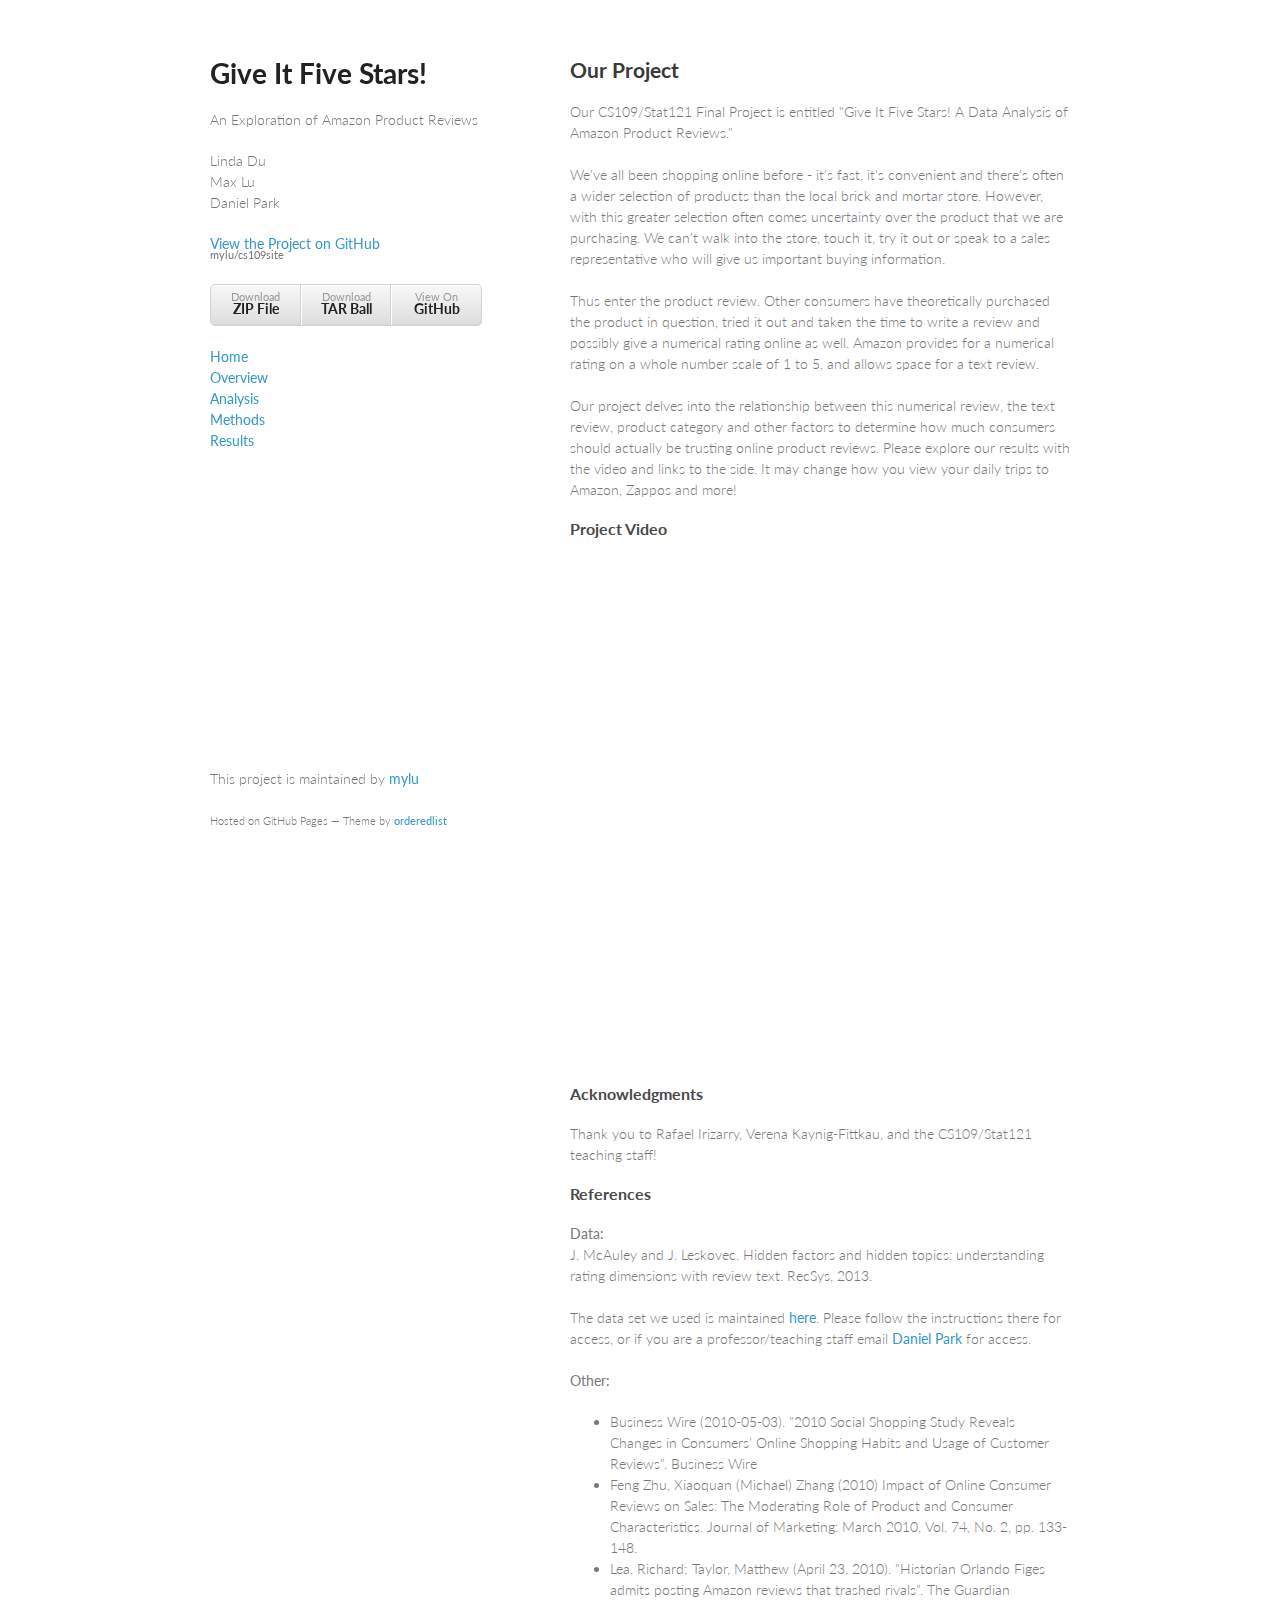
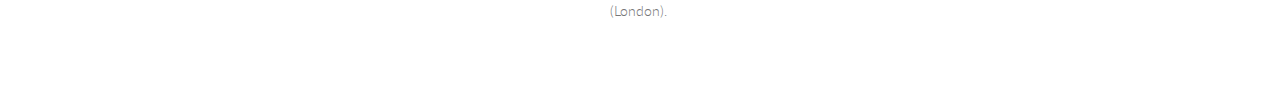
<file: index.html>
<!doctype html>
<html>
  <head>
    <meta charset="utf-8">
    <meta http-equiv="X-UA-Compatible" content="chrome=1">
    <title>Give It Five Stars! by mylu</title>

    <link rel="stylesheet" href="stylesheets/styles.css">
    <link rel="stylesheet" href="stylesheets/pygment_trac.css">
    <meta name="viewport" content="width=device-width, initial-scale=1, user-scalable=no">
    <!--[if lt IE 9]>
    <script src="//html5shiv.googlecode.com/svn/trunk/html5.js"></script>
    <![endif]-->
  </head>
  <body>
    <div class="wrapper">
      <header>
        <h1>Give It Five Stars!</h1>
        <p>An Exploration of Amazon Product Reviews</p>
        <p>
        Linda Du</br>
        Max Lu</br>
        Daniel Park</p>

        <p class="view"><a href="https://github.com/mylu/cs109site">View the Project on GitHub <small>mylu/cs109site</small></a></p>


        <ul>
          <li><a href="https://github.com/mylu/cs109site/zipball/master">Download <strong>ZIP File</strong></a></li>
          <li><a href="https://github.com/mylu/cs109site/tarball/master">Download <strong>TAR Ball</strong></a></li>
          <li><a href="https://github.com/mylu/cs109site">View On <strong>GitHub</strong></a></li>
        </ul>
        <a href="index.html">Home</a><br>
        <a href="overview.html">Overview</a><br>
        <a href="analysis.html">Analysis</a><br>
        <a href="methods.html">Methods</a><br>
        <a href="results.html">Results</a><br>
      </header>
      <section>
      <h2>Our Project</h2>
      <p>Our CS109/Stat121 Final Project is entitled "Give It Five Stars! A Data Analysis of Amazon Product Reviews."<br><br>
      We've all been shopping online before - it's fast, it's convenient and there's often a wider selection of products than the local brick and mortar store. However, with this greater selection often comes uncertainty over the product that we are purchasing. We can't walk into the store, touch it, try it out or speak to a sales representative who will give us important buying information.
      <br><br>
      Thus enter the product review. Other consumers have theoretically purchased the product in question, tried it out and taken the time to write a review and possibly give a numerical rating online as well. Amazon provides for a numerical rating on a whole number scale of 1 to 5, and allows space for a text review.
      <br><br>
      Our project delves into the relationship between this numerical review, the text review, product category and other factors to determine how much consumers should actually be trusting online product reviews. Please explore our results with the video and links to the side. It may change how you view your daily trips to Amazon, Zappos and more!</p>
        <h3> Project Video </h3>
<iframe width="640" height="480" src="//www.youtube.com/embed/gXWQwT_ccUY?rel=0&amp;controls=0&amp;showinfo=0" frameborder="0" allowfullscreen></iframe>
      <br><br><br><h3>Acknowledgments</h3>
      <p>Thank you to Rafael Irizarry, Verena Kaynig-Fittkau, and the CS109/Stat121 teaching staff!</p>
      <h3>References</h3>
      <p><b>Data:</b><br>
      J. McAuley and J. Leskovec. Hidden factors and hidden topics: understanding rating dimensions with review text. RecSys, 2013.
      <br><br>The data set we used is maintained <a href = "https://snap.stanford.edu/data/web-Amazon.html">here</a>. Please follow the instructions there for access, or if you are a professor/teaching staff email <a href = "mailto:danielpark01@college.harvard.edu">Daniel Park</a> for access.
<br><br>
<b>Other:</b>
<ul><li>Business Wire (2010-05-03). "2010 Social Shopping Study Reveals Changes in Consumers’ Online Shopping Habits and Usage of Customer Reviews". Business Wire</li>
<li>Feng Zhu, Xiaoquan (Michael) Zhang (2010) Impact of Online Consumer Reviews on Sales: The Moderating Role of Product and Consumer Characteristics. Journal of Marketing: March 2010, Vol. 74, No. 2, pp. 133-148.</li>  
<li>Lea, Richard; Taylor, Matthew (April 23, 2010). "Historian Orlando Figes admits posting Amazon reviews that trashed rivals". The Guardian (London).</li>
  
</ul>


</p>
        
      </section>
      <footer>
        <p>This project is maintained by <a href="https://github.com/mylu">mylu</a></p>
        <p><small>Hosted on GitHub Pages &mdash; Theme by <a href="https://github.com/orderedlist">orderedlist</a></small></p>
      </footer>
    </div>
    <script src="javascripts/scale.fix.js"></script>
    
  </body>
</html>
</file>
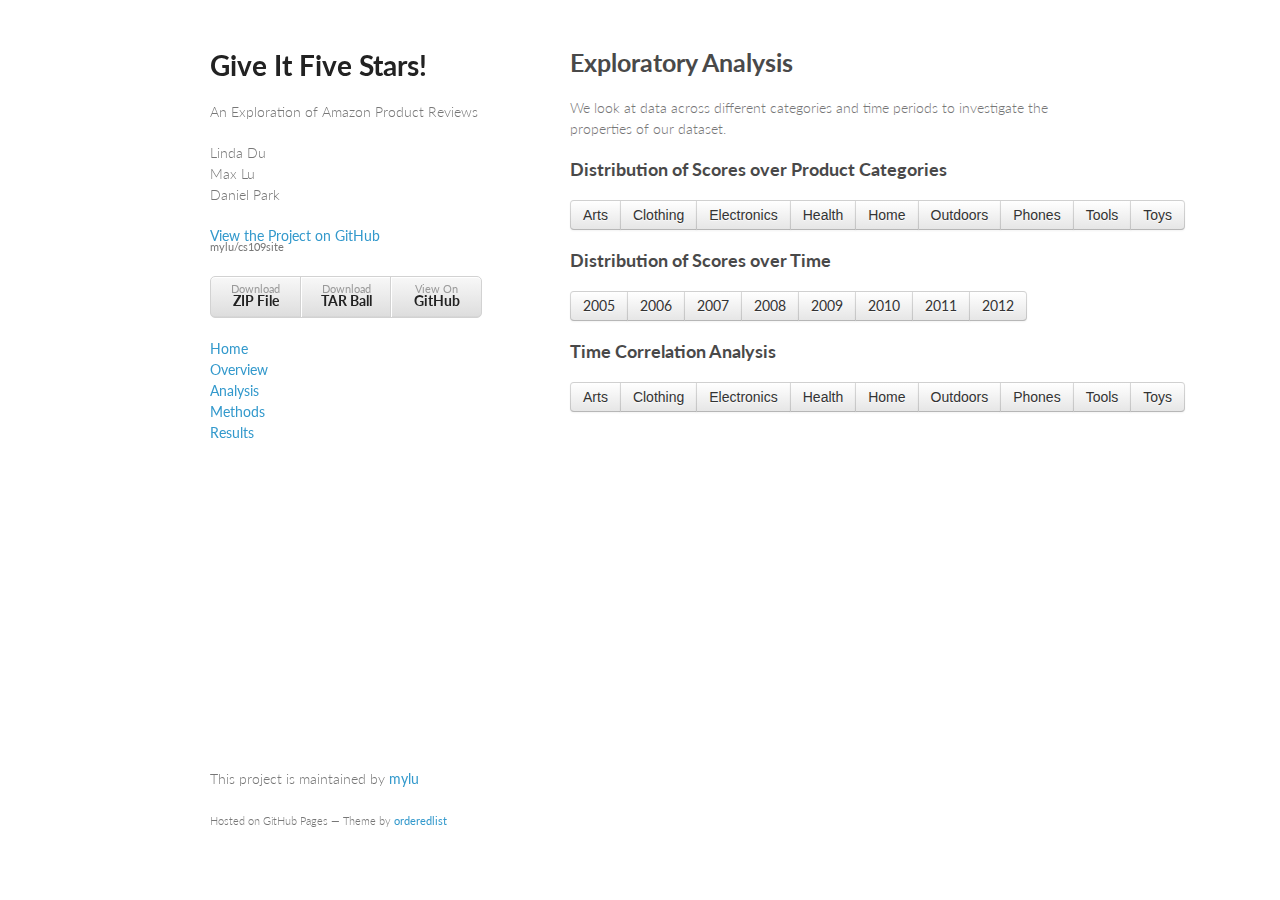
<file: analysis.html>
<!doctype html>
<html>
  <head>
    <meta charset="utf-8">
    <meta http-equiv="X-UA-Compatible" content="chrome=1">
    <title>Give It Five Stars! by mylu</title>

    <link rel="stylesheet" href="stylesheets/styles.css">
    <link rel="stylesheet" href="stylesheets/pygment_trac.css">
    <link href="stylesheets/bootstrap.css" rel="stylesheet"/>
            <script src="javascript/jquery-1.8.2.js"></script>
            <script>
function showCatArt() {
    $('#cat_dist').html('');
    html = "<img src=\"images/scoredists/Arts_scoredist.jpg\" alt=\"Arts Score Dist\">";
    $('#cat_dist').html(html);
}
function showCatClothing() {
    $('#cat_dist').html('');
    html = "<img src=\"images/scoredists/Clothing_&_Accessories_scoredist.jpg\" alt=\"Clothing Score Dist\">";
    $('#cat_dist').html(html);
}
function showCatElectronics() {
    $('#cat_dist').html('');
    html = "<img src=\"images/scoredists/Electronics_scoredist.jpg\" alt=\"Electronics Score Dist\">";
    $('#cat_dist').html(html);
}
$(document).ready(function () {
    $('#cat_art').click(showCatArt);
    $('#cat_clothing').click(showCatClothing);
    $('#cat_electronics').click(showCatElectronics);
});
            </script>
            
            
            
            
            
        <link href="stylesheets/bootstrap-responsive.css" rel="stylesheet"/>
        <link href="stylesheets/styles.css" rel="stylesheet"/>
        <script src="javascript/bootstrap.js"></script>
        <meta name="viewport" content="width=device-width, initial-scale=1, user-scalable=no">
    <!--[if lt IE 9]>
    <script src="//html5shiv.googlecode.com/svn/trunk/html5.js"></script>
    <![endif]-->
  </head>
  <body>
    <div class="wrapper">
      <header>
        <h1>Give It Five Stars!</h1>
<p>An Exploration of Amazon Product Reviews</p>
        <p>
        Linda Du</br>
        Max Lu</br>
        Daniel Park</p>
        

        <p class="view"><a href="https://github.com/mylu/cs109site">View the Project on GitHub <small>mylu/cs109site</small></a></p>


        <ul>
          <li><a href="https://github.com/mylu/cs109site/zipball/master">Download <strong>ZIP File</strong></a></li>
          <li><a href="https://github.com/mylu/cs109site/tarball/master">Download <strong>TAR Ball</strong></a></li>
          <li><a href="https://github.com/mylu/cs109site">View On <strong>GitHub</strong></a></li>
        </ul>
        <a href="index.html">Home</a><br>
        <a href="overview.html">Overview</a><br>
        <a href="analysis.html">Analysis</a><br>
        <a href="methods.html">Methods</a><br>
        <a href="results.html">Results</a><br>
      </header>
      <section>
        <h3>Exploratory Analysis</h3>
        We look at data across different categories and time periods to investigate the properties of our dataset.</br>
        </br>
        <h4>Distribution of Scores over Product Categories</h4>
        <div id="cat_dist">
        </div>
        <div class="btn-group" role="group" aria-label="...">
        <button type="button" class="btn btn-default" id="cat_art">Arts</button>
        <button type="button" class="btn btn-default" id="cat_clothing">Clothing</button>
        <button type="button" class="btn btn-default" id="cat_electronics">Electronics</button>
        <button type="button" class="btn btn-default" id="cat_health">Health</button>
        <button type="button" class="btn btn-default" id="cat_home">Home</button>
        <button type="button" class="btn btn-default" id="cat_outdoors">Outdoors</button>
        <button type="button" class="btn btn-default" id="cat_phones">Phones</button>
        <button type="button" class="btn btn-default" id="cat_tools">Tools</button>
        <button type="button" class="btn btn-default" id="cat_toys">Toys</button>
        </div>
        </br></br>
        <h4>Distribution of Scores over Time</h4>
        <div id="time_dist">
        </div>
        <div class="btn-group" role="group" aria-label="...">
        <a href="analysis5.html" class="btn btn-default" id="t2005">2005</a>
        <a href="analysis6.html" class="btn btn-default" id="t2006">2006</a>
        <a href="analysis7.html" class="btn btn-default" id="t2007">2007</a>
        <a href="analysis8.html" class="btn btn-default" id="t2008">2008</a>
        <a href="analysis9.html" class="btn btn-default" id="t2009">2009</a>
        <a href="analysis10.html" class="btn btn-default" id="t2010">2010</a>
        <a href="analysis11.html" class="btn btn-default" id="t2011">2011</a>
        <a href="analysis12.html" class="btn btn-default" id="t2012">2012</a> 
        </div>
        </br>
        </br>
        <h4>Time Correlation Analysis</h4>
        <div id="time_corr">
        </div>
        <div class="btn-group" role="group" aria-label="...">
        <button type="button" class="btn btn-default" id="ma_art">Arts</button>
        <button type="button" class="btn btn-default" id="ma_clothing">Clothing</button>
        <button type="button" class="btn btn-default" id="ma_electronics">Electronics</button>
        <button type="button" class="btn btn-default" id="ma_health">Health</button>
        <button type="button" class="btn btn-default" id="ma_home">Home</button>
        <button type="button" class="btn btn-default" id="ma_outdoors">Outdoors</button>
        <button type="button" class="btn btn-default" id="ma_phones">Phones</button>
        <button type="button" class="btn btn-default" id="ma_tools">Tools</button>
        <button type="button" class="btn btn-default" id="ma_toys">Toys</button>
        </div>
        


</section>
      <footer>
        <p>This project is maintained by <a href="https://github.com/mylu">mylu</a></p>
        <p><small>Hosted on GitHub Pages &mdash; Theme by <a href="https://github.com/orderedlist">orderedlist</a></small></p>
      </footer>
    </div>
    <script src="javascripts/scale.fix.js"></script>
    
  </body>
</html>
</file>
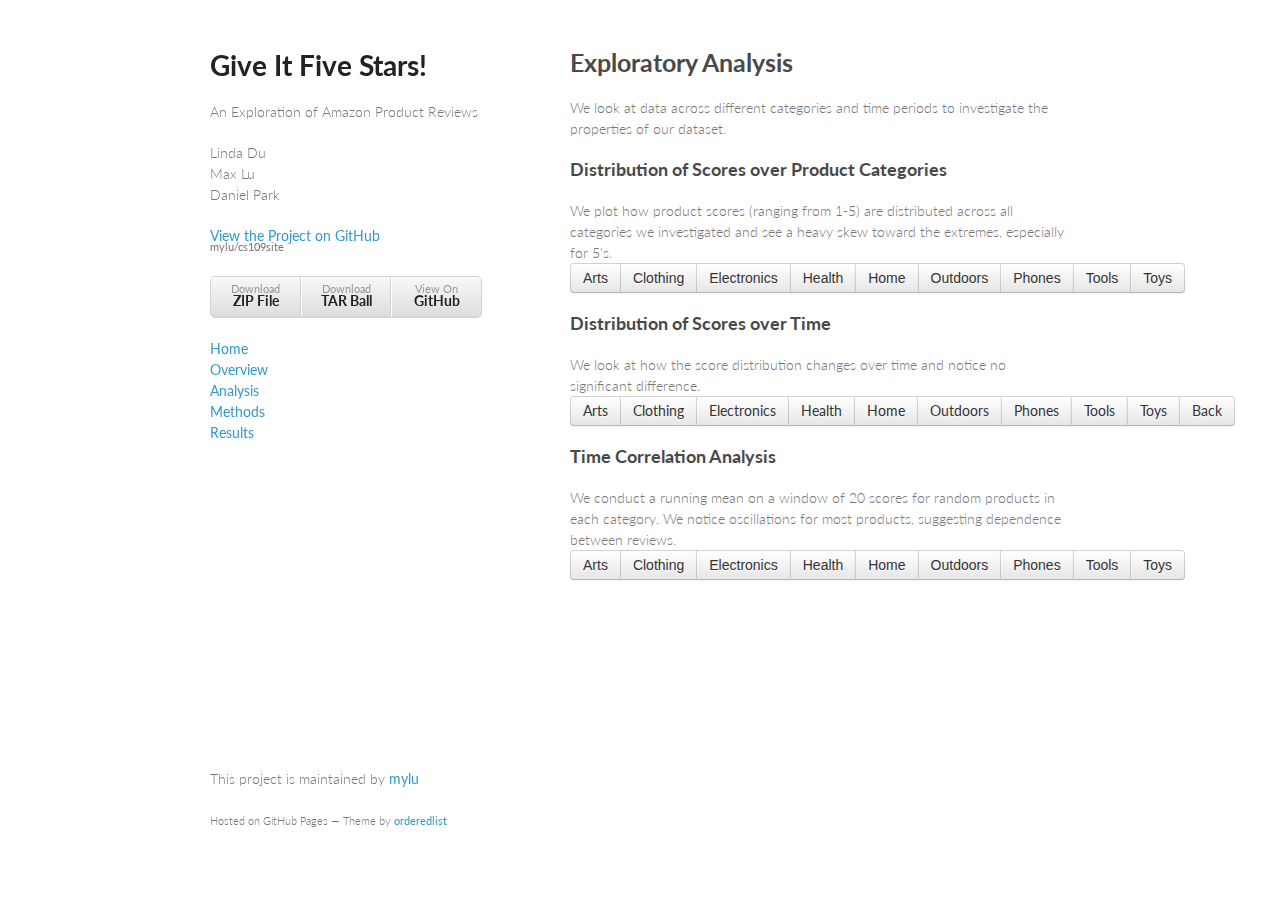
<file: analysis10.html>
<!doctype html>
<html>
  <head>
    <meta charset="utf-8">
    <meta http-equiv="X-UA-Compatible" content="chrome=1">
    <title>Give It Five Stars! by mylu</title>

    <link rel="stylesheet" href="stylesheets/styles.css">
    <link rel="stylesheet" href="stylesheets/pygment_trac.css">
    <link href="stylesheets/bootstrap.css" rel="stylesheet"/>
            <script src="javascript/jquery-1.8.2.js"></script>
            
            <script>
              
function showTArt() {
    $('#time_dist').html('');
    html = "<img src=\"images/score_dist_by_year/Arts/Arts_by_year_2010.jpg\">";
    $('#time_dist').html(html);
}
function showTElectronics() {
    $('#time_dist').html('');
    html = "<img src=\"images/score_dist_by_year/Electronics/Electronics_by_year_2010.jpg\">";
    $('#time_dist').html(html);
}
function showTPhones() {
    $('#time_dist').html('');
    html = "<img src=\"images/score_dist_by_year/Cell_Phones_&_Accessories/Cell_Phones_&_Accessories_by_year_2010.jpg\">";
    $('#time_dist').html(html);
}
function showTClothing() {
    $('#time_dist').html('');
    html = "<img src=\"images/score_dist_by_year/Clothing_&_Accessories/Clothing_&_Accessories_by_year_2010.jpg\">";
    $('#time_dist').html(html);
}
function showTHealth() {
    $('#time_dist').html('');
    html = "<img src=\"images/score_dist_by_year/Health/Health_by_year_2010.jpg\">";
    $('#time_dist').html(html);
}
function showTHome() {
    $('#time_dist').html('');
    html = "<img src=\"images/score_dist_by_year/Home_&_Kitchen/Home_&_Kitchen_by_year_2010.jpg\">";
    $('#time_dist').html(html);
}
function showTOutdoors() {
    $('#time_dist').html('');
    html = "<img src=\"images/score_dist_by_year/Sports_&_Outdoors/Sports_&_Outdoors_by_year_2010.jpg\">";
    $('#time_dist').html(html);
}
function showTTools() {
    $('#time_dist').html('');
    html = "<img src=\"images/score_dist_by_year/Tools_&_Home_Improvement/Tools_&_Home_Improvement_by_year_2010.jpg\">";
    $('#time_dist').html(html);
}
function showTToys() {
    $('#time_dist').html('');
    html = "<img src=\"images/score_dist_by_year/Toys_&_Games/Toys_&_Games_by_year_2010.jpg\">";
    $('#time_dist').html(html);
}

function showCatArt() {
    $('#cat_dist').html('');
    html = "<img src=\"images/scoredists/Arts_scoredist.jpg\" alt=\"Arts Score Dist\">";
    $('#cat_dist').html(html);
}
function showCatClothing() {
    $('#cat_dist').html('');
    html = "<img src=\"images/scoredists/Clothing_&_Accessories_scoredist.jpg\" alt=\"Clothing Score Dist\">";
    $('#cat_dist').html(html);
}
function showCatElectronics() {
    $('#cat_dist').html('');
    html = "<img src=\"images/scoredists/Electronics_scoredist.jpg\" alt=\"Electronics Score Dist\">";
    $('#cat_dist').html(html);
}
function showCatHealth() {
    $('#cat_dist').html('');
    html = "<img src=\"images/scoredists/Health_scoredist.jpg\" alt=\"Health Score Dist\">";
    $('#cat_dist').html(html);
}
function showCatHome() {
    $('#cat_dist').html('');
    html = "<img src=\"images/scoredists/Home_&_Kitchen_scoredist.jpg\" alt=\"Home Score Dist\">";
    $('#cat_dist').html(html);
}
function showCatOutdoors() {
    $('#cat_dist').html('');
    html = "<img src=\"images/scoredists/Sports_&_Outdoors_scoredist.jpg\" alt=\"Outdoors Score Dist\">";
    $('#cat_dist').html(html);
}
function showCatPhones() {
    $('#cat_dist').html('');
    html = "<img src=\"images/scoredists/Cell_Phones_&_Accessories_scoredist.jpg\" alt=\"Phones Score Dist\">";
    $('#cat_dist').html(html);
}
function showCatTools() {
    $('#cat_dist').html('');
    html = "<img src=\"images/scoredists/Tools_&_Home_Improvement_scoredist.jpg\" alt=\"Tools Score Dist\">";
    $('#cat_dist').html(html);
}
function showCatToys() {
    $('#cat_dist').html('');
    html = "<img src=\"images/scoredists/Toys_&_Games_scoredist.jpg\" alt=\"Toys Score Dist\">";
    $('#cat_dist').html(html);
}
function showMAArt() {
    $('#time_corr').html('');
    html = "<div id=\"myCarousel\" class=\"carousel slide\"><div class=\"carousel-inner\" width=\"100%\" height=\"100%\">";
    html += "<div class=\"item\"><img src=\"images/ma_analysis/Arts/Arts_ma_analysis_B0000CBK1L.jpg\"/>";
    html += "</div><div class=\"item\"><img src=\"images/ma_analysis/Arts/Arts_ma_analysis_B000EOX28E.jpg\"/>";
    html += "</div><div class=\"item\"><img src=\"images/ma_analysis/Arts/Arts_ma_analysis_B000F7DPEQ.jpg\" />";
    html += "</div><div class=\"item\"><img src=\"images/ma_analysis/Arts/Arts_ma_analysis_B000JQM1DE.jpg\" />";
    html += "</div><div class=\"item\"><img src=\"images/ma_analysis/Arts/Arts_ma_analysis_B000NK5VY2.jpg\" />";
    html += "</div><div class=\"item\"><img src=\"images/ma_analysis/Arts/Arts_ma_analysis_B0002KHBS2.jpg\" />";
    html += "</div></div><a class=\"carousel-control left\" href=\"#myCarousel\" data-slide=\"prev\">‹</a>"; 
    html += "<a class=\"carousel-control right\" href=\"#myCarousel\" data-slide=\"next\">›</a></div>";
    $('#time_corr').html(html);
}
function showMAClothing() {
    $('#time_corr').html('');
    html = "<div id=\"myCarousel\" class=\"carousel slide\"><div class=\"carousel-inner\" width=\"100%\" height=\"100%\">";
    html += "<div class=\"item\"><img src=\"images/ma_analysis/Clothing_&_Accessories/Clothing_&_Accessories_ma_analysis_B000ID49Y2.jpg\"/>";
    html += "</div><div class=\"item\"><img src=\"images/ma_analysis/Clothing_&_Accessories/Clothing_&_Accessories_ma_analysis_B000ID49Y2.jpg\"/>";
    html += "</div><div class=\"item\"><img src=\"images/ma_analysis/Clothing_&_Accessories/Clothing_&_Accessories_ma_analysis_B000ID49Z6.jpg\" />";
    html += "</div><div class=\"item\"><img src=\"images/ma_analysis/Clothing_&_Accessories/Clothing_&_Accessories_ma_analysis_B000ND1YKE.jpg\" />";
    html += "</div><div class=\"item\"><img src=\"images/ma_analysis/Clothing_&_Accessories/Clothing_&_Accessories_ma_analysis_B00016QOZS.jpg\" />";
    html += "</div><div class=\"item\"><img src=\"images/ma_analysis/Clothing_&_Accessories/Clothing_&_Accessories_ma_analysis_B00016QPBQ.jpg\" />";
    html += "</div><div class=\"item\"><img src=\"images/ma_analysis/Clothing_&_Accessories/Clothing_&_Accessories_ma_analysis_B00062NPEK.jpg\"/>";
    html += "</div></div><a class=\"carousel-control left\" href=\"#myCarousel\" data-slide=\"prev\">‹</a>"; 
    html += "<a class=\"carousel-control right\" href=\"#myCarousel\" data-slide=\"next\">›</a></div>";
    $('#time_corr').html(html);
}
function showMAElectronics() {
    $('#time_corr').html('');
    html = "<div id=\"myCarousel\" class=\"carousel slide\"><div class=\"carousel-inner\" width=\"100%\" height=\"100%\">";
    html += "<div class=\"item\"><img src=\"images/ma_analysis/Electronics/Electronics_ma_analysis_B000BYCKU8.jpg\"/>";
    html += "</div><div class=\"item\"><img src=\"images/ma_analysis/Electronics/Electronics_ma_analysis_B000BYCKU8.jpg\"/>";
    html += "</div><div class=\"item\"><img src=\"images/ma_analysis/Electronics/Electronics_ma_analysis_B000IHGJ50.jpg\" />";
    html += "</div><div class=\"item\"><img src=\"images/ma_analysis/Electronics/Electronics_ma_analysis_B000M2GYF6.jpg\" />";
    html += "</div><div class=\"item\"><img src=\"images/ma_analysis/Electronics/Electronics_ma_analysis_B0002MQGOK.jpg\" />";
    html += "</div><div class=\"item\"><img src=\"images/ma_analysis/Electronics/Electronics_ma_analysis_B00008VF63.jpg\" />";
    html += "</div><div class=\"item\"><img src=\"images/ma_analysis/Electronics/Electronics_ma_analysis_B00063LTSS.jpg\"/>";
    html += "</div></div><a class=\"carousel-control left\" href=\"#myCarousel\" data-slide=\"prev\">‹</a>"; 
    html += "<a class=\"carousel-control right\" href=\"#myCarousel\" data-slide=\"next\">›</a></div>";
    $('#time_corr').html(html);
}
function showMAHealth() {
    $('#time_corr').html('');
    html = "<div id=\"myCarousel\" class=\"carousel slide\"><div class=\"carousel-inner\" width=\"100%\" height=\"100%\">";
    html += "<div class=\"item\"><img src=\"images/ma_analysis/Health/Health_ma_analysis_B000A23CQM.jpg\"/>";
    html += "</div><div class=\"item\"><img src=\"images/ma_analysis/Health/Health_ma_analysis_B000GC1YAC.jpg\"/>";
    html += "</div><div class=\"item\"><img src=\"images/ma_analysis/Health/Health_ma_analysis_B000JRP2XO.jpg\" />";
    html += "</div><div class=\"item\"><img src=\"images/ma_analysis/Health/Health_ma_analysis_B000NBQUNW.jpg\" />";
    html += "</div><div class=\"item\"><img src=\"images/ma_analysis/Health/Health_ma_analysis_B000NL0T1G.jpg\" />";
    html += "</div><div class=\"item\"><img src=\"images/ma_analysis/Health/Health_ma_analysis_B0009MFUOA.jpg\" />";
    html += "</div></div><a class=\"carousel-control left\" href=\"#myCarousel\" data-slide=\"prev\">‹</a>"; 
    html += "<a class=\"carousel-control right\" href=\"#myCarousel\" data-slide=\"next\">›</a></div>";
    $('#time_corr').html(html);
}
function showMAHome() {
    $('#time_corr').html('');
    html = "<div id=\"myCarousel\" class=\"carousel slide\"><div class=\"carousel-inner\" width=\"100%\" height=\"100%\">";
    html += "<div class=\"item\"><img src=\"images/ma_analysis/Home_&_Kitchen/Home_&_Kitchen_ma_analysis_B000EPLK6O.jpg\"/>";
    html += "</div><div class=\"item\"><img src=\"images/ma_analysis/Home_&_Kitchen/Home_&_Kitchen_ma_analysis_B000OUY2QO.jpg\"/>";
    html += "</div><div class=\"item\"><img src=\"images/ma_analysis/Home_&_Kitchen/Home_&_Kitchen_ma_analysis_B00004YNX3.jpg\" />";
    html += "</div><div class=\"item\"><img src=\"images/ma_analysis/Home_&_Kitchen/Home_&_Kitchen_ma_analysis_B0006HVVFK.jpg\" />";
    html += "</div><div class=\"item\"><img src=\"images/ma_analysis/Home_&_Kitchen/Home_&_Kitchen_ma_analysis_B00030CGKY.jpg\" />";
    html += "</div><div class=\"item\"><img src=\"images/ma_analysis/Home_&_Kitchen/Home_&_Kitchen_ma_analysis_B000246GSE.jpg\" />";
    html += "</div></div><a class=\"carousel-control left\" href=\"#myCarousel\" data-slide=\"prev\">‹</a>"; 
    html += "<a class=\"carousel-control right\" href=\"#myCarousel\" data-slide=\"next\">›</a></div>";
    $('#time_corr').html(html);
}
function showMAOutdoors() {
    $('#time_corr').html('');
    html = "<div id=\"myCarousel\" class=\"carousel slide\"><div class=\"carousel-inner\" width=\"100%\" height=\"100%\">";
    html += "<div class=\"item\"><img src=\"images/ma_analysis/Sports_&_Outdoors/Sports_&_Outdoors_ma_analysis_B000ACAMJC.jpg\"/>";
    html += "</div><div class=\"item\"><img src=\"images/ma_analysis/Sports_&_Outdoors/Sports_&_Outdoors_ma_analysis_B000AMUFPS.jpg\"/>";
    html += "</div><div class=\"item\"><img src=\"images/ma_analysis/Sports_&_Outdoors/Sports_&_Outdoors_ma_analysis_B000EHYZKK.jpg\" />";
    html += "</div><div class=\"item\"><img src=\"images/ma_analysis/Sports_&_Outdoors/Sports_&_Outdoors_ma_analysis_B000KIMTCY.jpg\" />";
    html += "</div><div class=\"item\"><img src=\"images/ma_analysis/Sports_&_Outdoors/Sports_&_Outdoors_ma_analysis_B000PH1WPA.jpg\" />";
    html += "</div><div class=\"item\"><img src=\"images/ma_analysis/Sports_&_Outdoors/Sports_&_Outdoors_ma_analysis_B000SVI0FS.jpg\" />";
    html += "</div></div><a class=\"carousel-control left\" href=\"#myCarousel\" data-slide=\"prev\">‹</a>"; 
    html += "<a class=\"carousel-control right\" href=\"#myCarousel\" data-slide=\"next\">›</a></div>";
    $('#time_corr').html(html);
}
function showMAPhones() {
    $('#time_corr').html('');
    html = "<div id=\"myCarousel\" class=\"carousel slide\"><div class=\"carousel-inner\" width=\"100%\" height=\"100%\">";
    html += "<div class=\"item\"><img src=\"images/ma_analysis/Cell_Phones_&_Accessories/Cell_Phones_&_Accessories_ma_analysis_B0000ALPBP.jpg\"/>";
    html += "</div><div class=\"item\"><img src=\"images/ma_analysis/Cell_Phones_&_Accessories/Cell_Phones_&_Accessories_ma_analysis_B0000ALPBP.jpg\"/>";
    html += "</div><div class=\"item\"><img src=\"images/ma_analysis/Cell_Phones_&_Accessories/Cell_Phones_&_Accessories_ma_analysis_B000EYTBOS.jpg\" />";
    html += "</div><div class=\"item\"><img src=\"images/ma_analysis/Cell_Phones_&_Accessories/Cell_Phones_&_Accessories_ma_analysis_B000IN5ZHM.jpg\" />";
    html += "</div><div class=\"item\"><img src=\"images/ma_analysis/Cell_Phones_&_Accessories/Cell_Phones_&_Accessories_ma_analysis_B000J2XZ1K.jpg\" />";
    html += "</div><div class=\"item\"><img src=\"images/ma_analysis/Cell_Phones_&_Accessories/Cell_Phones_&_Accessories_ma_analysis_B0002WRGHG.jpg\" />";
    html += "</div><div class=\"item\"><img src=\"images/ma_analysis/Cell_Phones_&_Accessories/Cell_Phones_&_Accessories_ma_analysis_B0009B0IX4.jpg\" />";
    html += "</div></div><a class=\"carousel-control left\" href=\"#myCarousel\" data-slide=\"prev\">‹</a>"; 
    html += "<a class=\"carousel-control right\" href=\"#myCarousel\" data-slide=\"next\">›</a></div>";
    $('#time_corr').html(html);
}
function showMATools() {
    $('#time_corr').html('');
    html = "<div id=\"myCarousel\" class=\"carousel slide\"><div class=\"carousel-inner\" width=\"100%\" height=\"100%\">";
    html += "<div class=\"item\"><img src=\"images/ma_analysis/Tools_&_Home_Improvement/Tools_&_Home_Improvement_ma_analysis_B0000AUSOL.jpg\"/>";
    html += "</div><div class=\"item\"><img src=\"images/ma_analysis/Tools_&_Home_Improvement/Tools_&_Home_Improvement_ma_analysis_B000DZGN7Q.jpg\"/>";
    html += "</div><div class=\"item\"><img src=\"images/ma_analysis/Tools_&_Home_Improvement/Tools_&_Home_Improvement_ma_analysis_B000G837TW.jpg\" />";
    html += "</div><div class=\"item\"><img src=\"images/ma_analysis/Tools_&_Home_Improvement/Tools_&_Home_Improvement_ma_analysis_B000IXAJZA.jpg\" />";
    html += "</div><div class=\"item\"><img src=\"images/ma_analysis/Tools_&_Home_Improvement/Tools_&_Home_Improvement_ma_analysis_B000PICTYC.jpg\" />";
    html += "</div><div class=\"item\"><img src=\"images/ma_analysis/Tools_&_Home_Improvement/Tools_&_Home_Improvement_ma_analysis_B00004RAMT.jpg\" />";
    html += "</div></div><a class=\"carousel-control left\" href=\"#myCarousel\" data-slide=\"prev\">‹</a>"; 
    html += "<a class=\"carousel-control right\" href=\"#myCarousel\" data-slide=\"next\">›</a></div>";
    $('#time_corr').html(html);
}
function showMAToys() {
    $('#time_corr').html('');
    html = "<div id=\"myCarousel\" class=\"carousel slide\"><div class=\"carousel-inner\" width=\"100%\" height=\"100%\">";
    html += "<div class=\"item\"><img src=\"images/ma_analysis/Toys_&_Games/Toys_&_Games_ma_analysis_B000BTNQUQ.jpg\"/>";
    html += "</div><div class=\"item\"><img src=\"images/ma_analysis/Toys_&_Games/Toys_&_Games_ma_analysis_B00000ISC5.jpg\"/>";
    html += "</div><div class=\"item\"><img src=\"images/ma_analysis/Toys_&_Games/Toys_&_Games_ma_analysis_B00004TFLB.jpg\" />";
    html += "</div><div class=\"item\"><img src=\"images/ma_analysis/Toys_&_Games/Toys_&_Games_ma_analysis_B00005AWB5.jpg\" />";
    html += "</div><div class=\"item\"><img src=\"images/ma_analysis/Toys_&_Games/Toys_&_Games_ma_analysis_B00008W72D.jpg\" />";
    html += "</div><div class=\"item\"><img src=\"images/ma_analysis/Toys_&_Games/Toys_&_Games_ma_analysis_B000063XO3.jpg\" />";
    html += "</div></div><a class=\"carousel-control left\" href=\"#myCarousel\" data-slide=\"prev\">‹</a>"; 
    html += "<a class=\"carousel-control right\" href=\"#myCarousel\" data-slide=\"next\">›</a></div>";
    $('#time_corr').html(html);
}

$(document).ready(function () {
    $('#cat_art').click(showCatArt);
    $('#cat_clothing').click(showCatClothing);
    $('#cat_electronics').click(showCatElectronics);
    $('#cat_health').click(showCatHealth);
    $('#cat_home').click(showCatHome);
    $('#cat_outdoors').click(showCatOutdoors);
    $('#cat_phones').click(showCatPhones);
    $('#cat_tools').click(showCatTools);
    $('#cat_toys').click(showCatToys);
    $('#ma_art').click(showMAArt);
    $('#ma_clothing').click(showMAClothing);
    $('#ma_electronics').click(showMAElectronics);
    $('#ma_health').click(showMAHealth);
    $('#ma_home').click(showMAHome);
    $('#ma_outdoors').click(showMAOutdoors);
    $('#ma_phones').click(showMAPhones);
    $('#ma_tools').click(showMATools);
    $('#ma_toys').click(showMAToys);
    $('#tart').click(showTArt);
    $('#tclothing').click(showTClothing);
    $('#telectronics').click(showTElectronics);
    $('#thealth').click(showTHealth);
    $('#thome').click(showTHome);
    $('#toutdoors').click(showTOutdoors);
    $('#tphones').click(showTPhones);
    $('#ttools').click(showTTools);
    $('#ttoys').click(showTToys);
    
});
            </script>
            
            
            
            
        <link href="stylesheets/bootstrap-responsive.css" rel="stylesheet"/>
        <link href="stylesheets/styles.css" rel="stylesheet"/>
        <script src="javascript/bootstrap.js"></script>
        <meta name="viewport" content="width=device-width, initial-scale=1, user-scalable=no">
    <!--[if lt IE 9]>
    <script src="//html5shiv.googlecode.com/svn/trunk/html5.js"></script>
    <![endif]-->
  </head>
  <body>
    <div class="wrapper">
      <header>
        <h1>Give It Five Stars!</h1>
<p>An Exploration of Amazon Product Reviews</p>
        <p>
        Linda Du</br>
        Max Lu</br>
        Daniel Park</p>
        

        <p class="view"><a href="https://github.com/mylu/cs109site">View the Project on GitHub <small>mylu/cs109site</small></a></p>


        <ul>
          <li><a href="https://github.com/mylu/cs109site/zipball/master">Download <strong>ZIP File</strong></a></li>
          <li><a href="https://github.com/mylu/cs109site/tarball/master">Download <strong>TAR Ball</strong></a></li>
          <li><a href="https://github.com/mylu/cs109site">View On <strong>GitHub</strong></a></li>
        </ul>
        <a href="index.html">Home</a><br>
        <a href="overview.html">Overview</a><br>
        <a href="analysis.html">Analysis</a><br>
        <a href="methods.html">Methods</a><br>
        <a href="results.html">Results</a><br>
      </header>
      <section>
        <h3>Exploratory Analysis</h3>
        We look at data across different categories and time periods to investigate the properties of our dataset.</br>
        </br>
        <h4>Distribution of Scores over Product Categories</h4>
        We plot how product scores (ranging from 1-5) are distributed across all categories we investigated and see a heavy skew toward the extremes, especially for 5's.
        <div id="cat_dist">
        </div>
        <div class="btn-group" role="group" aria-label="...">
        <button type="button" class="btn btn-default" id="cat_art">Arts</button>
        <button type="button" class="btn btn-default" id="cat_clothing">Clothing</button>
        <button type="button" class="btn btn-default" id="cat_electronics">Electronics</button>
        <button type="button" class="btn btn-default" id="cat_health">Health</button>
        <button type="button" class="btn btn-default" id="cat_home">Home</button>
        <button type="button" class="btn btn-default" id="cat_outdoors">Outdoors</button>
        <button type="button" class="btn btn-default" id="cat_phones">Phones</button>
        <button type="button" class="btn btn-default" id="cat_tools">Tools</button>
        <button type="button" class="btn btn-default" id="cat_toys">Toys</button>
        </div>
        </br></br>
        <h4>Distribution of Scores over Time</h4>
        We look at how the score distribution changes over time and notice no significant difference.
        <div id="time_dist">
        </div>
        <div class="btn-group" role="group" aria-label="...">
        <a class="btn btn-default" id="tart">Arts</a>
        <a class="btn btn-default" id="tclothing">Clothing</a>
        <a class="btn btn-default" id="telectronics">Electronics</a>
        <a class="btn btn-default" id="thealth">Health</a>
        <a class="btn btn-default" id="thome">Home</a>
        <a class="btn btn-default" id="toutdoors">Outdoors</a>
        <a class="btn btn-default" id="tphones">Phones</a>
        <a class="btn btn-default" id="ttools">Tools</a>
        <a class="btn btn-default" id="ttoys">Toys</a>
        <a href="analysis.html" class="btn btn-default" id="back">Back</a>
        </div>
        </br>
        </br>
        <h4>Time Correlation Analysis</h4>
        We conduct a running mean on a window of 20 scores for random products in each category. We notice oscillations for most products, suggesting dependence between reviews.
        <div id="time_corr">
        </div>
        <div class="btn-group" role="group" aria-label="...">
        <button type="button" class="btn btn-default" id="ma_art">Arts</button>
        <button type="button" class="btn btn-default" id="ma_clothing">Clothing</button>
        <button type="button" class="btn btn-default" id="ma_electronics">Electronics</button>
        <button type="button" class="btn btn-default" id="ma_health">Health</button>
        <button type="button" class="btn btn-default" id="ma_home">Home</button>
        <button type="button" class="btn btn-default" id="ma_outdoors">Outdoors</button>
        <button type="button" class="btn btn-default" id="ma_phones">Phones</button>
        <button type="button" class="btn btn-default" id="ma_tools">Tools</button>
        <button type="button" class="btn btn-default" id="ma_toys">Toys</button>
        </div>


</section>
      <footer>
        <p>This project is maintained by <a href="https://github.com/mylu">mylu</a></p>
        <p><small>Hosted on GitHub Pages &mdash; Theme by <a href="https://github.com/orderedlist">orderedlist</a></small></p>
      </footer>
    </div>
    <script src="javascripts/scale.fix.js"></script>
    
  </body>
</html>
</file>
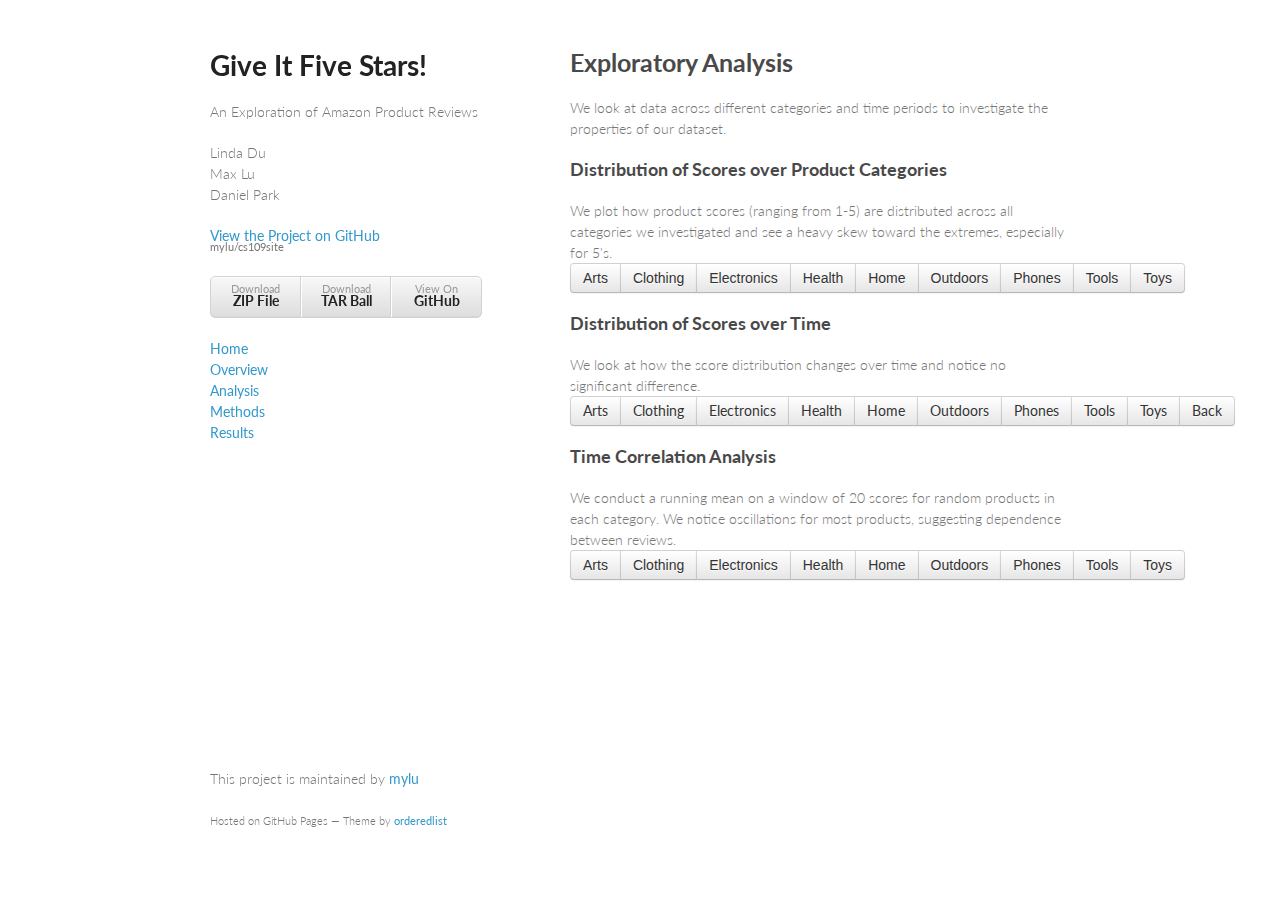
<file: analysis11.html>
<!doctype html>
<html>
  <head>
    <meta charset="utf-8">
    <meta http-equiv="X-UA-Compatible" content="chrome=1">
    <title>Give It Five Stars! by mylu</title>

    <link rel="stylesheet" href="stylesheets/styles.css">
    <link rel="stylesheet" href="stylesheets/pygment_trac.css">
    <link href="stylesheets/bootstrap.css" rel="stylesheet"/>
            <script src="javascript/jquery-1.8.2.js"></script>
            
            <script>
              
function showTArt() {
    $('#time_dist').html('');
    html = "<img src=\"images/score_dist_by_year/Arts/Arts_by_year_2011.jpg\">";
    $('#time_dist').html(html);
}
function showTElectronics() {
    $('#time_dist').html('');
    html = "<img src=\"images/score_dist_by_year/Electronics/Electronics_by_year_2011.jpg\">";
    $('#time_dist').html(html);
}
function showTPhones() {
    $('#time_dist').html('');
    html = "<img src=\"images/score_dist_by_year/Cell_Phones_&_Accessories/Cell_Phones_&_Accessories_by_year_2011.jpg\">";
    $('#time_dist').html(html);
}
function showTClothing() {
    $('#time_dist').html('');
    html = "<img src=\"images/score_dist_by_year/Clothing_&_Accessories/Clothing_&_Accessories_by_year_2011.jpg\">";
    $('#time_dist').html(html);
}
function showTHealth() {
    $('#time_dist').html('');
    html = "<img src=\"images/score_dist_by_year/Health/Health_by_year_2011.jpg\">";
    $('#time_dist').html(html);
}
function showTHome() {
    $('#time_dist').html('');
    html = "<img src=\"images/score_dist_by_year/Home_&_Kitchen/Home_&_Kitchen_by_year_2011.jpg\">";
    $('#time_dist').html(html);
}
function showTOutdoors() {
    $('#time_dist').html('');
    html = "<img src=\"images/score_dist_by_year/Sports_&_Outdoors/Sports_&_Outdoors_by_year_2011.jpg\">";
    $('#time_dist').html(html);
}
function showTTools() {
    $('#time_dist').html('');
    html = "<img src=\"images/score_dist_by_year/Tools_&_Home_Improvement/Tools_&_Home_Improvement_by_year_2011.jpg\">";
    $('#time_dist').html(html);
}
function showTToys() {
    $('#time_dist').html('');
    html = "<img src=\"images/score_dist_by_year/Toys_&_Games/Toys_&_Games_by_year_2011.jpg\">";
    $('#time_dist').html(html);
}

function showCatArt() {
    $('#cat_dist').html('');
    html = "<img src=\"images/scoredists/Arts_scoredist.jpg\" alt=\"Arts Score Dist\">";
    $('#cat_dist').html(html);
}
function showCatClothing() {
    $('#cat_dist').html('');
    html = "<img src=\"images/scoredists/Clothing_&_Accessories_scoredist.jpg\" alt=\"Clothing Score Dist\">";
    $('#cat_dist').html(html);
}
function showCatElectronics() {
    $('#cat_dist').html('');
    html = "<img src=\"images/scoredists/Electronics_scoredist.jpg\" alt=\"Electronics Score Dist\">";
    $('#cat_dist').html(html);
}
function showCatHealth() {
    $('#cat_dist').html('');
    html = "<img src=\"images/scoredists/Health_scoredist.jpg\" alt=\"Health Score Dist\">";
    $('#cat_dist').html(html);
}
function showCatHome() {
    $('#cat_dist').html('');
    html = "<img src=\"images/scoredists/Home_&_Kitchen_scoredist.jpg\" alt=\"Home Score Dist\">";
    $('#cat_dist').html(html);
}
function showCatOutdoors() {
    $('#cat_dist').html('');
    html = "<img src=\"images/scoredists/Sports_&_Outdoors_scoredist.jpg\" alt=\"Outdoors Score Dist\">";
    $('#cat_dist').html(html);
}
function showCatPhones() {
    $('#cat_dist').html('');
    html = "<img src=\"images/scoredists/Cell_Phones_&_Accessories_scoredist.jpg\" alt=\"Phones Score Dist\">";
    $('#cat_dist').html(html);
}
function showCatTools() {
    $('#cat_dist').html('');
    html = "<img src=\"images/scoredists/Tools_&_Home_Improvement_scoredist.jpg\" alt=\"Tools Score Dist\">";
    $('#cat_dist').html(html);
}
function showCatToys() {
    $('#cat_dist').html('');
    html = "<img src=\"images/scoredists/Toys_&_Games_scoredist.jpg\" alt=\"Toys Score Dist\">";
    $('#cat_dist').html(html);
}
function showMAArt() {
    $('#time_corr').html('');
    html = "<div id=\"myCarousel\" class=\"carousel slide\"><div class=\"carousel-inner\" width=\"100%\" height=\"100%\">";
    html += "<div class=\"item\"><img src=\"images/ma_analysis/Arts/Arts_ma_analysis_B0000CBK1L.jpg\"/>";
    html += "</div><div class=\"item\"><img src=\"images/ma_analysis/Arts/Arts_ma_analysis_B000EOX28E.jpg\"/>";
    html += "</div><div class=\"item\"><img src=\"images/ma_analysis/Arts/Arts_ma_analysis_B000F7DPEQ.jpg\" />";
    html += "</div><div class=\"item\"><img src=\"images/ma_analysis/Arts/Arts_ma_analysis_B000JQM1DE.jpg\" />";
    html += "</div><div class=\"item\"><img src=\"images/ma_analysis/Arts/Arts_ma_analysis_B000NK5VY2.jpg\" />";
    html += "</div><div class=\"item\"><img src=\"images/ma_analysis/Arts/Arts_ma_analysis_B0002KHBS2.jpg\" />";
    html += "</div></div><a class=\"carousel-control left\" href=\"#myCarousel\" data-slide=\"prev\">‹</a>"; 
    html += "<a class=\"carousel-control right\" href=\"#myCarousel\" data-slide=\"next\">›</a></div>";
    $('#time_corr').html(html);
}
function showMAClothing() {
    $('#time_corr').html('');
    html = "<div id=\"myCarousel\" class=\"carousel slide\"><div class=\"carousel-inner\" width=\"100%\" height=\"100%\">";
    html += "<div class=\"item\"><img src=\"images/ma_analysis/Clothing_&_Accessories/Clothing_&_Accessories_ma_analysis_B000ID49Y2.jpg\"/>";
    html += "</div><div class=\"item\"><img src=\"images/ma_analysis/Clothing_&_Accessories/Clothing_&_Accessories_ma_analysis_B000ID49Y2.jpg\"/>";
    html += "</div><div class=\"item\"><img src=\"images/ma_analysis/Clothing_&_Accessories/Clothing_&_Accessories_ma_analysis_B000ID49Z6.jpg\" />";
    html += "</div><div class=\"item\"><img src=\"images/ma_analysis/Clothing_&_Accessories/Clothing_&_Accessories_ma_analysis_B000ND1YKE.jpg\" />";
    html += "</div><div class=\"item\"><img src=\"images/ma_analysis/Clothing_&_Accessories/Clothing_&_Accessories_ma_analysis_B00016QOZS.jpg\" />";
    html += "</div><div class=\"item\"><img src=\"images/ma_analysis/Clothing_&_Accessories/Clothing_&_Accessories_ma_analysis_B00016QPBQ.jpg\" />";
    html += "</div><div class=\"item\"><img src=\"images/ma_analysis/Clothing_&_Accessories/Clothing_&_Accessories_ma_analysis_B00062NPEK.jpg\"/>";
    html += "</div></div><a class=\"carousel-control left\" href=\"#myCarousel\" data-slide=\"prev\">‹</a>"; 
    html += "<a class=\"carousel-control right\" href=\"#myCarousel\" data-slide=\"next\">›</a></div>";
    $('#time_corr').html(html);
}
function showMAElectronics() {
    $('#time_corr').html('');
    html = "<div id=\"myCarousel\" class=\"carousel slide\"><div class=\"carousel-inner\" width=\"100%\" height=\"100%\">";
    html += "<div class=\"item\"><img src=\"images/ma_analysis/Electronics/Electronics_ma_analysis_B000BYCKU8.jpg\"/>";
    html += "</div><div class=\"item\"><img src=\"images/ma_analysis/Electronics/Electronics_ma_analysis_B000BYCKU8.jpg\"/>";
    html += "</div><div class=\"item\"><img src=\"images/ma_analysis/Electronics/Electronics_ma_analysis_B000IHGJ50.jpg\" />";
    html += "</div><div class=\"item\"><img src=\"images/ma_analysis/Electronics/Electronics_ma_analysis_B000M2GYF6.jpg\" />";
    html += "</div><div class=\"item\"><img src=\"images/ma_analysis/Electronics/Electronics_ma_analysis_B0002MQGOK.jpg\" />";
    html += "</div><div class=\"item\"><img src=\"images/ma_analysis/Electronics/Electronics_ma_analysis_B00008VF63.jpg\" />";
    html += "</div><div class=\"item\"><img src=\"images/ma_analysis/Electronics/Electronics_ma_analysis_B00063LTSS.jpg\"/>";
    html += "</div></div><a class=\"carousel-control left\" href=\"#myCarousel\" data-slide=\"prev\">‹</a>"; 
    html += "<a class=\"carousel-control right\" href=\"#myCarousel\" data-slide=\"next\">›</a></div>";
    $('#time_corr').html(html);
}
function showMAHealth() {
    $('#time_corr').html('');
    html = "<div id=\"myCarousel\" class=\"carousel slide\"><div class=\"carousel-inner\" width=\"100%\" height=\"100%\">";
    html += "<div class=\"item\"><img src=\"images/ma_analysis/Health/Health_ma_analysis_B000A23CQM.jpg\"/>";
    html += "</div><div class=\"item\"><img src=\"images/ma_analysis/Health/Health_ma_analysis_B000GC1YAC.jpg\"/>";
    html += "</div><div class=\"item\"><img src=\"images/ma_analysis/Health/Health_ma_analysis_B000JRP2XO.jpg\" />";
    html += "</div><div class=\"item\"><img src=\"images/ma_analysis/Health/Health_ma_analysis_B000NBQUNW.jpg\" />";
    html += "</div><div class=\"item\"><img src=\"images/ma_analysis/Health/Health_ma_analysis_B000NL0T1G.jpg\" />";
    html += "</div><div class=\"item\"><img src=\"images/ma_analysis/Health/Health_ma_analysis_B0009MFUOA.jpg\" />";
    html += "</div></div><a class=\"carousel-control left\" href=\"#myCarousel\" data-slide=\"prev\">‹</a>"; 
    html += "<a class=\"carousel-control right\" href=\"#myCarousel\" data-slide=\"next\">›</a></div>";
    $('#time_corr').html(html);
}
function showMAHome() {
    $('#time_corr').html('');
    html = "<div id=\"myCarousel\" class=\"carousel slide\"><div class=\"carousel-inner\" width=\"100%\" height=\"100%\">";
    html += "<div class=\"item\"><img src=\"images/ma_analysis/Home_&_Kitchen/Home_&_Kitchen_ma_analysis_B000EPLK6O.jpg\"/>";
    html += "</div><div class=\"item\"><img src=\"images/ma_analysis/Home_&_Kitchen/Home_&_Kitchen_ma_analysis_B000OUY2QO.jpg\"/>";
    html += "</div><div class=\"item\"><img src=\"images/ma_analysis/Home_&_Kitchen/Home_&_Kitchen_ma_analysis_B00004YNX3.jpg\" />";
    html += "</div><div class=\"item\"><img src=\"images/ma_analysis/Home_&_Kitchen/Home_&_Kitchen_ma_analysis_B0006HVVFK.jpg\" />";
    html += "</div><div class=\"item\"><img src=\"images/ma_analysis/Home_&_Kitchen/Home_&_Kitchen_ma_analysis_B00030CGKY.jpg\" />";
    html += "</div><div class=\"item\"><img src=\"images/ma_analysis/Home_&_Kitchen/Home_&_Kitchen_ma_analysis_B000246GSE.jpg\" />";
    html += "</div></div><a class=\"carousel-control left\" href=\"#myCarousel\" data-slide=\"prev\">‹</a>"; 
    html += "<a class=\"carousel-control right\" href=\"#myCarousel\" data-slide=\"next\">›</a></div>";
    $('#time_corr').html(html);
}
function showMAOutdoors() {
    $('#time_corr').html('');
    html = "<div id=\"myCarousel\" class=\"carousel slide\"><div class=\"carousel-inner\" width=\"100%\" height=\"100%\">";
    html += "<div class=\"item\"><img src=\"images/ma_analysis/Sports_&_Outdoors/Sports_&_Outdoors_ma_analysis_B000ACAMJC.jpg\"/>";
    html += "</div><div class=\"item\"><img src=\"images/ma_analysis/Sports_&_Outdoors/Sports_&_Outdoors_ma_analysis_B000AMUFPS.jpg\"/>";
    html += "</div><div class=\"item\"><img src=\"images/ma_analysis/Sports_&_Outdoors/Sports_&_Outdoors_ma_analysis_B000EHYZKK.jpg\" />";
    html += "</div><div class=\"item\"><img src=\"images/ma_analysis/Sports_&_Outdoors/Sports_&_Outdoors_ma_analysis_B000KIMTCY.jpg\" />";
    html += "</div><div class=\"item\"><img src=\"images/ma_analysis/Sports_&_Outdoors/Sports_&_Outdoors_ma_analysis_B000PH1WPA.jpg\" />";
    html += "</div><div class=\"item\"><img src=\"images/ma_analysis/Sports_&_Outdoors/Sports_&_Outdoors_ma_analysis_B000SVI0FS.jpg\" />";
    html += "</div></div><a class=\"carousel-control left\" href=\"#myCarousel\" data-slide=\"prev\">‹</a>"; 
    html += "<a class=\"carousel-control right\" href=\"#myCarousel\" data-slide=\"next\">›</a></div>";
    $('#time_corr').html(html);
}
function showMAPhones() {
    $('#time_corr').html('');
    html = "<div id=\"myCarousel\" class=\"carousel slide\"><div class=\"carousel-inner\" width=\"100%\" height=\"100%\">";
    html += "<div class=\"item\"><img src=\"images/ma_analysis/Cell_Phones_&_Accessories/Cell_Phones_&_Accessories_ma_analysis_B0000ALPBP.jpg\"/>";
    html += "</div><div class=\"item\"><img src=\"images/ma_analysis/Cell_Phones_&_Accessories/Cell_Phones_&_Accessories_ma_analysis_B0000ALPBP.jpg\"/>";
    html += "</div><div class=\"item\"><img src=\"images/ma_analysis/Cell_Phones_&_Accessories/Cell_Phones_&_Accessories_ma_analysis_B000EYTBOS.jpg\" />";
    html += "</div><div class=\"item\"><img src=\"images/ma_analysis/Cell_Phones_&_Accessories/Cell_Phones_&_Accessories_ma_analysis_B000IN5ZHM.jpg\" />";
    html += "</div><div class=\"item\"><img src=\"images/ma_analysis/Cell_Phones_&_Accessories/Cell_Phones_&_Accessories_ma_analysis_B000J2XZ1K.jpg\" />";
    html += "</div><div class=\"item\"><img src=\"images/ma_analysis/Cell_Phones_&_Accessories/Cell_Phones_&_Accessories_ma_analysis_B0002WRGHG.jpg\" />";
    html += "</div><div class=\"item\"><img src=\"images/ma_analysis/Cell_Phones_&_Accessories/Cell_Phones_&_Accessories_ma_analysis_B0009B0IX4.jpg\" />";
    html += "</div></div><a class=\"carousel-control left\" href=\"#myCarousel\" data-slide=\"prev\">‹</a>"; 
    html += "<a class=\"carousel-control right\" href=\"#myCarousel\" data-slide=\"next\">›</a></div>";
    $('#time_corr').html(html);
}
function showMATools() {
    $('#time_corr').html('');
    html = "<div id=\"myCarousel\" class=\"carousel slide\"><div class=\"carousel-inner\" width=\"100%\" height=\"100%\">";
    html += "<div class=\"item\"><img src=\"images/ma_analysis/Tools_&_Home_Improvement/Tools_&_Home_Improvement_ma_analysis_B0000AUSOL.jpg\"/>";
    html += "</div><div class=\"item\"><img src=\"images/ma_analysis/Tools_&_Home_Improvement/Tools_&_Home_Improvement_ma_analysis_B000DZGN7Q.jpg\"/>";
    html += "</div><div class=\"item\"><img src=\"images/ma_analysis/Tools_&_Home_Improvement/Tools_&_Home_Improvement_ma_analysis_B000G837TW.jpg\" />";
    html += "</div><div class=\"item\"><img src=\"images/ma_analysis/Tools_&_Home_Improvement/Tools_&_Home_Improvement_ma_analysis_B000IXAJZA.jpg\" />";
    html += "</div><div class=\"item\"><img src=\"images/ma_analysis/Tools_&_Home_Improvement/Tools_&_Home_Improvement_ma_analysis_B000PICTYC.jpg\" />";
    html += "</div><div class=\"item\"><img src=\"images/ma_analysis/Tools_&_Home_Improvement/Tools_&_Home_Improvement_ma_analysis_B00004RAMT.jpg\" />";
    html += "</div></div><a class=\"carousel-control left\" href=\"#myCarousel\" data-slide=\"prev\">‹</a>"; 
    html += "<a class=\"carousel-control right\" href=\"#myCarousel\" data-slide=\"next\">›</a></div>";
    $('#time_corr').html(html);
}
function showMAToys() {
    $('#time_corr').html('');
    html = "<div id=\"myCarousel\" class=\"carousel slide\"><div class=\"carousel-inner\" width=\"100%\" height=\"100%\">";
    html += "<div class=\"item\"><img src=\"images/ma_analysis/Toys_&_Games/Toys_&_Games_ma_analysis_B000BTNQUQ.jpg\"/>";
    html += "</div><div class=\"item\"><img src=\"images/ma_analysis/Toys_&_Games/Toys_&_Games_ma_analysis_B00000ISC5.jpg\"/>";
    html += "</div><div class=\"item\"><img src=\"images/ma_analysis/Toys_&_Games/Toys_&_Games_ma_analysis_B00004TFLB.jpg\" />";
    html += "</div><div class=\"item\"><img src=\"images/ma_analysis/Toys_&_Games/Toys_&_Games_ma_analysis_B00005AWB5.jpg\" />";
    html += "</div><div class=\"item\"><img src=\"images/ma_analysis/Toys_&_Games/Toys_&_Games_ma_analysis_B00008W72D.jpg\" />";
    html += "</div><div class=\"item\"><img src=\"images/ma_analysis/Toys_&_Games/Toys_&_Games_ma_analysis_B000063XO3.jpg\" />";
    html += "</div></div><a class=\"carousel-control left\" href=\"#myCarousel\" data-slide=\"prev\">‹</a>"; 
    html += "<a class=\"carousel-control right\" href=\"#myCarousel\" data-slide=\"next\">›</a></div>";
    $('#time_corr').html(html);
}

$(document).ready(function () {
    $('#cat_art').click(showCatArt);
    $('#cat_clothing').click(showCatClothing);
    $('#cat_electronics').click(showCatElectronics);
    $('#cat_health').click(showCatHealth);
    $('#cat_home').click(showCatHome);
    $('#cat_outdoors').click(showCatOutdoors);
    $('#cat_phones').click(showCatPhones);
    $('#cat_tools').click(showCatTools);
    $('#cat_toys').click(showCatToys);
    $('#ma_art').click(showMAArt);
    $('#ma_clothing').click(showMAClothing);
    $('#ma_electronics').click(showMAElectronics);
    $('#ma_health').click(showMAHealth);
    $('#ma_home').click(showMAHome);
    $('#ma_outdoors').click(showMAOutdoors);
    $('#ma_phones').click(showMAPhones);
    $('#ma_tools').click(showMATools);
    $('#ma_toys').click(showMAToys);
    $('#tart').click(showTArt);
    $('#tclothing').click(showTClothing);
    $('#telectronics').click(showTElectronics);
    $('#thealth').click(showTHealth);
    $('#thome').click(showTHome);
    $('#toutdoors').click(showTOutdoors);
    $('#tphones').click(showTPhones);
    $('#ttools').click(showTTools);
    $('#ttoys').click(showTToys);
    
});
            </script>
            
            
            
            
        <link href="stylesheets/bootstrap-responsive.css" rel="stylesheet"/>
        <link href="stylesheets/styles.css" rel="stylesheet"/>
        <script src="javascript/bootstrap.js"></script>
        <meta name="viewport" content="width=device-width, initial-scale=1, user-scalable=no">
    <!--[if lt IE 9]>
    <script src="//html5shiv.googlecode.com/svn/trunk/html5.js"></script>
    <![endif]-->
  </head>
  <body>
    <div class="wrapper">
      <header>
        <h1>Give It Five Stars!</h1>
<p>An Exploration of Amazon Product Reviews</p>
        <p>
        Linda Du</br>
        Max Lu</br>
        Daniel Park</p>
        

        <p class="view"><a href="https://github.com/mylu/cs109site">View the Project on GitHub <small>mylu/cs109site</small></a></p>


        <ul>
          <li><a href="https://github.com/mylu/cs109site/zipball/master">Download <strong>ZIP File</strong></a></li>
          <li><a href="https://github.com/mylu/cs109site/tarball/master">Download <strong>TAR Ball</strong></a></li>
          <li><a href="https://github.com/mylu/cs109site">View On <strong>GitHub</strong></a></li>
        </ul>
        <a href="index.html">Home</a><br>
        <a href="overview.html">Overview</a><br>
        <a href="analysis.html">Analysis</a><br>
        <a href="methods.html">Methods</a><br>
        <a href="results.html">Results</a><br>
      </header>
      <section>
        <h3>Exploratory Analysis</h3>
        We look at data across different categories and time periods to investigate the properties of our dataset.</br>
        </br>
        <h4>Distribution of Scores over Product Categories</h4>
        We plot how product scores (ranging from 1-5) are distributed across all categories we investigated and see a heavy skew toward the extremes, especially for 5's.
        <div id="cat_dist">
        </div>
        <div class="btn-group" role="group" aria-label="...">
        <button type="button" class="btn btn-default" id="cat_art">Arts</button>
        <button type="button" class="btn btn-default" id="cat_clothing">Clothing</button>
        <button type="button" class="btn btn-default" id="cat_electronics">Electronics</button>
        <button type="button" class="btn btn-default" id="cat_health">Health</button>
        <button type="button" class="btn btn-default" id="cat_home">Home</button>
        <button type="button" class="btn btn-default" id="cat_outdoors">Outdoors</button>
        <button type="button" class="btn btn-default" id="cat_phones">Phones</button>
        <button type="button" class="btn btn-default" id="cat_tools">Tools</button>
        <button type="button" class="btn btn-default" id="cat_toys">Toys</button>
        </div>
        </br></br>
        <h4>Distribution of Scores over Time</h4>
        We look at how the score distribution changes over time and notice no significant difference.
        <div id="time_dist">
        </div>
        <div class="btn-group" role="group" aria-label="...">
        <a class="btn btn-default" id="tart">Arts</a>
        <a class="btn btn-default" id="tclothing">Clothing</a>
        <a class="btn btn-default" id="telectronics">Electronics</a>
        <a class="btn btn-default" id="thealth">Health</a>
        <a class="btn btn-default" id="thome">Home</a>
        <a class="btn btn-default" id="toutdoors">Outdoors</a>
        <a class="btn btn-default" id="tphones">Phones</a>
        <a class="btn btn-default" id="ttools">Tools</a>
        <a class="btn btn-default" id="ttoys">Toys</a>
        <a href="analysis.html" class="btn btn-default" id="back">Back</a>
        </div>
        </br>
        </br>
        <h4>Time Correlation Analysis</h4>
        We conduct a running mean on a window of 20 scores for random products in each category. We notice oscillations for most products, suggesting dependence between reviews.
        <div id="time_corr">
        </div>
        <div class="btn-group" role="group" aria-label="...">
        <button type="button" class="btn btn-default" id="ma_art">Arts</button>
        <button type="button" class="btn btn-default" id="ma_clothing">Clothing</button>
        <button type="button" class="btn btn-default" id="ma_electronics">Electronics</button>
        <button type="button" class="btn btn-default" id="ma_health">Health</button>
        <button type="button" class="btn btn-default" id="ma_home">Home</button>
        <button type="button" class="btn btn-default" id="ma_outdoors">Outdoors</button>
        <button type="button" class="btn btn-default" id="ma_phones">Phones</button>
        <button type="button" class="btn btn-default" id="ma_tools">Tools</button>
        <button type="button" class="btn btn-default" id="ma_toys">Toys</button>
        </div>


</section>
      <footer>
        <p>This project is maintained by <a href="https://github.com/mylu">mylu</a></p>
        <p><small>Hosted on GitHub Pages &mdash; Theme by <a href="https://github.com/orderedlist">orderedlist</a></small></p>
      </footer>
    </div>
    <script src="javascripts/scale.fix.js"></script>
    
  </body>
</html>
</file>
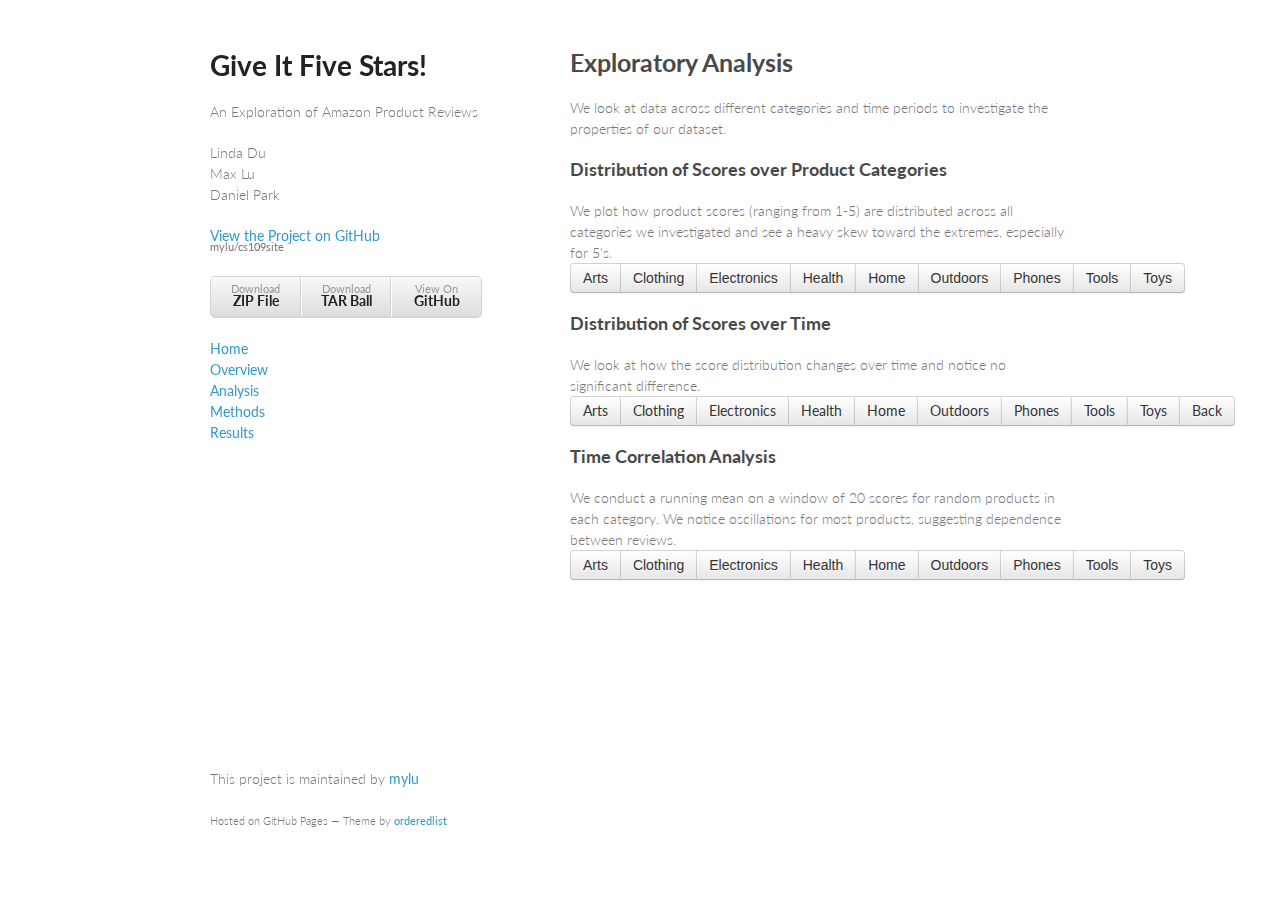
<file: analysis12.html>
<!doctype html>
<html>
  <head>
    <meta charset="utf-8">
    <meta http-equiv="X-UA-Compatible" content="chrome=1">
    <title>Give It Five Stars! by mylu</title>

    <link rel="stylesheet" href="stylesheets/styles.css">
    <link rel="stylesheet" href="stylesheets/pygment_trac.css">
    <link href="stylesheets/bootstrap.css" rel="stylesheet"/>
            <script src="javascript/jquery-1.8.2.js"></script>
            
            <script>
              
function showTArt() {
    $('#time_dist').html('');
    html = "<img src=\"images/score_dist_by_year/Arts/Arts_by_year_2012.jpg\">";
    $('#time_dist').html(html);
}
function showTElectronics() {
    $('#time_dist').html('');
    html = "<img src=\"images/score_dist_by_year/Electronics/Electronics_by_year_2012.jpg\">";
    $('#time_dist').html(html);
}
function showTPhones() {
    $('#time_dist').html('');
    html = "<img src=\"images/score_dist_by_year/Cell_Phones_&_Accessories/Cell_Phones_&_Accessories_by_year_2012.jpg\">";
    $('#time_dist').html(html);
}
function showTClothing() {
    $('#time_dist').html('');
    html = "<img src=\"images/score_dist_by_year/Clothing_&_Accessories/Clothing_&_Accessories_by_year_2012.jpg\">";
    $('#time_dist').html(html);
}
function showTHealth() {
    $('#time_dist').html('');
    html = "<img src=\"images/score_dist_by_year/Health/Health_by_year_2012.jpg\">";
    $('#time_dist').html(html);
}
function showTHome() {
    $('#time_dist').html('');
    html = "<img src=\"images/score_dist_by_year/Home_&_Kitchen/Home_&_Kitchen_by_year_2012.jpg\">";
    $('#time_dist').html(html);
}
function showTOutdoors() {
    $('#time_dist').html('');
    html = "<img src=\"images/score_dist_by_year/Sports_&_Outdoors/Sports_&_Outdoors_by_year_2012.jpg\">";
    $('#time_dist').html(html);
}
function showTTools() {
    $('#time_dist').html('');
    html = "<img src=\"images/score_dist_by_year/Tools_&_Home_Improvement/Tools_&_Home_Improvement_by_year_2012.jpg\">";
    $('#time_dist').html(html);
}
function showTToys() {
    $('#time_dist').html('');
    html = "<img src=\"images/score_dist_by_year/Toys_&_Games/Toys_&_Games_by_year_2012.jpg\">";
    $('#time_dist').html(html);
}

function showCatArt() {
    $('#cat_dist').html('');
    html = "<img src=\"images/scoredists/Arts_scoredist.jpg\" alt=\"Arts Score Dist\">";
    $('#cat_dist').html(html);
}
function showCatClothing() {
    $('#cat_dist').html('');
    html = "<img src=\"images/scoredists/Clothing_&_Accessories_scoredist.jpg\" alt=\"Clothing Score Dist\">";
    $('#cat_dist').html(html);
}
function showCatElectronics() {
    $('#cat_dist').html('');
    html = "<img src=\"images/scoredists/Electronics_scoredist.jpg\" alt=\"Electronics Score Dist\">";
    $('#cat_dist').html(html);
}
function showCatHealth() {
    $('#cat_dist').html('');
    html = "<img src=\"images/scoredists/Health_scoredist.jpg\" alt=\"Health Score Dist\">";
    $('#cat_dist').html(html);
}
function showCatHome() {
    $('#cat_dist').html('');
    html = "<img src=\"images/scoredists/Home_&_Kitchen_scoredist.jpg\" alt=\"Home Score Dist\">";
    $('#cat_dist').html(html);
}
function showCatOutdoors() {
    $('#cat_dist').html('');
    html = "<img src=\"images/scoredists/Sports_&_Outdoors_scoredist.jpg\" alt=\"Outdoors Score Dist\">";
    $('#cat_dist').html(html);
}
function showCatPhones() {
    $('#cat_dist').html('');
    html = "<img src=\"images/scoredists/Cell_Phones_&_Accessories_scoredist.jpg\" alt=\"Phones Score Dist\">";
    $('#cat_dist').html(html);
}
function showCatTools() {
    $('#cat_dist').html('');
    html = "<img src=\"images/scoredists/Tools_&_Home_Improvement_scoredist.jpg\" alt=\"Tools Score Dist\">";
    $('#cat_dist').html(html);
}
function showCatToys() {
    $('#cat_dist').html('');
    html = "<img src=\"images/scoredists/Toys_&_Games_scoredist.jpg\" alt=\"Toys Score Dist\">";
    $('#cat_dist').html(html);
}
function showMAArt() {
    $('#time_corr').html('');
    html = "<div id=\"myCarousel\" class=\"carousel slide\"><div class=\"carousel-inner\" width=\"100%\" height=\"100%\">";
    html += "<div class=\"item\"><img src=\"images/ma_analysis/Arts/Arts_ma_analysis_B0000CBK1L.jpg\"/>";
    html += "</div><div class=\"item\"><img src=\"images/ma_analysis/Arts/Arts_ma_analysis_B000EOX28E.jpg\"/>";
    html += "</div><div class=\"item\"><img src=\"images/ma_analysis/Arts/Arts_ma_analysis_B000F7DPEQ.jpg\" />";
    html += "</div><div class=\"item\"><img src=\"images/ma_analysis/Arts/Arts_ma_analysis_B000JQM1DE.jpg\" />";
    html += "</div><div class=\"item\"><img src=\"images/ma_analysis/Arts/Arts_ma_analysis_B000NK5VY2.jpg\" />";
    html += "</div><div class=\"item\"><img src=\"images/ma_analysis/Arts/Arts_ma_analysis_B0002KHBS2.jpg\" />";
    html += "</div></div><a class=\"carousel-control left\" href=\"#myCarousel\" data-slide=\"prev\">‹</a>"; 
    html += "<a class=\"carousel-control right\" href=\"#myCarousel\" data-slide=\"next\">›</a></div>";
    $('#time_corr').html(html);
}
function showMAClothing() {
    $('#time_corr').html('');
    html = "<div id=\"myCarousel\" class=\"carousel slide\"><div class=\"carousel-inner\" width=\"100%\" height=\"100%\">";
    html += "<div class=\"item\"><img src=\"images/ma_analysis/Clothing_&_Accessories/Clothing_&_Accessories_ma_analysis_B000ID49Y2.jpg\"/>";
    html += "</div><div class=\"item\"><img src=\"images/ma_analysis/Clothing_&_Accessories/Clothing_&_Accessories_ma_analysis_B000ID49Y2.jpg\"/>";
    html += "</div><div class=\"item\"><img src=\"images/ma_analysis/Clothing_&_Accessories/Clothing_&_Accessories_ma_analysis_B000ID49Z6.jpg\" />";
    html += "</div><div class=\"item\"><img src=\"images/ma_analysis/Clothing_&_Accessories/Clothing_&_Accessories_ma_analysis_B000ND1YKE.jpg\" />";
    html += "</div><div class=\"item\"><img src=\"images/ma_analysis/Clothing_&_Accessories/Clothing_&_Accessories_ma_analysis_B00016QOZS.jpg\" />";
    html += "</div><div class=\"item\"><img src=\"images/ma_analysis/Clothing_&_Accessories/Clothing_&_Accessories_ma_analysis_B00016QPBQ.jpg\" />";
    html += "</div><div class=\"item\"><img src=\"images/ma_analysis/Clothing_&_Accessories/Clothing_&_Accessories_ma_analysis_B00062NPEK.jpg\"/>";
    html += "</div></div><a class=\"carousel-control left\" href=\"#myCarousel\" data-slide=\"prev\">‹</a>"; 
    html += "<a class=\"carousel-control right\" href=\"#myCarousel\" data-slide=\"next\">›</a></div>";
    $('#time_corr').html(html);
}
function showMAElectronics() {
    $('#time_corr').html('');
    html = "<div id=\"myCarousel\" class=\"carousel slide\"><div class=\"carousel-inner\" width=\"100%\" height=\"100%\">";
    html += "<div class=\"item\"><img src=\"images/ma_analysis/Electronics/Electronics_ma_analysis_B000BYCKU8.jpg\"/>";
    html += "</div><div class=\"item\"><img src=\"images/ma_analysis/Electronics/Electronics_ma_analysis_B000BYCKU8.jpg\"/>";
    html += "</div><div class=\"item\"><img src=\"images/ma_analysis/Electronics/Electronics_ma_analysis_B000IHGJ50.jpg\" />";
    html += "</div><div class=\"item\"><img src=\"images/ma_analysis/Electronics/Electronics_ma_analysis_B000M2GYF6.jpg\" />";
    html += "</div><div class=\"item\"><img src=\"images/ma_analysis/Electronics/Electronics_ma_analysis_B0002MQGOK.jpg\" />";
    html += "</div><div class=\"item\"><img src=\"images/ma_analysis/Electronics/Electronics_ma_analysis_B00008VF63.jpg\" />";
    html += "</div><div class=\"item\"><img src=\"images/ma_analysis/Electronics/Electronics_ma_analysis_B00063LTSS.jpg\"/>";
    html += "</div></div><a class=\"carousel-control left\" href=\"#myCarousel\" data-slide=\"prev\">‹</a>"; 
    html += "<a class=\"carousel-control right\" href=\"#myCarousel\" data-slide=\"next\">›</a></div>";
    $('#time_corr').html(html);
}
function showMAHealth() {
    $('#time_corr').html('');
    html = "<div id=\"myCarousel\" class=\"carousel slide\"><div class=\"carousel-inner\" width=\"100%\" height=\"100%\">";
    html += "<div class=\"item\"><img src=\"images/ma_analysis/Health/Health_ma_analysis_B000A23CQM.jpg\"/>";
    html += "</div><div class=\"item\"><img src=\"images/ma_analysis/Health/Health_ma_analysis_B000GC1YAC.jpg\"/>";
    html += "</div><div class=\"item\"><img src=\"images/ma_analysis/Health/Health_ma_analysis_B000JRP2XO.jpg\" />";
    html += "</div><div class=\"item\"><img src=\"images/ma_analysis/Health/Health_ma_analysis_B000NBQUNW.jpg\" />";
    html += "</div><div class=\"item\"><img src=\"images/ma_analysis/Health/Health_ma_analysis_B000NL0T1G.jpg\" />";
    html += "</div><div class=\"item\"><img src=\"images/ma_analysis/Health/Health_ma_analysis_B0009MFUOA.jpg\" />";
    html += "</div></div><a class=\"carousel-control left\" href=\"#myCarousel\" data-slide=\"prev\">‹</a>"; 
    html += "<a class=\"carousel-control right\" href=\"#myCarousel\" data-slide=\"next\">›</a></div>";
    $('#time_corr').html(html);
}
function showMAHome() {
    $('#time_corr').html('');
    html = "<div id=\"myCarousel\" class=\"carousel slide\"><div class=\"carousel-inner\" width=\"100%\" height=\"100%\">";
    html += "<div class=\"item\"><img src=\"images/ma_analysis/Home_&_Kitchen/Home_&_Kitchen_ma_analysis_B000EPLK6O.jpg\"/>";
    html += "</div><div class=\"item\"><img src=\"images/ma_analysis/Home_&_Kitchen/Home_&_Kitchen_ma_analysis_B000OUY2QO.jpg\"/>";
    html += "</div><div class=\"item\"><img src=\"images/ma_analysis/Home_&_Kitchen/Home_&_Kitchen_ma_analysis_B00004YNX3.jpg\" />";
    html += "</div><div class=\"item\"><img src=\"images/ma_analysis/Home_&_Kitchen/Home_&_Kitchen_ma_analysis_B0006HVVFK.jpg\" />";
    html += "</div><div class=\"item\"><img src=\"images/ma_analysis/Home_&_Kitchen/Home_&_Kitchen_ma_analysis_B00030CGKY.jpg\" />";
    html += "</div><div class=\"item\"><img src=\"images/ma_analysis/Home_&_Kitchen/Home_&_Kitchen_ma_analysis_B000246GSE.jpg\" />";
    html += "</div></div><a class=\"carousel-control left\" href=\"#myCarousel\" data-slide=\"prev\">‹</a>"; 
    html += "<a class=\"carousel-control right\" href=\"#myCarousel\" data-slide=\"next\">›</a></div>";
    $('#time_corr').html(html);
}
function showMAOutdoors() {
    $('#time_corr').html('');
    html = "<div id=\"myCarousel\" class=\"carousel slide\"><div class=\"carousel-inner\" width=\"100%\" height=\"100%\">";
    html += "<div class=\"item\"><img src=\"images/ma_analysis/Sports_&_Outdoors/Sports_&_Outdoors_ma_analysis_B000ACAMJC.jpg\"/>";
    html += "</div><div class=\"item\"><img src=\"images/ma_analysis/Sports_&_Outdoors/Sports_&_Outdoors_ma_analysis_B000AMUFPS.jpg\"/>";
    html += "</div><div class=\"item\"><img src=\"images/ma_analysis/Sports_&_Outdoors/Sports_&_Outdoors_ma_analysis_B000EHYZKK.jpg\" />";
    html += "</div><div class=\"item\"><img src=\"images/ma_analysis/Sports_&_Outdoors/Sports_&_Outdoors_ma_analysis_B000KIMTCY.jpg\" />";
    html += "</div><div class=\"item\"><img src=\"images/ma_analysis/Sports_&_Outdoors/Sports_&_Outdoors_ma_analysis_B000PH1WPA.jpg\" />";
    html += "</div><div class=\"item\"><img src=\"images/ma_analysis/Sports_&_Outdoors/Sports_&_Outdoors_ma_analysis_B000SVI0FS.jpg\" />";
    html += "</div></div><a class=\"carousel-control left\" href=\"#myCarousel\" data-slide=\"prev\">‹</a>"; 
    html += "<a class=\"carousel-control right\" href=\"#myCarousel\" data-slide=\"next\">›</a></div>";
    $('#time_corr').html(html);
}
function showMAPhones() {
    $('#time_corr').html('');
    html = "<div id=\"myCarousel\" class=\"carousel slide\"><div class=\"carousel-inner\" width=\"100%\" height=\"100%\">";
    html += "<div class=\"item\"><img src=\"images/ma_analysis/Cell_Phones_&_Accessories/Cell_Phones_&_Accessories_ma_analysis_B0000ALPBP.jpg\"/>";
    html += "</div><div class=\"item\"><img src=\"images/ma_analysis/Cell_Phones_&_Accessories/Cell_Phones_&_Accessories_ma_analysis_B0000ALPBP.jpg\"/>";
    html += "</div><div class=\"item\"><img src=\"images/ma_analysis/Cell_Phones_&_Accessories/Cell_Phones_&_Accessories_ma_analysis_B000EYTBOS.jpg\" />";
    html += "</div><div class=\"item\"><img src=\"images/ma_analysis/Cell_Phones_&_Accessories/Cell_Phones_&_Accessories_ma_analysis_B000IN5ZHM.jpg\" />";
    html += "</div><div class=\"item\"><img src=\"images/ma_analysis/Cell_Phones_&_Accessories/Cell_Phones_&_Accessories_ma_analysis_B000J2XZ1K.jpg\" />";
    html += "</div><div class=\"item\"><img src=\"images/ma_analysis/Cell_Phones_&_Accessories/Cell_Phones_&_Accessories_ma_analysis_B0002WRGHG.jpg\" />";
    html += "</div><div class=\"item\"><img src=\"images/ma_analysis/Cell_Phones_&_Accessories/Cell_Phones_&_Accessories_ma_analysis_B0009B0IX4.jpg\" />";
    html += "</div></div><a class=\"carousel-control left\" href=\"#myCarousel\" data-slide=\"prev\">‹</a>"; 
    html += "<a class=\"carousel-control right\" href=\"#myCarousel\" data-slide=\"next\">›</a></div>";
    $('#time_corr').html(html);
}
function showMATools() {
    $('#time_corr').html('');
    html = "<div id=\"myCarousel\" class=\"carousel slide\"><div class=\"carousel-inner\" width=\"100%\" height=\"100%\">";
    html += "<div class=\"item\"><img src=\"images/ma_analysis/Tools_&_Home_Improvement/Tools_&_Home_Improvement_ma_analysis_B0000AUSOL.jpg\"/>";
    html += "</div><div class=\"item\"><img src=\"images/ma_analysis/Tools_&_Home_Improvement/Tools_&_Home_Improvement_ma_analysis_B000DZGN7Q.jpg\"/>";
    html += "</div><div class=\"item\"><img src=\"images/ma_analysis/Tools_&_Home_Improvement/Tools_&_Home_Improvement_ma_analysis_B000G837TW.jpg\" />";
    html += "</div><div class=\"item\"><img src=\"images/ma_analysis/Tools_&_Home_Improvement/Tools_&_Home_Improvement_ma_analysis_B000IXAJZA.jpg\" />";
    html += "</div><div class=\"item\"><img src=\"images/ma_analysis/Tools_&_Home_Improvement/Tools_&_Home_Improvement_ma_analysis_B000PICTYC.jpg\" />";
    html += "</div><div class=\"item\"><img src=\"images/ma_analysis/Tools_&_Home_Improvement/Tools_&_Home_Improvement_ma_analysis_B00004RAMT.jpg\" />";
    html += "</div></div><a class=\"carousel-control left\" href=\"#myCarousel\" data-slide=\"prev\">‹</a>"; 
    html += "<a class=\"carousel-control right\" href=\"#myCarousel\" data-slide=\"next\">›</a></div>";
    $('#time_corr').html(html);
}
function showMAToys() {
    $('#time_corr').html('');
    html = "<div id=\"myCarousel\" class=\"carousel slide\"><div class=\"carousel-inner\" width=\"100%\" height=\"100%\">";
    html += "<div class=\"item\"><img src=\"images/ma_analysis/Toys_&_Games/Toys_&_Games_ma_analysis_B000BTNQUQ.jpg\"/>";
    html += "</div><div class=\"item\"><img src=\"images/ma_analysis/Toys_&_Games/Toys_&_Games_ma_analysis_B00000ISC5.jpg\"/>";
    html += "</div><div class=\"item\"><img src=\"images/ma_analysis/Toys_&_Games/Toys_&_Games_ma_analysis_B00004TFLB.jpg\" />";
    html += "</div><div class=\"item\"><img src=\"images/ma_analysis/Toys_&_Games/Toys_&_Games_ma_analysis_B00005AWB5.jpg\" />";
    html += "</div><div class=\"item\"><img src=\"images/ma_analysis/Toys_&_Games/Toys_&_Games_ma_analysis_B00008W72D.jpg\" />";
    html += "</div><div class=\"item\"><img src=\"images/ma_analysis/Toys_&_Games/Toys_&_Games_ma_analysis_B000063XO3.jpg\" />";
    html += "</div></div><a class=\"carousel-control left\" href=\"#myCarousel\" data-slide=\"prev\">‹</a>"; 
    html += "<a class=\"carousel-control right\" href=\"#myCarousel\" data-slide=\"next\">›</a></div>";
    $('#time_corr').html(html);
}

$(document).ready(function () {
    $('#cat_art').click(showCatArt);
    $('#cat_clothing').click(showCatClothing);
    $('#cat_electronics').click(showCatElectronics);
    $('#cat_health').click(showCatHealth);
    $('#cat_home').click(showCatHome);
    $('#cat_outdoors').click(showCatOutdoors);
    $('#cat_phones').click(showCatPhones);
    $('#cat_tools').click(showCatTools);
    $('#cat_toys').click(showCatToys);
    $('#ma_art').click(showMAArt);
    $('#ma_clothing').click(showMAClothing);
    $('#ma_electronics').click(showMAElectronics);
    $('#ma_health').click(showMAHealth);
    $('#ma_home').click(showMAHome);
    $('#ma_outdoors').click(showMAOutdoors);
    $('#ma_phones').click(showMAPhones);
    $('#ma_tools').click(showMATools);
    $('#ma_toys').click(showMAToys);
    $('#tart').click(showTArt);
    $('#tclothing').click(showTClothing);
    $('#telectronics').click(showTElectronics);
    $('#thealth').click(showTHealth);
    $('#thome').click(showTHome);
    $('#toutdoors').click(showTOutdoors);
    $('#tphones').click(showTPhones);
    $('#ttools').click(showTTools);
    $('#ttoys').click(showTToys);
    
});
            </script>
            
            
            
            
        <link href="stylesheets/bootstrap-responsive.css" rel="stylesheet"/>
        <link href="stylesheets/styles.css" rel="stylesheet"/>
        <script src="javascript/bootstrap.js"></script>
        <meta name="viewport" content="width=device-width, initial-scale=1, user-scalable=no">
    <!--[if lt IE 9]>
    <script src="//html5shiv.googlecode.com/svn/trunk/html5.js"></script>
    <![endif]-->
  </head>
  <body>
    <div class="wrapper">
      <header>
        <h1>Give It Five Stars!</h1>
<p>An Exploration of Amazon Product Reviews</p>
        <p>
        Linda Du</br>
        Max Lu</br>
        Daniel Park</p>
        

        <p class="view"><a href="https://github.com/mylu/cs109site">View the Project on GitHub <small>mylu/cs109site</small></a></p>


        <ul>
          <li><a href="https://github.com/mylu/cs109site/zipball/master">Download <strong>ZIP File</strong></a></li>
          <li><a href="https://github.com/mylu/cs109site/tarball/master">Download <strong>TAR Ball</strong></a></li>
          <li><a href="https://github.com/mylu/cs109site">View On <strong>GitHub</strong></a></li>
        </ul>
        <a href="index.html">Home</a><br>
        <a href="overview.html">Overview</a><br>
        <a href="analysis.html">Analysis</a><br>
        <a href="methods.html">Methods</a><br>
        <a href="results.html">Results</a><br>
      </header>
      <section>
        <h3>Exploratory Analysis</h3>
        We look at data across different categories and time periods to investigate the properties of our dataset.</br>
        </br>
        <h4>Distribution of Scores over Product Categories</h4>
        We plot how product scores (ranging from 1-5) are distributed across all categories we investigated and see a heavy skew toward the extremes, especially for 5's.
        <div id="cat_dist">
        </div>
        <div class="btn-group" role="group" aria-label="...">
        <button type="button" class="btn btn-default" id="cat_art">Arts</button>
        <button type="button" class="btn btn-default" id="cat_clothing">Clothing</button>
        <button type="button" class="btn btn-default" id="cat_electronics">Electronics</button>
        <button type="button" class="btn btn-default" id="cat_health">Health</button>
        <button type="button" class="btn btn-default" id="cat_home">Home</button>
        <button type="button" class="btn btn-default" id="cat_outdoors">Outdoors</button>
        <button type="button" class="btn btn-default" id="cat_phones">Phones</button>
        <button type="button" class="btn btn-default" id="cat_tools">Tools</button>
        <button type="button" class="btn btn-default" id="cat_toys">Toys</button>
        </div>
        </br></br>
        <h4>Distribution of Scores over Time</h4>
        We look at how the score distribution changes over time and notice no significant difference.
        <div id="time_dist">
        </div>
        <div class="btn-group" role="group" aria-label="...">
        <a class="btn btn-default" id="tart">Arts</a>
        <a class="btn btn-default" id="tclothing">Clothing</a>
        <a class="btn btn-default" id="telectronics">Electronics</a>
        <a class="btn btn-default" id="thealth">Health</a>
        <a class="btn btn-default" id="thome">Home</a>
        <a class="btn btn-default" id="toutdoors">Outdoors</a>
        <a class="btn btn-default" id="tphones">Phones</a>
        <a class="btn btn-default" id="ttools">Tools</a>
        <a class="btn btn-default" id="ttoys">Toys</a>
        <a href="analysis.html" class="btn btn-default" id="back">Back</a>
        </div>
        </br>
        </br>
        <h4>Time Correlation Analysis</h4>
        We conduct a running mean on a window of 20 scores for random products in each category. We notice oscillations for most products, suggesting dependence between reviews.
        <div id="time_corr">
        </div>
        <div class="btn-group" role="group" aria-label="...">
        <button type="button" class="btn btn-default" id="ma_art">Arts</button>
        <button type="button" class="btn btn-default" id="ma_clothing">Clothing</button>
        <button type="button" class="btn btn-default" id="ma_electronics">Electronics</button>
        <button type="button" class="btn btn-default" id="ma_health">Health</button>
        <button type="button" class="btn btn-default" id="ma_home">Home</button>
        <button type="button" class="btn btn-default" id="ma_outdoors">Outdoors</button>
        <button type="button" class="btn btn-default" id="ma_phones">Phones</button>
        <button type="button" class="btn btn-default" id="ma_tools">Tools</button>
        <button type="button" class="btn btn-default" id="ma_toys">Toys</button>
        </div>


</section>
      <footer>
        <p>This project is maintained by <a href="https://github.com/mylu">mylu</a></p>
        <p><small>Hosted on GitHub Pages &mdash; Theme by <a href="https://github.com/orderedlist">orderedlist</a></small></p>
      </footer>
    </div>
    <script src="javascripts/scale.fix.js"></script>
    
  </body>
</html>
</file>
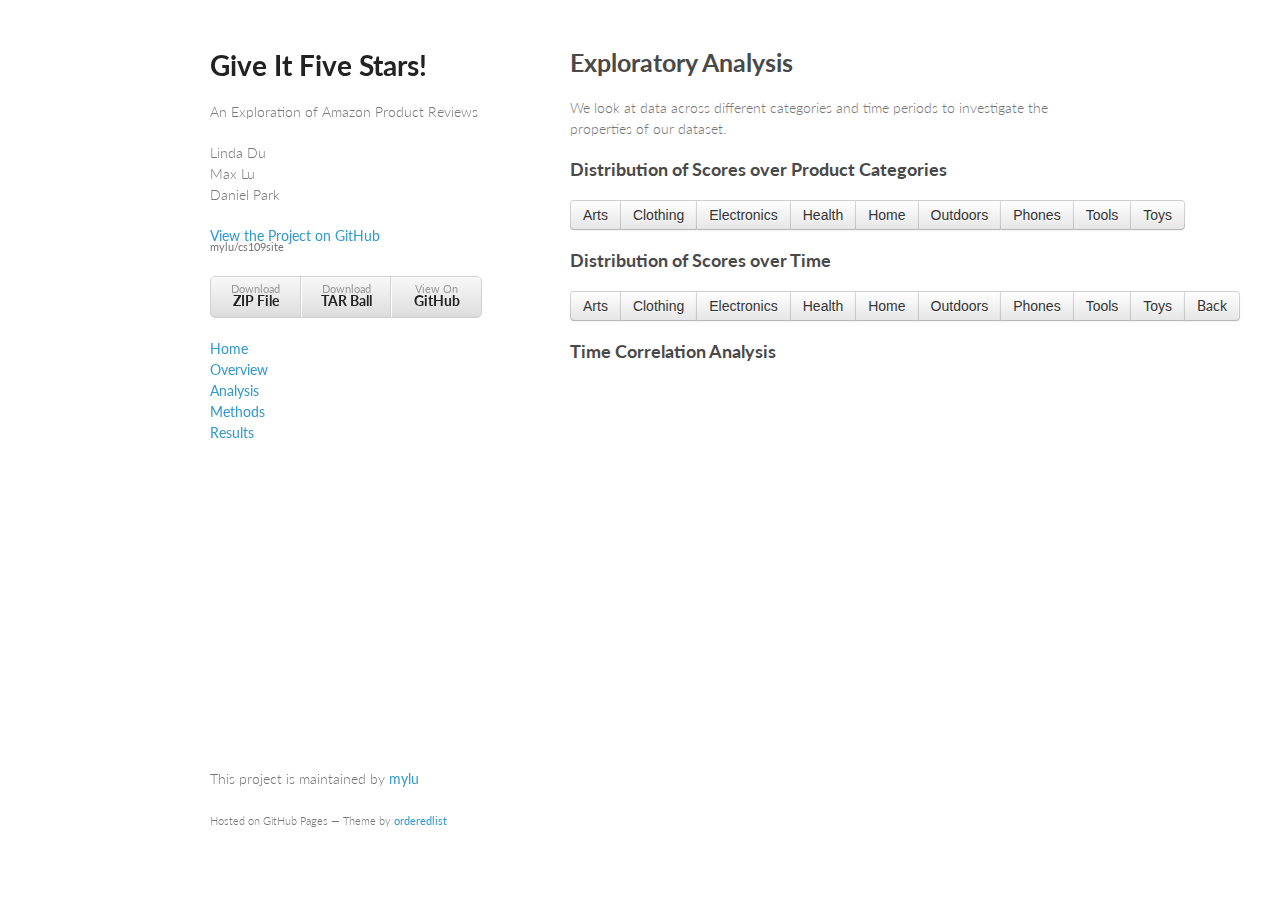
<file: analysis4.html>
<!doctype html>
<html>
  <head>
    <meta charset="utf-8">
    <meta http-equiv="X-UA-Compatible" content="chrome=1">
    <title>Give It Five Stars! by mylu</title>

    <link rel="stylesheet" href="stylesheets/styles.css">
    <link rel="stylesheet" href="stylesheets/pygment_trac.css">
    <link href="stylesheets/bootstrap.css" rel="stylesheet"/>
            <script src="javascript/jquery-1.8.2.js"></script>
            <script src="javascript/main.js"></script>
            <script>
              
              function showCatElectronics() {
    $('#cat_dist').html('');
    html = "<img src=\"images/scoredists/Electronics_scoredist.jpg\" alt=\"Electronics Score Dist\">";
    $('#cat_dist').html(html);
}



/*
 * Executed when page loads
 */
$(document).ready(function () {
    // assigns functions that are executed when a button is clicked
    $('#tart').click(showTArt);
    $('#tclothing').click(showTClothing);
    $('#telectronics').click(showTElectronics);
    $('#thealth').click(showTHealth);
    $('#thome').click(showTHome);
    $('#toutdoors').click(showTOutdoors);
    $('#tphone').click(showTPhones);
    $('#ttools').click(showTTools);
    $('#ttoys').click(showTToys);
    
});
            </script>
            
            
            
            
        <link href="stylesheets/bootstrap-responsive.css" rel="stylesheet"/>
        <link href="stylesheets/styles.css" rel="stylesheet"/>
        <script src="javascript/bootstrap.js"></script>
        <meta name="viewport" content="width=device-width, initial-scale=1, user-scalable=no">
    <!--[if lt IE 9]>
    <script src="//html5shiv.googlecode.com/svn/trunk/html5.js"></script>
    <![endif]-->
  </head>
  <body>
    <div class="wrapper">
      <header>
        <h1>Give It Five Stars!</h1>
<p>An Exploration of Amazon Product Reviews</p>
        <p>
        Linda Du</br>
        Max Lu</br>
        Daniel Park</p>
        

        <p class="view"><a href="https://github.com/mylu/cs109site">View the Project on GitHub <small>mylu/cs109site</small></a></p>


        <ul>
          <li><a href="https://github.com/mylu/cs109site/zipball/master">Download <strong>ZIP File</strong></a></li>
          <li><a href="https://github.com/mylu/cs109site/tarball/master">Download <strong>TAR Ball</strong></a></li>
          <li><a href="https://github.com/mylu/cs109site">View On <strong>GitHub</strong></a></li>
        </ul>
        <a href="index.html">Home</a><br>
        <a href="overview.html">Overview</a><br>
        <a href="analysis.html">Analysis</a><br>
        <a href="methods.html">Methods</a><br>
        <a href="results.html">Results</a><br>
      </header>
      <section>
        <h3>Exploratory Analysis</h3>
        We look at data across different categories and time periods to investigate the properties of our dataset.</br>
        </br>
        <h4>Distribution of Scores over Product Categories</h4>
        <div id="cat_dist">
        </div>
        <div class="btn-group" role="group" aria-label="...">
        <button type="button" class="btn btn-default" id="cat_art">Arts</button>
        <button type="button" class="btn btn-default" id="cat_clothing">Clothing</button>
        <button type="button" class="btn btn-default" id="cat_electronics">Electronics</button>
        <button type="button" class="btn btn-default" id="cat_health">Health</button>
        <button type="button" class="btn btn-default" id="cat_home">Home</button>
        <button type="button" class="btn btn-default" id="cat_outdoors">Outdoors</button>
        <button type="button" class="btn btn-default" id="cat_phones">Phones</button>
        <button type="button" class="btn btn-default" id="cat_tools">Tools</button>
        <button type="button" class="btn btn-default" id="cat_toys">Toys</button>
        </div>
        </br></br>
        <h4>Distribution of Scores over Time</h4>
        <div id="time_dist">
        </div>
        <div class="btn-group" role="group" aria-label="...">
        <button type="button" class="btn btn-default" id="tart">Arts</button>
        <button type="button" class="btn btn-default" id="tclothing">Clothing</button>
        <button type="button" class="btn btn-default" id="telectronics">Electronics</button>
        <button type="button" class="btn btn-default" id="thealth">Health</button>
        <button type="button" class="btn btn-default" id="thome">Home</button>
        <button type="button" class="btn btn-default" id="toutdoors">Outdoors</button>
        <button type="button" class="btn btn-default" id="tphones">Phones</button>
        <button type="button" class="btn btn-default" id="ttools">Tools</button>
        <button type="button" class="btn btn-default" id="ttoys">Toys</button>
        <a href="analysis.html" class="btn btn-default" id="back">Back</a>
        </div>
        </br>
        </br>
        <h4>Time Correlation Analysis</h4>
        <div id="time_corr">
        </div>


</section>
      <footer>
        <p>This project is maintained by <a href="https://github.com/mylu">mylu</a></p>
        <p><small>Hosted on GitHub Pages &mdash; Theme by <a href="https://github.com/orderedlist">orderedlist</a></small></p>
      </footer>
    </div>
    <script src="javascripts/scale.fix.js"></script>
    
  </body>
</html>
</file>
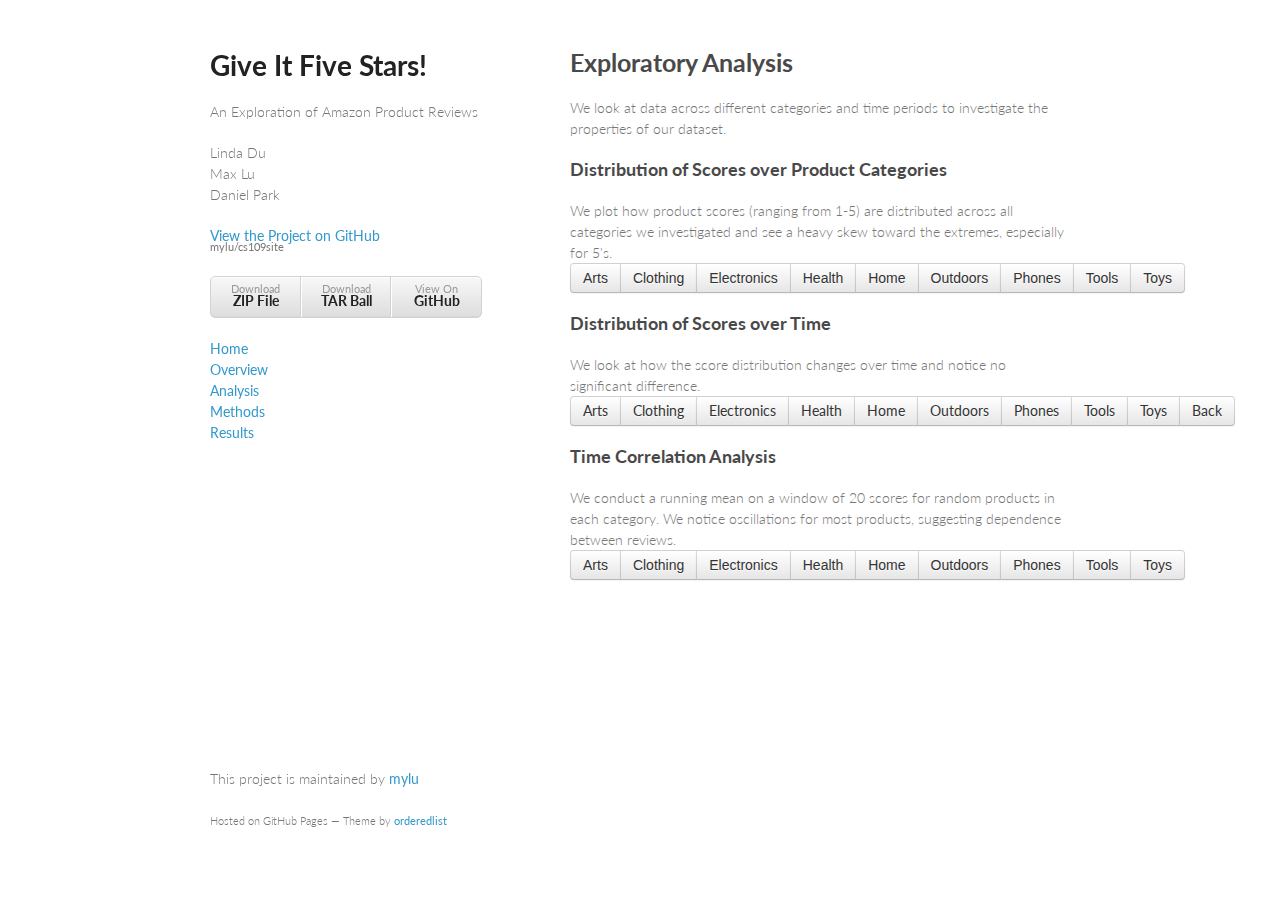
<file: analysis5.html>
<!doctype html>
<html>
  <head>
    <meta charset="utf-8">
    <meta http-equiv="X-UA-Compatible" content="chrome=1">
    <title>Give It Five Stars! by mylu</title>

    <link rel="stylesheet" href="stylesheets/styles.css">
    <link rel="stylesheet" href="stylesheets/pygment_trac.css">
    <link href="stylesheets/bootstrap.css" rel="stylesheet"/>
            <script src="javascript/jquery-1.8.2.js"></script>
            
            <script>
              
function showTArt() {
    $('#time_dist').html('');
    html = "<img src=\"images/score_dist_by_year/Arts/Arts_by_year_2005.jpg\">";
    $('#time_dist').html(html);
}
function showTElectronics() {
    $('#time_dist').html('');
    html = "<img src=\"images/score_dist_by_year/Electronics/Electronics_by_year_2005.jpg\">";
    $('#time_dist').html(html);
}
function showTPhones() {
    $('#time_dist').html('');
    html = "<img src=\"images/score_dist_by_year/Cell_Phones_&_Accessories/Cell_Phones_&_Accessories_by_year_2005.jpg\">";
    $('#time_dist').html(html);
}
function showTClothing() {
    $('#time_dist').html('');
    html = "<img src=\"images/score_dist_by_year/Clothing_&_Accessories/Clothing_&_Accessories_by_year_2005.jpg\">";
    $('#time_dist').html(html);
}
function showTHealth() {
    $('#time_dist').html('');
    html = "<img src=\"images/score_dist_by_year/Health/Health_by_year_2005.jpg\">";
    $('#time_dist').html(html);
}
function showTHome() {
    $('#time_dist').html('');
    html = "<img src=\"images/score_dist_by_year/Home_&_Kitchen/Home_&_Kitchen_by_year_2005.jpg\">";
    $('#time_dist').html(html);
}
function showTOutdoors() {
    $('#time_dist').html('');
    html = "<img src=\"images/score_dist_by_year/Sports_&_Outdoors/Sports_&_Outdoors_by_year_2005.jpg\">";
    $('#time_dist').html(html);
}
function showTTools() {
    $('#time_dist').html('');
    html = "<img src=\"images/score_dist_by_year/Tools_&_Home_Improvement/Tools_&_Home_Improvement_by_year_2005.jpg\">";
    $('#time_dist').html(html);
}
function showTToys() {
    $('#time_dist').html('');
    html = "<img src=\"images/score_dist_by_year/Toys_&_Games/Toys_&_Games_by_year_2005.jpg\">";
    $('#time_dist').html(html);
}

function showCatArt() {
    $('#cat_dist').html('');
    html = "<img src=\"images/scoredists/Arts_scoredist.jpg\" alt=\"Arts Score Dist\">";
    $('#cat_dist').html(html);
}
function showCatClothing() {
    $('#cat_dist').html('');
    html = "<img src=\"images/scoredists/Clothing_&_Accessories_scoredist.jpg\" alt=\"Clothing Score Dist\">";
    $('#cat_dist').html(html);
}
function showCatElectronics() {
    $('#cat_dist').html('');
    html = "<img src=\"images/scoredists/Electronics_scoredist.jpg\" alt=\"Electronics Score Dist\">";
    $('#cat_dist').html(html);
}
function showCatHealth() {
    $('#cat_dist').html('');
    html = "<img src=\"images/scoredists/Health_scoredist.jpg\" alt=\"Health Score Dist\">";
    $('#cat_dist').html(html);
}
function showCatHome() {
    $('#cat_dist').html('');
    html = "<img src=\"images/scoredists/Home_&_Kitchen_scoredist.jpg\" alt=\"Home Score Dist\">";
    $('#cat_dist').html(html);
}
function showCatOutdoors() {
    $('#cat_dist').html('');
    html = "<img src=\"images/scoredists/Sports_&_Outdoors_scoredist.jpg\" alt=\"Outdoors Score Dist\">";
    $('#cat_dist').html(html);
}
function showCatPhones() {
    $('#cat_dist').html('');
    html = "<img src=\"images/scoredists/Cell_Phones_&_Accessories_scoredist.jpg\" alt=\"Phones Score Dist\">";
    $('#cat_dist').html(html);
}
function showCatTools() {
    $('#cat_dist').html('');
    html = "<img src=\"images/scoredists/Tools_&_Home_Improvement_scoredist.jpg\" alt=\"Tools Score Dist\">";
    $('#cat_dist').html(html);
}
function showCatToys() {
    $('#cat_dist').html('');
    html = "<img src=\"images/scoredists/Toys_&_Games_scoredist.jpg\" alt=\"Toys Score Dist\">";
    $('#cat_dist').html(html);
}
function showMAArt() {
    $('#time_corr').html('');
    html = "<div id=\"myCarousel\" class=\"carousel slide\"><div class=\"carousel-inner\" width=\"100%\" height=\"100%\">";
    html += "<div class=\"item\"><img src=\"images/ma_analysis/Arts/Arts_ma_analysis_B0000CBK1L.jpg\"/>";
    html += "</div><div class=\"item\"><img src=\"images/ma_analysis/Arts/Arts_ma_analysis_B000EOX28E.jpg\"/>";
    html += "</div><div class=\"item\"><img src=\"images/ma_analysis/Arts/Arts_ma_analysis_B000F7DPEQ.jpg\" />";
    html += "</div><div class=\"item\"><img src=\"images/ma_analysis/Arts/Arts_ma_analysis_B000JQM1DE.jpg\" />";
    html += "</div><div class=\"item\"><img src=\"images/ma_analysis/Arts/Arts_ma_analysis_B000NK5VY2.jpg\" />";
    html += "</div><div class=\"item\"><img src=\"images/ma_analysis/Arts/Arts_ma_analysis_B0002KHBS2.jpg\" />";
    html += "</div></div><a class=\"carousel-control left\" href=\"#myCarousel\" data-slide=\"prev\">‹</a>"; 
    html += "<a class=\"carousel-control right\" href=\"#myCarousel\" data-slide=\"next\">›</a></div>";
    $('#time_corr').html(html);
}
function showMAClothing() {
    $('#time_corr').html('');
    html = "<div id=\"myCarousel\" class=\"carousel slide\"><div class=\"carousel-inner\" width=\"100%\" height=\"100%\">";
    html += "<div class=\"item\"><img src=\"images/ma_analysis/Clothing_&_Accessories/Clothing_&_Accessories_ma_analysis_B000ID49Y2.jpg\"/>";
    html += "</div><div class=\"item\"><img src=\"images/ma_analysis/Clothing_&_Accessories/Clothing_&_Accessories_ma_analysis_B000ID49Y2.jpg\"/>";
    html += "</div><div class=\"item\"><img src=\"images/ma_analysis/Clothing_&_Accessories/Clothing_&_Accessories_ma_analysis_B000ID49Z6.jpg\" />";
    html += "</div><div class=\"item\"><img src=\"images/ma_analysis/Clothing_&_Accessories/Clothing_&_Accessories_ma_analysis_B000ND1YKE.jpg\" />";
    html += "</div><div class=\"item\"><img src=\"images/ma_analysis/Clothing_&_Accessories/Clothing_&_Accessories_ma_analysis_B00016QOZS.jpg\" />";
    html += "</div><div class=\"item\"><img src=\"images/ma_analysis/Clothing_&_Accessories/Clothing_&_Accessories_ma_analysis_B00016QPBQ.jpg\" />";
    html += "</div><div class=\"item\"><img src=\"images/ma_analysis/Clothing_&_Accessories/Clothing_&_Accessories_ma_analysis_B00062NPEK.jpg\"/>";
    html += "</div></div><a class=\"carousel-control left\" href=\"#myCarousel\" data-slide=\"prev\">‹</a>"; 
    html += "<a class=\"carousel-control right\" href=\"#myCarousel\" data-slide=\"next\">›</a></div>";
    $('#time_corr').html(html);
}
function showMAElectronics() {
    $('#time_corr').html('');
    html = "<div id=\"myCarousel\" class=\"carousel slide\"><div class=\"carousel-inner\" width=\"100%\" height=\"100%\">";
    html += "<div class=\"item\"><img src=\"images/ma_analysis/Electronics/Electronics_ma_analysis_B000BYCKU8.jpg\"/>";
    html += "</div><div class=\"item\"><img src=\"images/ma_analysis/Electronics/Electronics_ma_analysis_B000BYCKU8.jpg\"/>";
    html += "</div><div class=\"item\"><img src=\"images/ma_analysis/Electronics/Electronics_ma_analysis_B000IHGJ50.jpg\" />";
    html += "</div><div class=\"item\"><img src=\"images/ma_analysis/Electronics/Electronics_ma_analysis_B000M2GYF6.jpg\" />";
    html += "</div><div class=\"item\"><img src=\"images/ma_analysis/Electronics/Electronics_ma_analysis_B0002MQGOK.jpg\" />";
    html += "</div><div class=\"item\"><img src=\"images/ma_analysis/Electronics/Electronics_ma_analysis_B00008VF63.jpg\" />";
    html += "</div><div class=\"item\"><img src=\"images/ma_analysis/Electronics/Electronics_ma_analysis_B00063LTSS.jpg\"/>";
    html += "</div></div><a class=\"carousel-control left\" href=\"#myCarousel\" data-slide=\"prev\">‹</a>"; 
    html += "<a class=\"carousel-control right\" href=\"#myCarousel\" data-slide=\"next\">›</a></div>";
    $('#time_corr').html(html);
}
function showMAHealth() {
    $('#time_corr').html('');
    html = "<div id=\"myCarousel\" class=\"carousel slide\"><div class=\"carousel-inner\" width=\"100%\" height=\"100%\">";
    html += "<div class=\"item\"><img src=\"images/ma_analysis/Health/Health_ma_analysis_B000A23CQM.jpg\"/>";
    html += "</div><div class=\"item\"><img src=\"images/ma_analysis/Health/Health_ma_analysis_B000GC1YAC.jpg\"/>";
    html += "</div><div class=\"item\"><img src=\"images/ma_analysis/Health/Health_ma_analysis_B000JRP2XO.jpg\" />";
    html += "</div><div class=\"item\"><img src=\"images/ma_analysis/Health/Health_ma_analysis_B000NBQUNW.jpg\" />";
    html += "</div><div class=\"item\"><img src=\"images/ma_analysis/Health/Health_ma_analysis_B000NL0T1G.jpg\" />";
    html += "</div><div class=\"item\"><img src=\"images/ma_analysis/Health/Health_ma_analysis_B0009MFUOA.jpg\" />";
    html += "</div></div><a class=\"carousel-control left\" href=\"#myCarousel\" data-slide=\"prev\">‹</a>"; 
    html += "<a class=\"carousel-control right\" href=\"#myCarousel\" data-slide=\"next\">›</a></div>";
    $('#time_corr').html(html);
}
function showMAHome() {
    $('#time_corr').html('');
    html = "<div id=\"myCarousel\" class=\"carousel slide\"><div class=\"carousel-inner\" width=\"100%\" height=\"100%\">";
    html += "<div class=\"item\"><img src=\"images/ma_analysis/Home_&_Kitchen/Home_&_Kitchen_ma_analysis_B000EPLK6O.jpg\"/>";
    html += "</div><div class=\"item\"><img src=\"images/ma_analysis/Home_&_Kitchen/Home_&_Kitchen_ma_analysis_B000OUY2QO.jpg\"/>";
    html += "</div><div class=\"item\"><img src=\"images/ma_analysis/Home_&_Kitchen/Home_&_Kitchen_ma_analysis_B00004YNX3.jpg\" />";
    html += "</div><div class=\"item\"><img src=\"images/ma_analysis/Home_&_Kitchen/Home_&_Kitchen_ma_analysis_B0006HVVFK.jpg\" />";
    html += "</div><div class=\"item\"><img src=\"images/ma_analysis/Home_&_Kitchen/Home_&_Kitchen_ma_analysis_B00030CGKY.jpg\" />";
    html += "</div><div class=\"item\"><img src=\"images/ma_analysis/Home_&_Kitchen/Home_&_Kitchen_ma_analysis_B000246GSE.jpg\" />";
    html += "</div></div><a class=\"carousel-control left\" href=\"#myCarousel\" data-slide=\"prev\">‹</a>"; 
    html += "<a class=\"carousel-control right\" href=\"#myCarousel\" data-slide=\"next\">›</a></div>";
    $('#time_corr').html(html);
}
function showMAOutdoors() {
    $('#time_corr').html('');
    html = "<div id=\"myCarousel\" class=\"carousel slide\"><div class=\"carousel-inner\" width=\"100%\" height=\"100%\">";
    html += "<div class=\"item\"><img src=\"images/ma_analysis/Sports_&_Outdoors/Sports_&_Outdoors_ma_analysis_B000ACAMJC.jpg\"/>";
    html += "</div><div class=\"item\"><img src=\"images/ma_analysis/Sports_&_Outdoors/Sports_&_Outdoors_ma_analysis_B000AMUFPS.jpg\"/>";
    html += "</div><div class=\"item\"><img src=\"images/ma_analysis/Sports_&_Outdoors/Sports_&_Outdoors_ma_analysis_B000EHYZKK.jpg\" />";
    html += "</div><div class=\"item\"><img src=\"images/ma_analysis/Sports_&_Outdoors/Sports_&_Outdoors_ma_analysis_B000KIMTCY.jpg\" />";
    html += "</div><div class=\"item\"><img src=\"images/ma_analysis/Sports_&_Outdoors/Sports_&_Outdoors_ma_analysis_B000PH1WPA.jpg\" />";
    html += "</div><div class=\"item\"><img src=\"images/ma_analysis/Sports_&_Outdoors/Sports_&_Outdoors_ma_analysis_B000SVI0FS.jpg\" />";
    html += "</div></div><a class=\"carousel-control left\" href=\"#myCarousel\" data-slide=\"prev\">‹</a>"; 
    html += "<a class=\"carousel-control right\" href=\"#myCarousel\" data-slide=\"next\">›</a></div>";
    $('#time_corr').html(html);
}
function showMAPhones() {
    $('#time_corr').html('');
    html = "<div id=\"myCarousel\" class=\"carousel slide\"><div class=\"carousel-inner\" width=\"100%\" height=\"100%\">";
    html += "<div class=\"item\"><img src=\"images/ma_analysis/Cell_Phones_&_Accessories/Cell_Phones_&_Accessories_ma_analysis_B0000ALPBP.jpg\"/>";
    html += "</div><div class=\"item\"><img src=\"images/ma_analysis/Cell_Phones_&_Accessories/Cell_Phones_&_Accessories_ma_analysis_B0000ALPBP.jpg\"/>";
    html += "</div><div class=\"item\"><img src=\"images/ma_analysis/Cell_Phones_&_Accessories/Cell_Phones_&_Accessories_ma_analysis_B000EYTBOS.jpg\" />";
    html += "</div><div class=\"item\"><img src=\"images/ma_analysis/Cell_Phones_&_Accessories/Cell_Phones_&_Accessories_ma_analysis_B000IN5ZHM.jpg\" />";
    html += "</div><div class=\"item\"><img src=\"images/ma_analysis/Cell_Phones_&_Accessories/Cell_Phones_&_Accessories_ma_analysis_B000J2XZ1K.jpg\" />";
    html += "</div><div class=\"item\"><img src=\"images/ma_analysis/Cell_Phones_&_Accessories/Cell_Phones_&_Accessories_ma_analysis_B0002WRGHG.jpg\" />";
    html += "</div><div class=\"item\"><img src=\"images/ma_analysis/Cell_Phones_&_Accessories/Cell_Phones_&_Accessories_ma_analysis_B0009B0IX4.jpg\" />";
    html += "</div></div><a class=\"carousel-control left\" href=\"#myCarousel\" data-slide=\"prev\">‹</a>"; 
    html += "<a class=\"carousel-control right\" href=\"#myCarousel\" data-slide=\"next\">›</a></div>";
    $('#time_corr').html(html);
}
function showMATools() {
    $('#time_corr').html('');
    html = "<div id=\"myCarousel\" class=\"carousel slide\"><div class=\"carousel-inner\" width=\"100%\" height=\"100%\">";
    html += "<div class=\"item\"><img src=\"images/ma_analysis/Tools_&_Home_Improvement/Tools_&_Home_Improvement_ma_analysis_B0000AUSOL.jpg\"/>";
    html += "</div><div class=\"item\"><img src=\"images/ma_analysis/Tools_&_Home_Improvement/Tools_&_Home_Improvement_ma_analysis_B000DZGN7Q.jpg\"/>";
    html += "</div><div class=\"item\"><img src=\"images/ma_analysis/Tools_&_Home_Improvement/Tools_&_Home_Improvement_ma_analysis_B000G837TW.jpg\" />";
    html += "</div><div class=\"item\"><img src=\"images/ma_analysis/Tools_&_Home_Improvement/Tools_&_Home_Improvement_ma_analysis_B000IXAJZA.jpg\" />";
    html += "</div><div class=\"item\"><img src=\"images/ma_analysis/Tools_&_Home_Improvement/Tools_&_Home_Improvement_ma_analysis_B000PICTYC.jpg\" />";
    html += "</div><div class=\"item\"><img src=\"images/ma_analysis/Tools_&_Home_Improvement/Tools_&_Home_Improvement_ma_analysis_B00004RAMT.jpg\" />";
    html += "</div></div><a class=\"carousel-control left\" href=\"#myCarousel\" data-slide=\"prev\">‹</a>"; 
    html += "<a class=\"carousel-control right\" href=\"#myCarousel\" data-slide=\"next\">›</a></div>";
    $('#time_corr').html(html);
}
function showMAToys() {
    $('#time_corr').html('');
    html = "<div id=\"myCarousel\" class=\"carousel slide\"><div class=\"carousel-inner\" width=\"100%\" height=\"100%\">";
    html += "<div class=\"item\"><img src=\"images/ma_analysis/Toys_&_Games/Toys_&_Games_ma_analysis_B000BTNQUQ.jpg\"/>";
    html += "</div><div class=\"item\"><img src=\"images/ma_analysis/Toys_&_Games/Toys_&_Games_ma_analysis_B00000ISC5.jpg\"/>";
    html += "</div><div class=\"item\"><img src=\"images/ma_analysis/Toys_&_Games/Toys_&_Games_ma_analysis_B00004TFLB.jpg\" />";
    html += "</div><div class=\"item\"><img src=\"images/ma_analysis/Toys_&_Games/Toys_&_Games_ma_analysis_B00005AWB5.jpg\" />";
    html += "</div><div class=\"item\"><img src=\"images/ma_analysis/Toys_&_Games/Toys_&_Games_ma_analysis_B00008W72D.jpg\" />";
    html += "</div><div class=\"item\"><img src=\"images/ma_analysis/Toys_&_Games/Toys_&_Games_ma_analysis_B000063XO3.jpg\" />";
    html += "</div></div><a class=\"carousel-control left\" href=\"#myCarousel\" data-slide=\"prev\">‹</a>"; 
    html += "<a class=\"carousel-control right\" href=\"#myCarousel\" data-slide=\"next\">›</a></div>";
    $('#time_corr').html(html);
}

$(document).ready(function () {
    $('#cat_art').click(showCatArt);
    $('#cat_clothing').click(showCatClothing);
    $('#cat_electronics').click(showCatElectronics);
    $('#cat_health').click(showCatHealth);
    $('#cat_home').click(showCatHome);
    $('#cat_outdoors').click(showCatOutdoors);
    $('#cat_phones').click(showCatPhones);
    $('#cat_tools').click(showCatTools);
    $('#cat_toys').click(showCatToys);
    $('#ma_art').click(showMAArt);
    $('#ma_clothing').click(showMAClothing);
    $('#ma_electronics').click(showMAElectronics);
    $('#ma_health').click(showMAHealth);
    $('#ma_home').click(showMAHome);
    $('#ma_outdoors').click(showMAOutdoors);
    $('#ma_phones').click(showMAPhones);
    $('#ma_tools').click(showMATools);
    $('#ma_toys').click(showMAToys);
    $('#tart').click(showTArt);
    $('#tclothing').click(showTClothing);
    $('#telectronics').click(showTElectronics);
    $('#thealth').click(showTHealth);
    $('#thome').click(showTHome);
    $('#toutdoors').click(showTOutdoors);
    $('#tphones').click(showTPhones);
    $('#ttools').click(showTTools);
    $('#ttoys').click(showTToys);
    
});
            </script>
            
            
            
            
        <link href="stylesheets/bootstrap-responsive.css" rel="stylesheet"/>
        <link href="stylesheets/styles.css" rel="stylesheet"/>
        <script src="javascript/bootstrap.js"></script>
        <meta name="viewport" content="width=device-width, initial-scale=1, user-scalable=no">
    <!--[if lt IE 9]>
    <script src="//html5shiv.googlecode.com/svn/trunk/html5.js"></script>
    <![endif]-->
  </head>
  <body>
    <div class="wrapper">
      <header>
        <h1>Give It Five Stars!</h1>
<p>An Exploration of Amazon Product Reviews</p>
        <p>
        Linda Du</br>
        Max Lu</br>
        Daniel Park</p>
        

        <p class="view"><a href="https://github.com/mylu/cs109site">View the Project on GitHub <small>mylu/cs109site</small></a></p>


        <ul>
          <li><a href="https://github.com/mylu/cs109site/zipball/master">Download <strong>ZIP File</strong></a></li>
          <li><a href="https://github.com/mylu/cs109site/tarball/master">Download <strong>TAR Ball</strong></a></li>
          <li><a href="https://github.com/mylu/cs109site">View On <strong>GitHub</strong></a></li>
        </ul>
        <a href="index.html">Home</a><br>
        <a href="overview.html">Overview</a><br>
        <a href="analysis.html">Analysis</a><br>
        <a href="methods.html">Methods</a><br>
        <a href="results.html">Results</a><br>
      </header>
      <section>
        <h3>Exploratory Analysis</h3>
        We look at data across different categories and time periods to investigate the properties of our dataset.</br>
        </br>
        <h4>Distribution of Scores over Product Categories</h4>
        We plot how product scores (ranging from 1-5) are distributed across all categories we investigated and see a heavy skew toward the extremes, especially for 5's.
        <div id="cat_dist">
        </div>
        <div class="btn-group" role="group" aria-label="...">
        <button type="button" class="btn btn-default" id="cat_art">Arts</button>
        <button type="button" class="btn btn-default" id="cat_clothing">Clothing</button>
        <button type="button" class="btn btn-default" id="cat_electronics">Electronics</button>
        <button type="button" class="btn btn-default" id="cat_health">Health</button>
        <button type="button" class="btn btn-default" id="cat_home">Home</button>
        <button type="button" class="btn btn-default" id="cat_outdoors">Outdoors</button>
        <button type="button" class="btn btn-default" id="cat_phones">Phones</button>
        <button type="button" class="btn btn-default" id="cat_tools">Tools</button>
        <button type="button" class="btn btn-default" id="cat_toys">Toys</button>
        </div>
        </br></br>
        <h4>Distribution of Scores over Time</h4>
        We look at how the score distribution changes over time and notice no significant difference.
        <div id="time_dist">
        </div>
        <div class="btn-group" role="group" aria-label="...">
        <a class="btn btn-default" id="tart">Arts</a>
        <a class="btn btn-default" id="tclothing">Clothing</a>
        <a class="btn btn-default" id="telectronics">Electronics</a>
        <a class="btn btn-default" id="thealth">Health</a>
        <a class="btn btn-default" id="thome">Home</a>
        <a class="btn btn-default" id="toutdoors">Outdoors</a>
        <a class="btn btn-default" id="tphones">Phones</a>
        <a class="btn btn-default" id="ttools">Tools</a>
        <a class="btn btn-default" id="ttoys">Toys</a>
        <a href="analysis.html" class="btn btn-default" id="back">Back</a>
        </div>
        </br>
        </br>
        <h4>Time Correlation Analysis</h4>
        We conduct a running mean on a window of 20 scores for random products in each category. We notice oscillations for most products, suggesting dependence between reviews.
        <div id="time_corr">
        </div>
        <div class="btn-group" role="group" aria-label="...">
        <button type="button" class="btn btn-default" id="ma_art">Arts</button>
        <button type="button" class="btn btn-default" id="ma_clothing">Clothing</button>
        <button type="button" class="btn btn-default" id="ma_electronics">Electronics</button>
        <button type="button" class="btn btn-default" id="ma_health">Health</button>
        <button type="button" class="btn btn-default" id="ma_home">Home</button>
        <button type="button" class="btn btn-default" id="ma_outdoors">Outdoors</button>
        <button type="button" class="btn btn-default" id="ma_phones">Phones</button>
        <button type="button" class="btn btn-default" id="ma_tools">Tools</button>
        <button type="button" class="btn btn-default" id="ma_toys">Toys</button>
        </div>


</section>
      <footer>
        <p>This project is maintained by <a href="https://github.com/mylu">mylu</a></p>
        <p><small>Hosted on GitHub Pages &mdash; Theme by <a href="https://github.com/orderedlist">orderedlist</a></small></p>
      </footer>
    </div>
    <script src="javascripts/scale.fix.js"></script>
    
  </body>
</html>
</file>
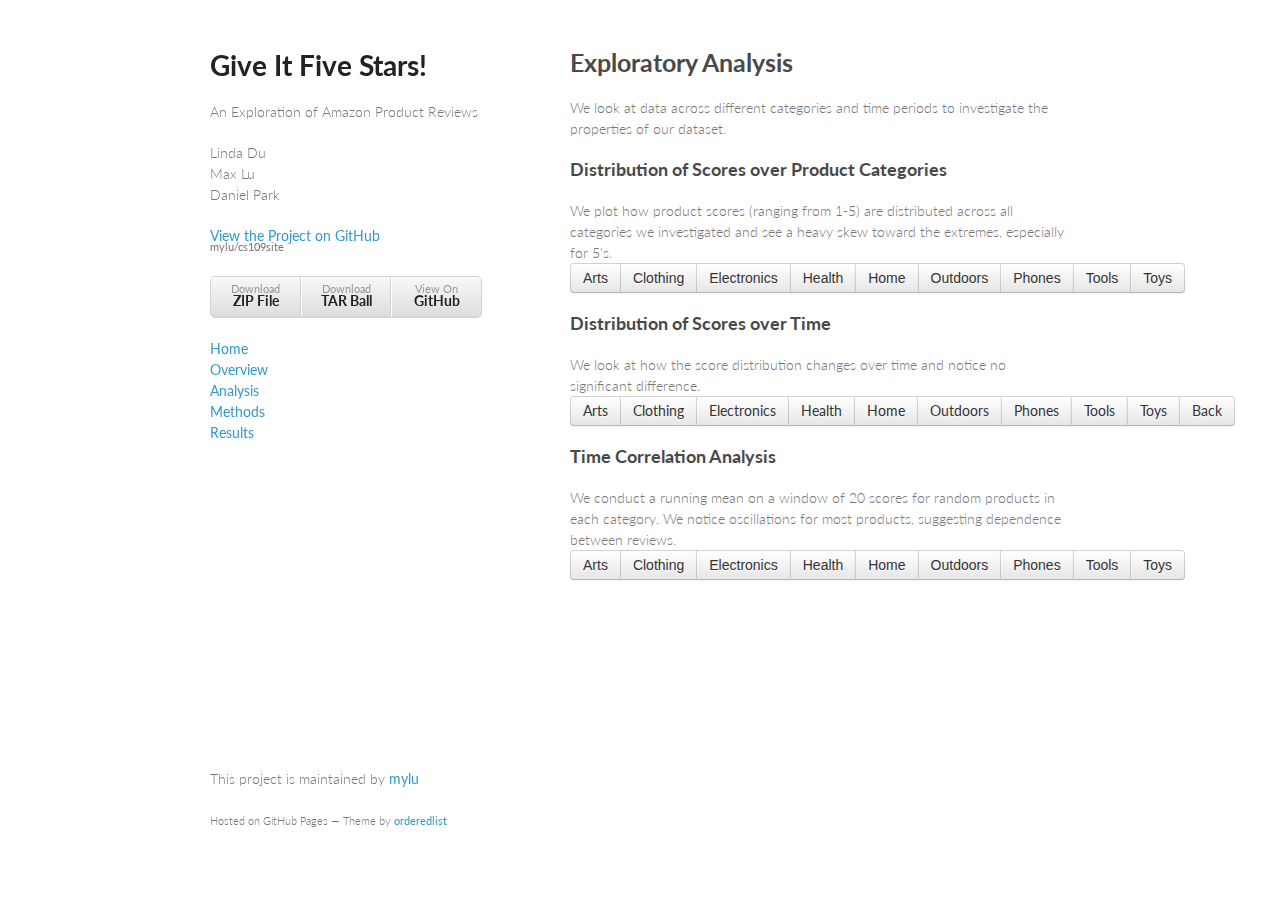
<file: analysis6.html>
<!doctype html>
<html>
  <head>
    <meta charset="utf-8">
    <meta http-equiv="X-UA-Compatible" content="chrome=1">
    <title>Give It Five Stars! by mylu</title>

    <link rel="stylesheet" href="stylesheets/styles.css">
    <link rel="stylesheet" href="stylesheets/pygment_trac.css">
    <link href="stylesheets/bootstrap.css" rel="stylesheet"/>
            <script src="javascript/jquery-1.8.2.js"></script>
            
            <script>
              
function showTArt() {
    $('#time_dist').html('');
    html = "<img src=\"images/score_dist_by_year/Arts/Arts_by_year_2006.jpg\">";
    $('#time_dist').html(html);
}
function showTElectronics() {
    $('#time_dist').html('');
    html = "<img src=\"images/score_dist_by_year/Electronics/Electronics_by_year_2006.jpg\">";
    $('#time_dist').html(html);
}
function showTPhones() {
    $('#time_dist').html('');
    html = "<img src=\"images/score_dist_by_year/Cell_Phones_&_Accessories/Cell_Phones_&_Accessories_by_year_2006.jpg\">";
    $('#time_dist').html(html);
}
function showTClothing() {
    $('#time_dist').html('');
    html = "<img src=\"images/score_dist_by_year/Clothing_&_Accessories/Clothing_&_Accessories_by_year_2006.jpg\">";
    $('#time_dist').html(html);
}
function showTHealth() {
    $('#time_dist').html('');
    html = "<img src=\"images/score_dist_by_year/Health/Health_by_year_2006.jpg\">";
    $('#time_dist').html(html);
}
function showTHome() {
    $('#time_dist').html('');
    html = "<img src=\"images/score_dist_by_year/Home_&_Kitchen/Home_&_Kitchen_by_year_2006.jpg\">";
    $('#time_dist').html(html);
}
function showTOutdoors() {
    $('#time_dist').html('');
    html = "<img src=\"images/score_dist_by_year/Sports_&_Outdoors/Sports_&_Outdoors_by_year_2006.jpg\">";
    $('#time_dist').html(html);
}
function showTTools() {
    $('#time_dist').html('');
    html = "<img src=\"images/score_dist_by_year/Tools_&_Home_Improvement/Tools_&_Home_Improvement_by_year_2006.jpg\">";
    $('#time_dist').html(html);
}
function showTToys() {
    $('#time_dist').html('');
    html = "<img src=\"images/score_dist_by_year/Toys_&_Games/Toys_&_Games_by_year_2006.jpg\">";
    $('#time_dist').html(html);
}

function showCatArt() {
    $('#cat_dist').html('');
    html = "<img src=\"images/scoredists/Arts_scoredist.jpg\" alt=\"Arts Score Dist\">";
    $('#cat_dist').html(html);
}
function showCatClothing() {
    $('#cat_dist').html('');
    html = "<img src=\"images/scoredists/Clothing_&_Accessories_scoredist.jpg\" alt=\"Clothing Score Dist\">";
    $('#cat_dist').html(html);
}
function showCatElectronics() {
    $('#cat_dist').html('');
    html = "<img src=\"images/scoredists/Electronics_scoredist.jpg\" alt=\"Electronics Score Dist\">";
    $('#cat_dist').html(html);
}
function showCatHealth() {
    $('#cat_dist').html('');
    html = "<img src=\"images/scoredists/Health_scoredist.jpg\" alt=\"Health Score Dist\">";
    $('#cat_dist').html(html);
}
function showCatHome() {
    $('#cat_dist').html('');
    html = "<img src=\"images/scoredists/Home_&_Kitchen_scoredist.jpg\" alt=\"Home Score Dist\">";
    $('#cat_dist').html(html);
}
function showCatOutdoors() {
    $('#cat_dist').html('');
    html = "<img src=\"images/scoredists/Sports_&_Outdoors_scoredist.jpg\" alt=\"Outdoors Score Dist\">";
    $('#cat_dist').html(html);
}
function showCatPhones() {
    $('#cat_dist').html('');
    html = "<img src=\"images/scoredists/Cell_Phones_&_Accessories_scoredist.jpg\" alt=\"Phones Score Dist\">";
    $('#cat_dist').html(html);
}
function showCatTools() {
    $('#cat_dist').html('');
    html = "<img src=\"images/scoredists/Tools_&_Home_Improvement_scoredist.jpg\" alt=\"Tools Score Dist\">";
    $('#cat_dist').html(html);
}
function showCatToys() {
    $('#cat_dist').html('');
    html = "<img src=\"images/scoredists/Toys_&_Games_scoredist.jpg\" alt=\"Toys Score Dist\">";
    $('#cat_dist').html(html);
}
function showMAArt() {
    $('#time_corr').html('');
    html = "<div id=\"myCarousel\" class=\"carousel slide\"><div class=\"carousel-inner\" width=\"100%\" height=\"100%\">";
    html += "<div class=\"item\"><img src=\"images/ma_analysis/Arts/Arts_ma_analysis_B0000CBK1L.jpg\"/>";
    html += "</div><div class=\"item\"><img src=\"images/ma_analysis/Arts/Arts_ma_analysis_B000EOX28E.jpg\"/>";
    html += "</div><div class=\"item\"><img src=\"images/ma_analysis/Arts/Arts_ma_analysis_B000F7DPEQ.jpg\" />";
    html += "</div><div class=\"item\"><img src=\"images/ma_analysis/Arts/Arts_ma_analysis_B000JQM1DE.jpg\" />";
    html += "</div><div class=\"item\"><img src=\"images/ma_analysis/Arts/Arts_ma_analysis_B000NK5VY2.jpg\" />";
    html += "</div><div class=\"item\"><img src=\"images/ma_analysis/Arts/Arts_ma_analysis_B0002KHBS2.jpg\" />";
    html += "</div></div><a class=\"carousel-control left\" href=\"#myCarousel\" data-slide=\"prev\">‹</a>"; 
    html += "<a class=\"carousel-control right\" href=\"#myCarousel\" data-slide=\"next\">›</a></div>";
    $('#time_corr').html(html);
}
function showMAClothing() {
    $('#time_corr').html('');
    html = "<div id=\"myCarousel\" class=\"carousel slide\"><div class=\"carousel-inner\" width=\"100%\" height=\"100%\">";
    html += "<div class=\"item\"><img src=\"images/ma_analysis/Clothing_&_Accessories/Clothing_&_Accessories_ma_analysis_B000ID49Y2.jpg\"/>";
    html += "</div><div class=\"item\"><img src=\"images/ma_analysis/Clothing_&_Accessories/Clothing_&_Accessories_ma_analysis_B000ID49Y2.jpg\"/>";
    html += "</div><div class=\"item\"><img src=\"images/ma_analysis/Clothing_&_Accessories/Clothing_&_Accessories_ma_analysis_B000ID49Z6.jpg\" />";
    html += "</div><div class=\"item\"><img src=\"images/ma_analysis/Clothing_&_Accessories/Clothing_&_Accessories_ma_analysis_B000ND1YKE.jpg\" />";
    html += "</div><div class=\"item\"><img src=\"images/ma_analysis/Clothing_&_Accessories/Clothing_&_Accessories_ma_analysis_B00016QOZS.jpg\" />";
    html += "</div><div class=\"item\"><img src=\"images/ma_analysis/Clothing_&_Accessories/Clothing_&_Accessories_ma_analysis_B00016QPBQ.jpg\" />";
    html += "</div><div class=\"item\"><img src=\"images/ma_analysis/Clothing_&_Accessories/Clothing_&_Accessories_ma_analysis_B00062NPEK.jpg\"/>";
    html += "</div></div><a class=\"carousel-control left\" href=\"#myCarousel\" data-slide=\"prev\">‹</a>"; 
    html += "<a class=\"carousel-control right\" href=\"#myCarousel\" data-slide=\"next\">›</a></div>";
    $('#time_corr').html(html);
}
function showMAElectronics() {
    $('#time_corr').html('');
    html = "<div id=\"myCarousel\" class=\"carousel slide\"><div class=\"carousel-inner\" width=\"100%\" height=\"100%\">";
    html += "<div class=\"item\"><img src=\"images/ma_analysis/Electronics/Electronics_ma_analysis_B000BYCKU8.jpg\"/>";
    html += "</div><div class=\"item\"><img src=\"images/ma_analysis/Electronics/Electronics_ma_analysis_B000BYCKU8.jpg\"/>";
    html += "</div><div class=\"item\"><img src=\"images/ma_analysis/Electronics/Electronics_ma_analysis_B000IHGJ50.jpg\" />";
    html += "</div><div class=\"item\"><img src=\"images/ma_analysis/Electronics/Electronics_ma_analysis_B000M2GYF6.jpg\" />";
    html += "</div><div class=\"item\"><img src=\"images/ma_analysis/Electronics/Electronics_ma_analysis_B0002MQGOK.jpg\" />";
    html += "</div><div class=\"item\"><img src=\"images/ma_analysis/Electronics/Electronics_ma_analysis_B00008VF63.jpg\" />";
    html += "</div><div class=\"item\"><img src=\"images/ma_analysis/Electronics/Electronics_ma_analysis_B00063LTSS.jpg\"/>";
    html += "</div></div><a class=\"carousel-control left\" href=\"#myCarousel\" data-slide=\"prev\">‹</a>"; 
    html += "<a class=\"carousel-control right\" href=\"#myCarousel\" data-slide=\"next\">›</a></div>";
    $('#time_corr').html(html);
}
function showMAHealth() {
    $('#time_corr').html('');
    html = "<div id=\"myCarousel\" class=\"carousel slide\"><div class=\"carousel-inner\" width=\"100%\" height=\"100%\">";
    html += "<div class=\"item\"><img src=\"images/ma_analysis/Health/Health_ma_analysis_B000A23CQM.jpg\"/>";
    html += "</div><div class=\"item\"><img src=\"images/ma_analysis/Health/Health_ma_analysis_B000GC1YAC.jpg\"/>";
    html += "</div><div class=\"item\"><img src=\"images/ma_analysis/Health/Health_ma_analysis_B000JRP2XO.jpg\" />";
    html += "</div><div class=\"item\"><img src=\"images/ma_analysis/Health/Health_ma_analysis_B000NBQUNW.jpg\" />";
    html += "</div><div class=\"item\"><img src=\"images/ma_analysis/Health/Health_ma_analysis_B000NL0T1G.jpg\" />";
    html += "</div><div class=\"item\"><img src=\"images/ma_analysis/Health/Health_ma_analysis_B0009MFUOA.jpg\" />";
    html += "</div></div><a class=\"carousel-control left\" href=\"#myCarousel\" data-slide=\"prev\">‹</a>"; 
    html += "<a class=\"carousel-control right\" href=\"#myCarousel\" data-slide=\"next\">›</a></div>";
    $('#time_corr').html(html);
}
function showMAHome() {
    $('#time_corr').html('');
    html = "<div id=\"myCarousel\" class=\"carousel slide\"><div class=\"carousel-inner\" width=\"100%\" height=\"100%\">";
    html += "<div class=\"item\"><img src=\"images/ma_analysis/Home_&_Kitchen/Home_&_Kitchen_ma_analysis_B000EPLK6O.jpg\"/>";
    html += "</div><div class=\"item\"><img src=\"images/ma_analysis/Home_&_Kitchen/Home_&_Kitchen_ma_analysis_B000OUY2QO.jpg\"/>";
    html += "</div><div class=\"item\"><img src=\"images/ma_analysis/Home_&_Kitchen/Home_&_Kitchen_ma_analysis_B00004YNX3.jpg\" />";
    html += "</div><div class=\"item\"><img src=\"images/ma_analysis/Home_&_Kitchen/Home_&_Kitchen_ma_analysis_B0006HVVFK.jpg\" />";
    html += "</div><div class=\"item\"><img src=\"images/ma_analysis/Home_&_Kitchen/Home_&_Kitchen_ma_analysis_B00030CGKY.jpg\" />";
    html += "</div><div class=\"item\"><img src=\"images/ma_analysis/Home_&_Kitchen/Home_&_Kitchen_ma_analysis_B000246GSE.jpg\" />";
    html += "</div></div><a class=\"carousel-control left\" href=\"#myCarousel\" data-slide=\"prev\">‹</a>"; 
    html += "<a class=\"carousel-control right\" href=\"#myCarousel\" data-slide=\"next\">›</a></div>";
    $('#time_corr').html(html);
}
function showMAOutdoors() {
    $('#time_corr').html('');
    html = "<div id=\"myCarousel\" class=\"carousel slide\"><div class=\"carousel-inner\" width=\"100%\" height=\"100%\">";
    html += "<div class=\"item\"><img src=\"images/ma_analysis/Sports_&_Outdoors/Sports_&_Outdoors_ma_analysis_B000ACAMJC.jpg\"/>";
    html += "</div><div class=\"item\"><img src=\"images/ma_analysis/Sports_&_Outdoors/Sports_&_Outdoors_ma_analysis_B000AMUFPS.jpg\"/>";
    html += "</div><div class=\"item\"><img src=\"images/ma_analysis/Sports_&_Outdoors/Sports_&_Outdoors_ma_analysis_B000EHYZKK.jpg\" />";
    html += "</div><div class=\"item\"><img src=\"images/ma_analysis/Sports_&_Outdoors/Sports_&_Outdoors_ma_analysis_B000KIMTCY.jpg\" />";
    html += "</div><div class=\"item\"><img src=\"images/ma_analysis/Sports_&_Outdoors/Sports_&_Outdoors_ma_analysis_B000PH1WPA.jpg\" />";
    html += "</div><div class=\"item\"><img src=\"images/ma_analysis/Sports_&_Outdoors/Sports_&_Outdoors_ma_analysis_B000SVI0FS.jpg\" />";
    html += "</div></div><a class=\"carousel-control left\" href=\"#myCarousel\" data-slide=\"prev\">‹</a>"; 
    html += "<a class=\"carousel-control right\" href=\"#myCarousel\" data-slide=\"next\">›</a></div>";
    $('#time_corr').html(html);
}
function showMAPhones() {
    $('#time_corr').html('');
    html = "<div id=\"myCarousel\" class=\"carousel slide\"><div class=\"carousel-inner\" width=\"100%\" height=\"100%\">";
    html += "<div class=\"item\"><img src=\"images/ma_analysis/Cell_Phones_&_Accessories/Cell_Phones_&_Accessories_ma_analysis_B0000ALPBP.jpg\"/>";
    html += "</div><div class=\"item\"><img src=\"images/ma_analysis/Cell_Phones_&_Accessories/Cell_Phones_&_Accessories_ma_analysis_B0000ALPBP.jpg\"/>";
    html += "</div><div class=\"item\"><img src=\"images/ma_analysis/Cell_Phones_&_Accessories/Cell_Phones_&_Accessories_ma_analysis_B000EYTBOS.jpg\" />";
    html += "</div><div class=\"item\"><img src=\"images/ma_analysis/Cell_Phones_&_Accessories/Cell_Phones_&_Accessories_ma_analysis_B000IN5ZHM.jpg\" />";
    html += "</div><div class=\"item\"><img src=\"images/ma_analysis/Cell_Phones_&_Accessories/Cell_Phones_&_Accessories_ma_analysis_B000J2XZ1K.jpg\" />";
    html += "</div><div class=\"item\"><img src=\"images/ma_analysis/Cell_Phones_&_Accessories/Cell_Phones_&_Accessories_ma_analysis_B0002WRGHG.jpg\" />";
    html += "</div><div class=\"item\"><img src=\"images/ma_analysis/Cell_Phones_&_Accessories/Cell_Phones_&_Accessories_ma_analysis_B0009B0IX4.jpg\" />";
    html += "</div></div><a class=\"carousel-control left\" href=\"#myCarousel\" data-slide=\"prev\">‹</a>"; 
    html += "<a class=\"carousel-control right\" href=\"#myCarousel\" data-slide=\"next\">›</a></div>";
    $('#time_corr').html(html);
}
function showMATools() {
    $('#time_corr').html('');
    html = "<div id=\"myCarousel\" class=\"carousel slide\"><div class=\"carousel-inner\" width=\"100%\" height=\"100%\">";
    html += "<div class=\"item\"><img src=\"images/ma_analysis/Tools_&_Home_Improvement/Tools_&_Home_Improvement_ma_analysis_B0000AUSOL.jpg\"/>";
    html += "</div><div class=\"item\"><img src=\"images/ma_analysis/Tools_&_Home_Improvement/Tools_&_Home_Improvement_ma_analysis_B000DZGN7Q.jpg\"/>";
    html += "</div><div class=\"item\"><img src=\"images/ma_analysis/Tools_&_Home_Improvement/Tools_&_Home_Improvement_ma_analysis_B000G837TW.jpg\" />";
    html += "</div><div class=\"item\"><img src=\"images/ma_analysis/Tools_&_Home_Improvement/Tools_&_Home_Improvement_ma_analysis_B000IXAJZA.jpg\" />";
    html += "</div><div class=\"item\"><img src=\"images/ma_analysis/Tools_&_Home_Improvement/Tools_&_Home_Improvement_ma_analysis_B000PICTYC.jpg\" />";
    html += "</div><div class=\"item\"><img src=\"images/ma_analysis/Tools_&_Home_Improvement/Tools_&_Home_Improvement_ma_analysis_B00004RAMT.jpg\" />";
    html += "</div></div><a class=\"carousel-control left\" href=\"#myCarousel\" data-slide=\"prev\">‹</a>"; 
    html += "<a class=\"carousel-control right\" href=\"#myCarousel\" data-slide=\"next\">›</a></div>";
    $('#time_corr').html(html);
}
function showMAToys() {
    $('#time_corr').html('');
    html = "<div id=\"myCarousel\" class=\"carousel slide\"><div class=\"carousel-inner\" width=\"100%\" height=\"100%\">";
    html += "<div class=\"item\"><img src=\"images/ma_analysis/Toys_&_Games/Toys_&_Games_ma_analysis_B000BTNQUQ.jpg\"/>";
    html += "</div><div class=\"item\"><img src=\"images/ma_analysis/Toys_&_Games/Toys_&_Games_ma_analysis_B00000ISC5.jpg\"/>";
    html += "</div><div class=\"item\"><img src=\"images/ma_analysis/Toys_&_Games/Toys_&_Games_ma_analysis_B00004TFLB.jpg\" />";
    html += "</div><div class=\"item\"><img src=\"images/ma_analysis/Toys_&_Games/Toys_&_Games_ma_analysis_B00005AWB5.jpg\" />";
    html += "</div><div class=\"item\"><img src=\"images/ma_analysis/Toys_&_Games/Toys_&_Games_ma_analysis_B00008W72D.jpg\" />";
    html += "</div><div class=\"item\"><img src=\"images/ma_analysis/Toys_&_Games/Toys_&_Games_ma_analysis_B000063XO3.jpg\" />";
    html += "</div></div><a class=\"carousel-control left\" href=\"#myCarousel\" data-slide=\"prev\">‹</a>"; 
    html += "<a class=\"carousel-control right\" href=\"#myCarousel\" data-slide=\"next\">›</a></div>";
    $('#time_corr').html(html);
}

$(document).ready(function () {
    $('#cat_art').click(showCatArt);
    $('#cat_clothing').click(showCatClothing);
    $('#cat_electronics').click(showCatElectronics);
    $('#cat_health').click(showCatHealth);
    $('#cat_home').click(showCatHome);
    $('#cat_outdoors').click(showCatOutdoors);
    $('#cat_phones').click(showCatPhones);
    $('#cat_tools').click(showCatTools);
    $('#cat_toys').click(showCatToys);
    $('#ma_art').click(showMAArt);
    $('#ma_clothing').click(showMAClothing);
    $('#ma_electronics').click(showMAElectronics);
    $('#ma_health').click(showMAHealth);
    $('#ma_home').click(showMAHome);
    $('#ma_outdoors').click(showMAOutdoors);
    $('#ma_phones').click(showMAPhones);
    $('#ma_tools').click(showMATools);
    $('#ma_toys').click(showMAToys);
    $('#tart').click(showTArt);
    $('#tclothing').click(showTClothing);
    $('#telectronics').click(showTElectronics);
    $('#thealth').click(showTHealth);
    $('#thome').click(showTHome);
    $('#toutdoors').click(showTOutdoors);
    $('#tphones').click(showTPhones);
    $('#ttools').click(showTTools);
    $('#ttoys').click(showTToys);
    
});
            </script>
            
            
            
            
        <link href="stylesheets/bootstrap-responsive.css" rel="stylesheet"/>
        <link href="stylesheets/styles.css" rel="stylesheet"/>
        <script src="javascript/bootstrap.js"></script>
        <meta name="viewport" content="width=device-width, initial-scale=1, user-scalable=no">
    <!--[if lt IE 9]>
    <script src="//html5shiv.googlecode.com/svn/trunk/html5.js"></script>
    <![endif]-->
  </head>
  <body>
    <div class="wrapper">
      <header>
        <h1>Give It Five Stars!</h1>
<p>An Exploration of Amazon Product Reviews</p>
        <p>
        Linda Du</br>
        Max Lu</br>
        Daniel Park</p>
        

        <p class="view"><a href="https://github.com/mylu/cs109site">View the Project on GitHub <small>mylu/cs109site</small></a></p>


        <ul>
          <li><a href="https://github.com/mylu/cs109site/zipball/master">Download <strong>ZIP File</strong></a></li>
          <li><a href="https://github.com/mylu/cs109site/tarball/master">Download <strong>TAR Ball</strong></a></li>
          <li><a href="https://github.com/mylu/cs109site">View On <strong>GitHub</strong></a></li>
        </ul>
        <a href="index.html">Home</a><br>
        <a href="overview.html">Overview</a><br>
        <a href="analysis.html">Analysis</a><br>
        <a href="methods.html">Methods</a><br>
        <a href="results.html">Results</a><br>
      </header>
      <section>
        <h3>Exploratory Analysis</h3>
        We look at data across different categories and time periods to investigate the properties of our dataset.</br>
        </br>
        <h4>Distribution of Scores over Product Categories</h4>
        We plot how product scores (ranging from 1-5) are distributed across all categories we investigated and see a heavy skew toward the extremes, especially for 5's.
        <div id="cat_dist">
        </div>
        <div class="btn-group" role="group" aria-label="...">
        <button type="button" class="btn btn-default" id="cat_art">Arts</button>
        <button type="button" class="btn btn-default" id="cat_clothing">Clothing</button>
        <button type="button" class="btn btn-default" id="cat_electronics">Electronics</button>
        <button type="button" class="btn btn-default" id="cat_health">Health</button>
        <button type="button" class="btn btn-default" id="cat_home">Home</button>
        <button type="button" class="btn btn-default" id="cat_outdoors">Outdoors</button>
        <button type="button" class="btn btn-default" id="cat_phones">Phones</button>
        <button type="button" class="btn btn-default" id="cat_tools">Tools</button>
        <button type="button" class="btn btn-default" id="cat_toys">Toys</button>
        </div>
        </br></br>
        <h4>Distribution of Scores over Time</h4>
        We look at how the score distribution changes over time and notice no significant difference.
        <div id="time_dist">
        </div>
        <div class="btn-group" role="group" aria-label="...">
        <a class="btn btn-default" id="tart">Arts</a>
        <a class="btn btn-default" id="tclothing">Clothing</a>
        <a class="btn btn-default" id="telectronics">Electronics</a>
        <a class="btn btn-default" id="thealth">Health</a>
        <a class="btn btn-default" id="thome">Home</a>
        <a class="btn btn-default" id="toutdoors">Outdoors</a>
        <a class="btn btn-default" id="tphones">Phones</a>
        <a class="btn btn-default" id="ttools">Tools</a>
        <a class="btn btn-default" id="ttoys">Toys</a>
        <a href="analysis.html" class="btn btn-default" id="back">Back</a>
        </div>
        </br>
        </br>
        <h4>Time Correlation Analysis</h4>
        We conduct a running mean on a window of 20 scores for random products in each category. We notice oscillations for most products, suggesting dependence between reviews.
        <div id="time_corr">
        </div>
        <div class="btn-group" role="group" aria-label="...">
        <button type="button" class="btn btn-default" id="ma_art">Arts</button>
        <button type="button" class="btn btn-default" id="ma_clothing">Clothing</button>
        <button type="button" class="btn btn-default" id="ma_electronics">Electronics</button>
        <button type="button" class="btn btn-default" id="ma_health">Health</button>
        <button type="button" class="btn btn-default" id="ma_home">Home</button>
        <button type="button" class="btn btn-default" id="ma_outdoors">Outdoors</button>
        <button type="button" class="btn btn-default" id="ma_phones">Phones</button>
        <button type="button" class="btn btn-default" id="ma_tools">Tools</button>
        <button type="button" class="btn btn-default" id="ma_toys">Toys</button>
        </div>


</section>
      <footer>
        <p>This project is maintained by <a href="https://github.com/mylu">mylu</a></p>
        <p><small>Hosted on GitHub Pages &mdash; Theme by <a href="https://github.com/orderedlist">orderedlist</a></small></p>
      </footer>
    </div>
    <script src="javascripts/scale.fix.js"></script>
    
  </body>
</html>
</file>
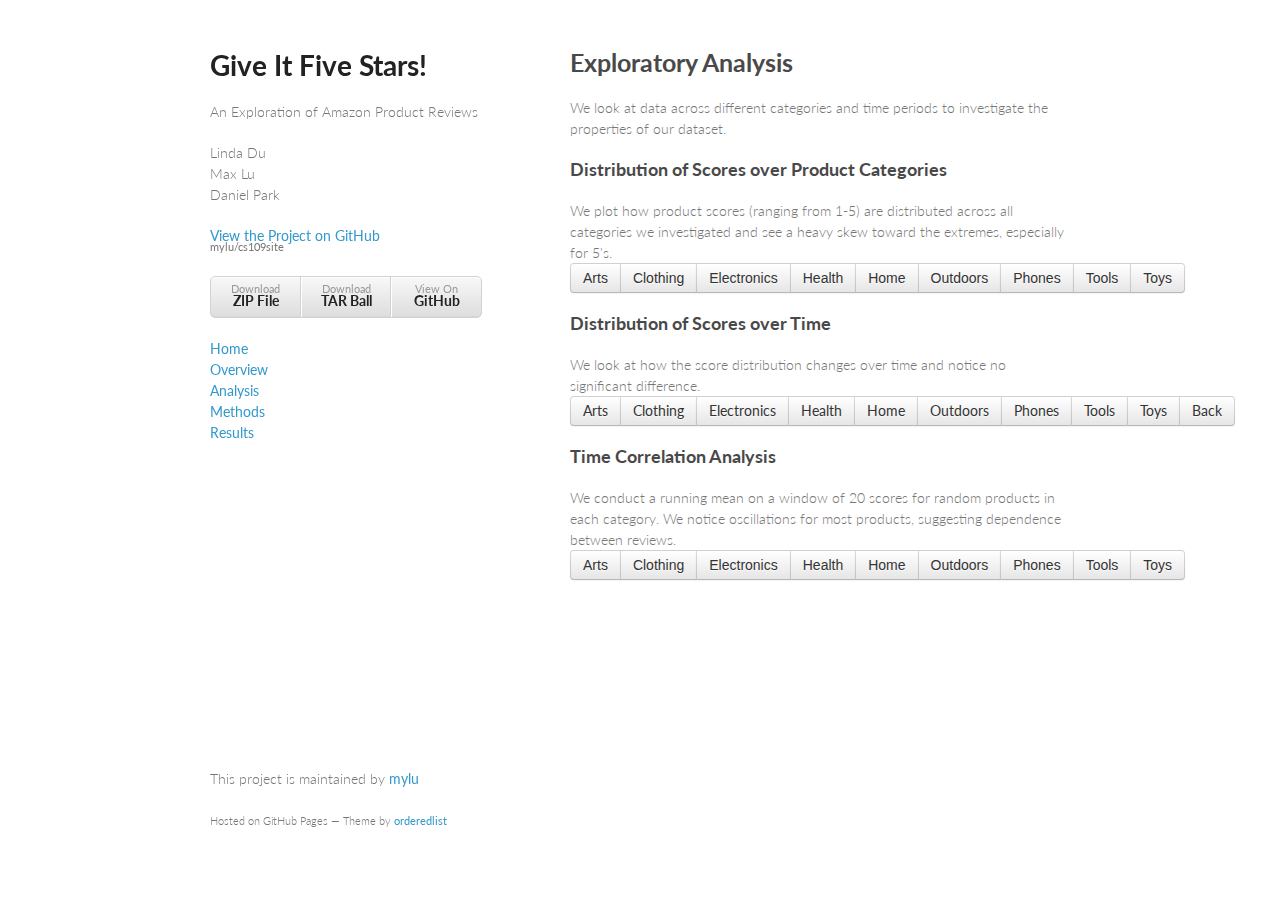
<file: analysis7.html>
<!doctype html>
<html>
  <head>
    <meta charset="utf-8">
    <meta http-equiv="X-UA-Compatible" content="chrome=1">
    <title>Give It Five Stars! by mylu</title>

    <link rel="stylesheet" href="stylesheets/styles.css">
    <link rel="stylesheet" href="stylesheets/pygment_trac.css">
    <link href="stylesheets/bootstrap.css" rel="stylesheet"/>
            <script src="javascript/jquery-1.8.2.js"></script>
            
            <script>
              
function showTArt() {
    $('#time_dist').html('');
    html = "<img src=\"images/score_dist_by_year/Arts/Arts_by_year_2007.jpg\">";
    $('#time_dist').html(html);
}
function showTElectronics() {
    $('#time_dist').html('');
    html = "<img src=\"images/score_dist_by_year/Electronics/Electronics_by_year_2007.jpg\">";
    $('#time_dist').html(html);
}
function showTPhones() {
    $('#time_dist').html('');
    html = "<img src=\"images/score_dist_by_year/Cell_Phones_&_Accessories/Cell_Phones_&_Accessories_by_year_2007.jpg\">";
    $('#time_dist').html(html);
}
function showTClothing() {
    $('#time_dist').html('');
    html = "<img src=\"images/score_dist_by_year/Clothing_&_Accessories/Clothing_&_Accessories_by_year_2007.jpg\">";
    $('#time_dist').html(html);
}
function showTHealth() {
    $('#time_dist').html('');
    html = "<img src=\"images/score_dist_by_year/Health/Health_by_year_2007.jpg\">";
    $('#time_dist').html(html);
}
function showTHome() {
    $('#time_dist').html('');
    html = "<img src=\"images/score_dist_by_year/Home_&_Kitchen/Home_&_Kitchen_by_year_2007.jpg\">";
    $('#time_dist').html(html);
}
function showTOutdoors() {
    $('#time_dist').html('');
    html = "<img src=\"images/score_dist_by_year/Sports_&_Outdoors/Sports_&_Outdoors_by_year_2007.jpg\">";
    $('#time_dist').html(html);
}
function showTTools() {
    $('#time_dist').html('');
    html = "<img src=\"images/score_dist_by_year/Tools_&_Home_Improvement/Tools_&_Home_Improvement_by_year_2007.jpg\">";
    $('#time_dist').html(html);
}
function showTToys() {
    $('#time_dist').html('');
    html = "<img src=\"images/score_dist_by_year/Toys_&_Games/Toys_&_Games_by_year_2007.jpg\">";
    $('#time_dist').html(html);
}

function showCatArt() {
    $('#cat_dist').html('');
    html = "<img src=\"images/scoredists/Arts_scoredist.jpg\" alt=\"Arts Score Dist\">";
    $('#cat_dist').html(html);
}
function showCatClothing() {
    $('#cat_dist').html('');
    html = "<img src=\"images/scoredists/Clothing_&_Accessories_scoredist.jpg\" alt=\"Clothing Score Dist\">";
    $('#cat_dist').html(html);
}
function showCatElectronics() {
    $('#cat_dist').html('');
    html = "<img src=\"images/scoredists/Electronics_scoredist.jpg\" alt=\"Electronics Score Dist\">";
    $('#cat_dist').html(html);
}
function showCatHealth() {
    $('#cat_dist').html('');
    html = "<img src=\"images/scoredists/Health_scoredist.jpg\" alt=\"Health Score Dist\">";
    $('#cat_dist').html(html);
}
function showCatHome() {
    $('#cat_dist').html('');
    html = "<img src=\"images/scoredists/Home_&_Kitchen_scoredist.jpg\" alt=\"Home Score Dist\">";
    $('#cat_dist').html(html);
}
function showCatOutdoors() {
    $('#cat_dist').html('');
    html = "<img src=\"images/scoredists/Sports_&_Outdoors_scoredist.jpg\" alt=\"Outdoors Score Dist\">";
    $('#cat_dist').html(html);
}
function showCatPhones() {
    $('#cat_dist').html('');
    html = "<img src=\"images/scoredists/Cell_Phones_&_Accessories_scoredist.jpg\" alt=\"Phones Score Dist\">";
    $('#cat_dist').html(html);
}
function showCatTools() {
    $('#cat_dist').html('');
    html = "<img src=\"images/scoredists/Tools_&_Home_Improvement_scoredist.jpg\" alt=\"Tools Score Dist\">";
    $('#cat_dist').html(html);
}
function showCatToys() {
    $('#cat_dist').html('');
    html = "<img src=\"images/scoredists/Toys_&_Games_scoredist.jpg\" alt=\"Toys Score Dist\">";
    $('#cat_dist').html(html);
}
function showMAArt() {
    $('#time_corr').html('');
    html = "<div id=\"myCarousel\" class=\"carousel slide\"><div class=\"carousel-inner\" width=\"100%\" height=\"100%\">";
    html += "<div class=\"item\"><img src=\"images/ma_analysis/Arts/Arts_ma_analysis_B0000CBK1L.jpg\"/>";
    html += "</div><div class=\"item\"><img src=\"images/ma_analysis/Arts/Arts_ma_analysis_B000EOX28E.jpg\"/>";
    html += "</div><div class=\"item\"><img src=\"images/ma_analysis/Arts/Arts_ma_analysis_B000F7DPEQ.jpg\" />";
    html += "</div><div class=\"item\"><img src=\"images/ma_analysis/Arts/Arts_ma_analysis_B000JQM1DE.jpg\" />";
    html += "</div><div class=\"item\"><img src=\"images/ma_analysis/Arts/Arts_ma_analysis_B000NK5VY2.jpg\" />";
    html += "</div><div class=\"item\"><img src=\"images/ma_analysis/Arts/Arts_ma_analysis_B0002KHBS2.jpg\" />";
    html += "</div></div><a class=\"carousel-control left\" href=\"#myCarousel\" data-slide=\"prev\">‹</a>"; 
    html += "<a class=\"carousel-control right\" href=\"#myCarousel\" data-slide=\"next\">›</a></div>";
    $('#time_corr').html(html);
}
function showMAClothing() {
    $('#time_corr').html('');
    html = "<div id=\"myCarousel\" class=\"carousel slide\"><div class=\"carousel-inner\" width=\"100%\" height=\"100%\">";
    html += "<div class=\"item\"><img src=\"images/ma_analysis/Clothing_&_Accessories/Clothing_&_Accessories_ma_analysis_B000ID49Y2.jpg\"/>";
    html += "</div><div class=\"item\"><img src=\"images/ma_analysis/Clothing_&_Accessories/Clothing_&_Accessories_ma_analysis_B000ID49Y2.jpg\"/>";
    html += "</div><div class=\"item\"><img src=\"images/ma_analysis/Clothing_&_Accessories/Clothing_&_Accessories_ma_analysis_B000ID49Z6.jpg\" />";
    html += "</div><div class=\"item\"><img src=\"images/ma_analysis/Clothing_&_Accessories/Clothing_&_Accessories_ma_analysis_B000ND1YKE.jpg\" />";
    html += "</div><div class=\"item\"><img src=\"images/ma_analysis/Clothing_&_Accessories/Clothing_&_Accessories_ma_analysis_B00016QOZS.jpg\" />";
    html += "</div><div class=\"item\"><img src=\"images/ma_analysis/Clothing_&_Accessories/Clothing_&_Accessories_ma_analysis_B00016QPBQ.jpg\" />";
    html += "</div><div class=\"item\"><img src=\"images/ma_analysis/Clothing_&_Accessories/Clothing_&_Accessories_ma_analysis_B00062NPEK.jpg\"/>";
    html += "</div></div><a class=\"carousel-control left\" href=\"#myCarousel\" data-slide=\"prev\">‹</a>"; 
    html += "<a class=\"carousel-control right\" href=\"#myCarousel\" data-slide=\"next\">›</a></div>";
    $('#time_corr').html(html);
}
function showMAElectronics() {
    $('#time_corr').html('');
    html = "<div id=\"myCarousel\" class=\"carousel slide\"><div class=\"carousel-inner\" width=\"100%\" height=\"100%\">";
    html += "<div class=\"item\"><img src=\"images/ma_analysis/Electronics/Electronics_ma_analysis_B000BYCKU8.jpg\"/>";
    html += "</div><div class=\"item\"><img src=\"images/ma_analysis/Electronics/Electronics_ma_analysis_B000BYCKU8.jpg\"/>";
    html += "</div><div class=\"item\"><img src=\"images/ma_analysis/Electronics/Electronics_ma_analysis_B000IHGJ50.jpg\" />";
    html += "</div><div class=\"item\"><img src=\"images/ma_analysis/Electronics/Electronics_ma_analysis_B000M2GYF6.jpg\" />";
    html += "</div><div class=\"item\"><img src=\"images/ma_analysis/Electronics/Electronics_ma_analysis_B0002MQGOK.jpg\" />";
    html += "</div><div class=\"item\"><img src=\"images/ma_analysis/Electronics/Electronics_ma_analysis_B00008VF63.jpg\" />";
    html += "</div><div class=\"item\"><img src=\"images/ma_analysis/Electronics/Electronics_ma_analysis_B00063LTSS.jpg\"/>";
    html += "</div></div><a class=\"carousel-control left\" href=\"#myCarousel\" data-slide=\"prev\">‹</a>"; 
    html += "<a class=\"carousel-control right\" href=\"#myCarousel\" data-slide=\"next\">›</a></div>";
    $('#time_corr').html(html);
}
function showMAHealth() {
    $('#time_corr').html('');
    html = "<div id=\"myCarousel\" class=\"carousel slide\"><div class=\"carousel-inner\" width=\"100%\" height=\"100%\">";
    html += "<div class=\"item\"><img src=\"images/ma_analysis/Health/Health_ma_analysis_B000A23CQM.jpg\"/>";
    html += "</div><div class=\"item\"><img src=\"images/ma_analysis/Health/Health_ma_analysis_B000GC1YAC.jpg\"/>";
    html += "</div><div class=\"item\"><img src=\"images/ma_analysis/Health/Health_ma_analysis_B000JRP2XO.jpg\" />";
    html += "</div><div class=\"item\"><img src=\"images/ma_analysis/Health/Health_ma_analysis_B000NBQUNW.jpg\" />";
    html += "</div><div class=\"item\"><img src=\"images/ma_analysis/Health/Health_ma_analysis_B000NL0T1G.jpg\" />";
    html += "</div><div class=\"item\"><img src=\"images/ma_analysis/Health/Health_ma_analysis_B0009MFUOA.jpg\" />";
    html += "</div></div><a class=\"carousel-control left\" href=\"#myCarousel\" data-slide=\"prev\">‹</a>"; 
    html += "<a class=\"carousel-control right\" href=\"#myCarousel\" data-slide=\"next\">›</a></div>";
    $('#time_corr').html(html);
}
function showMAHome() {
    $('#time_corr').html('');
    html = "<div id=\"myCarousel\" class=\"carousel slide\"><div class=\"carousel-inner\" width=\"100%\" height=\"100%\">";
    html += "<div class=\"item\"><img src=\"images/ma_analysis/Home_&_Kitchen/Home_&_Kitchen_ma_analysis_B000EPLK6O.jpg\"/>";
    html += "</div><div class=\"item\"><img src=\"images/ma_analysis/Home_&_Kitchen/Home_&_Kitchen_ma_analysis_B000OUY2QO.jpg\"/>";
    html += "</div><div class=\"item\"><img src=\"images/ma_analysis/Home_&_Kitchen/Home_&_Kitchen_ma_analysis_B00004YNX3.jpg\" />";
    html += "</div><div class=\"item\"><img src=\"images/ma_analysis/Home_&_Kitchen/Home_&_Kitchen_ma_analysis_B0006HVVFK.jpg\" />";
    html += "</div><div class=\"item\"><img src=\"images/ma_analysis/Home_&_Kitchen/Home_&_Kitchen_ma_analysis_B00030CGKY.jpg\" />";
    html += "</div><div class=\"item\"><img src=\"images/ma_analysis/Home_&_Kitchen/Home_&_Kitchen_ma_analysis_B000246GSE.jpg\" />";
    html += "</div></div><a class=\"carousel-control left\" href=\"#myCarousel\" data-slide=\"prev\">‹</a>"; 
    html += "<a class=\"carousel-control right\" href=\"#myCarousel\" data-slide=\"next\">›</a></div>";
    $('#time_corr').html(html);
}
function showMAOutdoors() {
    $('#time_corr').html('');
    html = "<div id=\"myCarousel\" class=\"carousel slide\"><div class=\"carousel-inner\" width=\"100%\" height=\"100%\">";
    html += "<div class=\"item\"><img src=\"images/ma_analysis/Sports_&_Outdoors/Sports_&_Outdoors_ma_analysis_B000ACAMJC.jpg\"/>";
    html += "</div><div class=\"item\"><img src=\"images/ma_analysis/Sports_&_Outdoors/Sports_&_Outdoors_ma_analysis_B000AMUFPS.jpg\"/>";
    html += "</div><div class=\"item\"><img src=\"images/ma_analysis/Sports_&_Outdoors/Sports_&_Outdoors_ma_analysis_B000EHYZKK.jpg\" />";
    html += "</div><div class=\"item\"><img src=\"images/ma_analysis/Sports_&_Outdoors/Sports_&_Outdoors_ma_analysis_B000KIMTCY.jpg\" />";
    html += "</div><div class=\"item\"><img src=\"images/ma_analysis/Sports_&_Outdoors/Sports_&_Outdoors_ma_analysis_B000PH1WPA.jpg\" />";
    html += "</div><div class=\"item\"><img src=\"images/ma_analysis/Sports_&_Outdoors/Sports_&_Outdoors_ma_analysis_B000SVI0FS.jpg\" />";
    html += "</div></div><a class=\"carousel-control left\" href=\"#myCarousel\" data-slide=\"prev\">‹</a>"; 
    html += "<a class=\"carousel-control right\" href=\"#myCarousel\" data-slide=\"next\">›</a></div>";
    $('#time_corr').html(html);
}
function showMAPhones() {
    $('#time_corr').html('');
    html = "<div id=\"myCarousel\" class=\"carousel slide\"><div class=\"carousel-inner\" width=\"100%\" height=\"100%\">";
    html += "<div class=\"item\"><img src=\"images/ma_analysis/Cell_Phones_&_Accessories/Cell_Phones_&_Accessories_ma_analysis_B0000ALPBP.jpg\"/>";
    html += "</div><div class=\"item\"><img src=\"images/ma_analysis/Cell_Phones_&_Accessories/Cell_Phones_&_Accessories_ma_analysis_B0000ALPBP.jpg\"/>";
    html += "</div><div class=\"item\"><img src=\"images/ma_analysis/Cell_Phones_&_Accessories/Cell_Phones_&_Accessories_ma_analysis_B000EYTBOS.jpg\" />";
    html += "</div><div class=\"item\"><img src=\"images/ma_analysis/Cell_Phones_&_Accessories/Cell_Phones_&_Accessories_ma_analysis_B000IN5ZHM.jpg\" />";
    html += "</div><div class=\"item\"><img src=\"images/ma_analysis/Cell_Phones_&_Accessories/Cell_Phones_&_Accessories_ma_analysis_B000J2XZ1K.jpg\" />";
    html += "</div><div class=\"item\"><img src=\"images/ma_analysis/Cell_Phones_&_Accessories/Cell_Phones_&_Accessories_ma_analysis_B0002WRGHG.jpg\" />";
    html += "</div><div class=\"item\"><img src=\"images/ma_analysis/Cell_Phones_&_Accessories/Cell_Phones_&_Accessories_ma_analysis_B0009B0IX4.jpg\" />";
    html += "</div></div><a class=\"carousel-control left\" href=\"#myCarousel\" data-slide=\"prev\">‹</a>"; 
    html += "<a class=\"carousel-control right\" href=\"#myCarousel\" data-slide=\"next\">›</a></div>";
    $('#time_corr').html(html);
}
function showMATools() {
    $('#time_corr').html('');
    html = "<div id=\"myCarousel\" class=\"carousel slide\"><div class=\"carousel-inner\" width=\"100%\" height=\"100%\">";
    html += "<div class=\"item\"><img src=\"images/ma_analysis/Tools_&_Home_Improvement/Tools_&_Home_Improvement_ma_analysis_B0000AUSOL.jpg\"/>";
    html += "</div><div class=\"item\"><img src=\"images/ma_analysis/Tools_&_Home_Improvement/Tools_&_Home_Improvement_ma_analysis_B000DZGN7Q.jpg\"/>";
    html += "</div><div class=\"item\"><img src=\"images/ma_analysis/Tools_&_Home_Improvement/Tools_&_Home_Improvement_ma_analysis_B000G837TW.jpg\" />";
    html += "</div><div class=\"item\"><img src=\"images/ma_analysis/Tools_&_Home_Improvement/Tools_&_Home_Improvement_ma_analysis_B000IXAJZA.jpg\" />";
    html += "</div><div class=\"item\"><img src=\"images/ma_analysis/Tools_&_Home_Improvement/Tools_&_Home_Improvement_ma_analysis_B000PICTYC.jpg\" />";
    html += "</div><div class=\"item\"><img src=\"images/ma_analysis/Tools_&_Home_Improvement/Tools_&_Home_Improvement_ma_analysis_B00004RAMT.jpg\" />";
    html += "</div></div><a class=\"carousel-control left\" href=\"#myCarousel\" data-slide=\"prev\">‹</a>"; 
    html += "<a class=\"carousel-control right\" href=\"#myCarousel\" data-slide=\"next\">›</a></div>";
    $('#time_corr').html(html);
}
function showMAToys() {
    $('#time_corr').html('');
    html = "<div id=\"myCarousel\" class=\"carousel slide\"><div class=\"carousel-inner\" width=\"100%\" height=\"100%\">";
    html += "<div class=\"item\"><img src=\"images/ma_analysis/Toys_&_Games/Toys_&_Games_ma_analysis_B000BTNQUQ.jpg\"/>";
    html += "</div><div class=\"item\"><img src=\"images/ma_analysis/Toys_&_Games/Toys_&_Games_ma_analysis_B00000ISC5.jpg\"/>";
    html += "</div><div class=\"item\"><img src=\"images/ma_analysis/Toys_&_Games/Toys_&_Games_ma_analysis_B00004TFLB.jpg\" />";
    html += "</div><div class=\"item\"><img src=\"images/ma_analysis/Toys_&_Games/Toys_&_Games_ma_analysis_B00005AWB5.jpg\" />";
    html += "</div><div class=\"item\"><img src=\"images/ma_analysis/Toys_&_Games/Toys_&_Games_ma_analysis_B00008W72D.jpg\" />";
    html += "</div><div class=\"item\"><img src=\"images/ma_analysis/Toys_&_Games/Toys_&_Games_ma_analysis_B000063XO3.jpg\" />";
    html += "</div></div><a class=\"carousel-control left\" href=\"#myCarousel\" data-slide=\"prev\">‹</a>"; 
    html += "<a class=\"carousel-control right\" href=\"#myCarousel\" data-slide=\"next\">›</a></div>";
    $('#time_corr').html(html);
}

$(document).ready(function () {
    $('#cat_art').click(showCatArt);
    $('#cat_clothing').click(showCatClothing);
    $('#cat_electronics').click(showCatElectronics);
    $('#cat_health').click(showCatHealth);
    $('#cat_home').click(showCatHome);
    $('#cat_outdoors').click(showCatOutdoors);
    $('#cat_phones').click(showCatPhones);
    $('#cat_tools').click(showCatTools);
    $('#cat_toys').click(showCatToys);
    $('#ma_art').click(showMAArt);
    $('#ma_clothing').click(showMAClothing);
    $('#ma_electronics').click(showMAElectronics);
    $('#ma_health').click(showMAHealth);
    $('#ma_home').click(showMAHome);
    $('#ma_outdoors').click(showMAOutdoors);
    $('#ma_phones').click(showMAPhones);
    $('#ma_tools').click(showMATools);
    $('#ma_toys').click(showMAToys);
    $('#tart').click(showTArt);
    $('#tclothing').click(showTClothing);
    $('#telectronics').click(showTElectronics);
    $('#thealth').click(showTHealth);
    $('#thome').click(showTHome);
    $('#toutdoors').click(showTOutdoors);
    $('#tphones').click(showTPhones);
    $('#ttools').click(showTTools);
    $('#ttoys').click(showTToys);
    
});
            </script>
            
            
            
            
        <link href="stylesheets/bootstrap-responsive.css" rel="stylesheet"/>
        <link href="stylesheets/styles.css" rel="stylesheet"/>
        <script src="javascript/bootstrap.js"></script>
        <meta name="viewport" content="width=device-width, initial-scale=1, user-scalable=no">
    <!--[if lt IE 9]>
    <script src="//html5shiv.googlecode.com/svn/trunk/html5.js"></script>
    <![endif]-->
  </head>
  <body>
    <div class="wrapper">
      <header>
        <h1>Give It Five Stars!</h1>
<p>An Exploration of Amazon Product Reviews</p>
        <p>
        Linda Du</br>
        Max Lu</br>
        Daniel Park</p>
        

        <p class="view"><a href="https://github.com/mylu/cs109site">View the Project on GitHub <small>mylu/cs109site</small></a></p>


        <ul>
          <li><a href="https://github.com/mylu/cs109site/zipball/master">Download <strong>ZIP File</strong></a></li>
          <li><a href="https://github.com/mylu/cs109site/tarball/master">Download <strong>TAR Ball</strong></a></li>
          <li><a href="https://github.com/mylu/cs109site">View On <strong>GitHub</strong></a></li>
        </ul>
        <a href="index.html">Home</a><br>
        <a href="overview.html">Overview</a><br>
        <a href="analysis.html">Analysis</a><br>
        <a href="methods.html">Methods</a><br>
        <a href="results.html">Results</a><br>
      </header>
      <section>
        <h3>Exploratory Analysis</h3>
        We look at data across different categories and time periods to investigate the properties of our dataset.</br>
        </br>
        <h4>Distribution of Scores over Product Categories</h4>
        We plot how product scores (ranging from 1-5) are distributed across all categories we investigated and see a heavy skew toward the extremes, especially for 5's.
        <div id="cat_dist">
        </div>
        <div class="btn-group" role="group" aria-label="...">
        <button type="button" class="btn btn-default" id="cat_art">Arts</button>
        <button type="button" class="btn btn-default" id="cat_clothing">Clothing</button>
        <button type="button" class="btn btn-default" id="cat_electronics">Electronics</button>
        <button type="button" class="btn btn-default" id="cat_health">Health</button>
        <button type="button" class="btn btn-default" id="cat_home">Home</button>
        <button type="button" class="btn btn-default" id="cat_outdoors">Outdoors</button>
        <button type="button" class="btn btn-default" id="cat_phones">Phones</button>
        <button type="button" class="btn btn-default" id="cat_tools">Tools</button>
        <button type="button" class="btn btn-default" id="cat_toys">Toys</button>
        </div>
        </br></br>
        <h4>Distribution of Scores over Time</h4>
        We look at how the score distribution changes over time and notice no significant difference.
        <div id="time_dist">
        </div>
        <div class="btn-group" role="group" aria-label="...">
        <a class="btn btn-default" id="tart">Arts</a>
        <a class="btn btn-default" id="tclothing">Clothing</a>
        <a class="btn btn-default" id="telectronics">Electronics</a>
        <a class="btn btn-default" id="thealth">Health</a>
        <a class="btn btn-default" id="thome">Home</a>
        <a class="btn btn-default" id="toutdoors">Outdoors</a>
        <a class="btn btn-default" id="tphones">Phones</a>
        <a class="btn btn-default" id="ttools">Tools</a>
        <a class="btn btn-default" id="ttoys">Toys</a>
        <a href="analysis.html" class="btn btn-default" id="back">Back</a>
        </div>
        </br>
        </br>
        <h4>Time Correlation Analysis</h4>
        We conduct a running mean on a window of 20 scores for random products in each category. We notice oscillations for most products, suggesting dependence between reviews.
        <div id="time_corr">
        </div>
        <div class="btn-group" role="group" aria-label="...">
        <button type="button" class="btn btn-default" id="ma_art">Arts</button>
        <button type="button" class="btn btn-default" id="ma_clothing">Clothing</button>
        <button type="button" class="btn btn-default" id="ma_electronics">Electronics</button>
        <button type="button" class="btn btn-default" id="ma_health">Health</button>
        <button type="button" class="btn btn-default" id="ma_home">Home</button>
        <button type="button" class="btn btn-default" id="ma_outdoors">Outdoors</button>
        <button type="button" class="btn btn-default" id="ma_phones">Phones</button>
        <button type="button" class="btn btn-default" id="ma_tools">Tools</button>
        <button type="button" class="btn btn-default" id="ma_toys">Toys</button>
        </div>


</section>
      <footer>
        <p>This project is maintained by <a href="https://github.com/mylu">mylu</a></p>
        <p><small>Hosted on GitHub Pages &mdash; Theme by <a href="https://github.com/orderedlist">orderedlist</a></small></p>
      </footer>
    </div>
    <script src="javascripts/scale.fix.js"></script>
    
  </body>
</html>
</file>
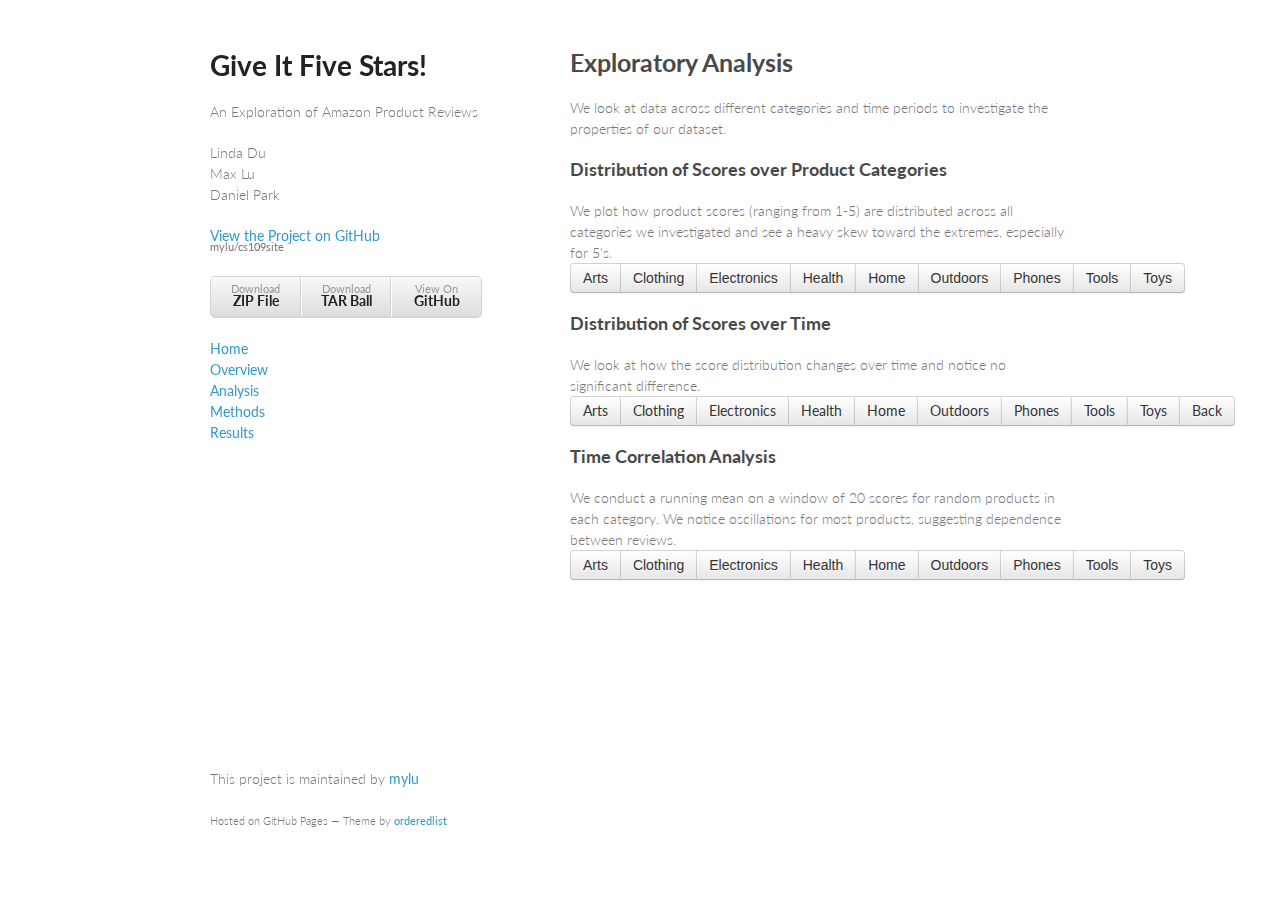
<file: analysis8.html>
<!doctype html>
<html>
  <head>
    <meta charset="utf-8">
    <meta http-equiv="X-UA-Compatible" content="chrome=1">
    <title>Give It Five Stars! by mylu</title>

    <link rel="stylesheet" href="stylesheets/styles.css">
    <link rel="stylesheet" href="stylesheets/pygment_trac.css">
    <link href="stylesheets/bootstrap.css" rel="stylesheet"/>
            <script src="javascript/jquery-1.8.2.js"></script>
            
            <script>
              
function showTArt() {
    $('#time_dist').html('');
    html = "<img src=\"images/score_dist_by_year/Arts/Arts_by_year_2008.jpg\">";
    $('#time_dist').html(html);
}
function showTElectronics() {
    $('#time_dist').html('');
    html = "<img src=\"images/score_dist_by_year/Electronics/Electronics_by_year_2008.jpg\">";
    $('#time_dist').html(html);
}
function showTPhones() {
    $('#time_dist').html('');
    html = "<img src=\"images/score_dist_by_year/Cell_Phones_&_Accessories/Cell_Phones_&_Accessories_by_year_2008.jpg\">";
    $('#time_dist').html(html);
}
function showTClothing() {
    $('#time_dist').html('');
    html = "<img src=\"images/score_dist_by_year/Clothing_&_Accessories/Clothing_&_Accessories_by_year_2008.jpg\">";
    $('#time_dist').html(html);
}
function showTHealth() {
    $('#time_dist').html('');
    html = "<img src=\"images/score_dist_by_year/Health/Health_by_year_2008.jpg\">";
    $('#time_dist').html(html);
}
function showTHome() {
    $('#time_dist').html('');
    html = "<img src=\"images/score_dist_by_year/Home_&_Kitchen/Home_&_Kitchen_by_year_2008.jpg\">";
    $('#time_dist').html(html);
}
function showTOutdoors() {
    $('#time_dist').html('');
    html = "<img src=\"images/score_dist_by_year/Sports_&_Outdoors/Sports_&_Outdoors_by_year_2008.jpg\">";
    $('#time_dist').html(html);
}
function showTTools() {
    $('#time_dist').html('');
    html = "<img src=\"images/score_dist_by_year/Tools_&_Home_Improvement/Tools_&_Home_Improvement_by_year_2008.jpg\">";
    $('#time_dist').html(html);
}
function showTToys() {
    $('#time_dist').html('');
    html = "<img src=\"images/score_dist_by_year/Toys_&_Games/Toys_&_Games_by_year_2008.jpg\">";
    $('#time_dist').html(html);
}

function showCatArt() {
    $('#cat_dist').html('');
    html = "<img src=\"images/scoredists/Arts_scoredist.jpg\" alt=\"Arts Score Dist\">";
    $('#cat_dist').html(html);
}
function showCatClothing() {
    $('#cat_dist').html('');
    html = "<img src=\"images/scoredists/Clothing_&_Accessories_scoredist.jpg\" alt=\"Clothing Score Dist\">";
    $('#cat_dist').html(html);
}
function showCatElectronics() {
    $('#cat_dist').html('');
    html = "<img src=\"images/scoredists/Electronics_scoredist.jpg\" alt=\"Electronics Score Dist\">";
    $('#cat_dist').html(html);
}
function showCatHealth() {
    $('#cat_dist').html('');
    html = "<img src=\"images/scoredists/Health_scoredist.jpg\" alt=\"Health Score Dist\">";
    $('#cat_dist').html(html);
}
function showCatHome() {
    $('#cat_dist').html('');
    html = "<img src=\"images/scoredists/Home_&_Kitchen_scoredist.jpg\" alt=\"Home Score Dist\">";
    $('#cat_dist').html(html);
}
function showCatOutdoors() {
    $('#cat_dist').html('');
    html = "<img src=\"images/scoredists/Sports_&_Outdoors_scoredist.jpg\" alt=\"Outdoors Score Dist\">";
    $('#cat_dist').html(html);
}
function showCatPhones() {
    $('#cat_dist').html('');
    html = "<img src=\"images/scoredists/Cell_Phones_&_Accessories_scoredist.jpg\" alt=\"Phones Score Dist\">";
    $('#cat_dist').html(html);
}
function showCatTools() {
    $('#cat_dist').html('');
    html = "<img src=\"images/scoredists/Tools_&_Home_Improvement_scoredist.jpg\" alt=\"Tools Score Dist\">";
    $('#cat_dist').html(html);
}
function showCatToys() {
    $('#cat_dist').html('');
    html = "<img src=\"images/scoredists/Toys_&_Games_scoredist.jpg\" alt=\"Toys Score Dist\">";
    $('#cat_dist').html(html);
}
function showMAArt() {
    $('#time_corr').html('');
    html = "<div id=\"myCarousel\" class=\"carousel slide\"><div class=\"carousel-inner\" width=\"100%\" height=\"100%\">";
    html += "<div class=\"item\"><img src=\"images/ma_analysis/Arts/Arts_ma_analysis_B0000CBK1L.jpg\"/>";
    html += "</div><div class=\"item\"><img src=\"images/ma_analysis/Arts/Arts_ma_analysis_B000EOX28E.jpg\"/>";
    html += "</div><div class=\"item\"><img src=\"images/ma_analysis/Arts/Arts_ma_analysis_B000F7DPEQ.jpg\" />";
    html += "</div><div class=\"item\"><img src=\"images/ma_analysis/Arts/Arts_ma_analysis_B000JQM1DE.jpg\" />";
    html += "</div><div class=\"item\"><img src=\"images/ma_analysis/Arts/Arts_ma_analysis_B000NK5VY2.jpg\" />";
    html += "</div><div class=\"item\"><img src=\"images/ma_analysis/Arts/Arts_ma_analysis_B0002KHBS2.jpg\" />";
    html += "</div></div><a class=\"carousel-control left\" href=\"#myCarousel\" data-slide=\"prev\">‹</a>"; 
    html += "<a class=\"carousel-control right\" href=\"#myCarousel\" data-slide=\"next\">›</a></div>";
    $('#time_corr').html(html);
}
function showMAClothing() {
    $('#time_corr').html('');
    html = "<div id=\"myCarousel\" class=\"carousel slide\"><div class=\"carousel-inner\" width=\"100%\" height=\"100%\">";
    html += "<div class=\"item\"><img src=\"images/ma_analysis/Clothing_&_Accessories/Clothing_&_Accessories_ma_analysis_B000ID49Y2.jpg\"/>";
    html += "</div><div class=\"item\"><img src=\"images/ma_analysis/Clothing_&_Accessories/Clothing_&_Accessories_ma_analysis_B000ID49Y2.jpg\"/>";
    html += "</div><div class=\"item\"><img src=\"images/ma_analysis/Clothing_&_Accessories/Clothing_&_Accessories_ma_analysis_B000ID49Z6.jpg\" />";
    html += "</div><div class=\"item\"><img src=\"images/ma_analysis/Clothing_&_Accessories/Clothing_&_Accessories_ma_analysis_B000ND1YKE.jpg\" />";
    html += "</div><div class=\"item\"><img src=\"images/ma_analysis/Clothing_&_Accessories/Clothing_&_Accessories_ma_analysis_B00016QOZS.jpg\" />";
    html += "</div><div class=\"item\"><img src=\"images/ma_analysis/Clothing_&_Accessories/Clothing_&_Accessories_ma_analysis_B00016QPBQ.jpg\" />";
    html += "</div><div class=\"item\"><img src=\"images/ma_analysis/Clothing_&_Accessories/Clothing_&_Accessories_ma_analysis_B00062NPEK.jpg\"/>";
    html += "</div></div><a class=\"carousel-control left\" href=\"#myCarousel\" data-slide=\"prev\">‹</a>"; 
    html += "<a class=\"carousel-control right\" href=\"#myCarousel\" data-slide=\"next\">›</a></div>";
    $('#time_corr').html(html);
}
function showMAElectronics() {
    $('#time_corr').html('');
    html = "<div id=\"myCarousel\" class=\"carousel slide\"><div class=\"carousel-inner\" width=\"100%\" height=\"100%\">";
    html += "<div class=\"item\"><img src=\"images/ma_analysis/Electronics/Electronics_ma_analysis_B000BYCKU8.jpg\"/>";
    html += "</div><div class=\"item\"><img src=\"images/ma_analysis/Electronics/Electronics_ma_analysis_B000BYCKU8.jpg\"/>";
    html += "</div><div class=\"item\"><img src=\"images/ma_analysis/Electronics/Electronics_ma_analysis_B000IHGJ50.jpg\" />";
    html += "</div><div class=\"item\"><img src=\"images/ma_analysis/Electronics/Electronics_ma_analysis_B000M2GYF6.jpg\" />";
    html += "</div><div class=\"item\"><img src=\"images/ma_analysis/Electronics/Electronics_ma_analysis_B0002MQGOK.jpg\" />";
    html += "</div><div class=\"item\"><img src=\"images/ma_analysis/Electronics/Electronics_ma_analysis_B00008VF63.jpg\" />";
    html += "</div><div class=\"item\"><img src=\"images/ma_analysis/Electronics/Electronics_ma_analysis_B00063LTSS.jpg\"/>";
    html += "</div></div><a class=\"carousel-control left\" href=\"#myCarousel\" data-slide=\"prev\">‹</a>"; 
    html += "<a class=\"carousel-control right\" href=\"#myCarousel\" data-slide=\"next\">›</a></div>";
    $('#time_corr').html(html);
}
function showMAHealth() {
    $('#time_corr').html('');
    html = "<div id=\"myCarousel\" class=\"carousel slide\"><div class=\"carousel-inner\" width=\"100%\" height=\"100%\">";
    html += "<div class=\"item\"><img src=\"images/ma_analysis/Health/Health_ma_analysis_B000A23CQM.jpg\"/>";
    html += "</div><div class=\"item\"><img src=\"images/ma_analysis/Health/Health_ma_analysis_B000GC1YAC.jpg\"/>";
    html += "</div><div class=\"item\"><img src=\"images/ma_analysis/Health/Health_ma_analysis_B000JRP2XO.jpg\" />";
    html += "</div><div class=\"item\"><img src=\"images/ma_analysis/Health/Health_ma_analysis_B000NBQUNW.jpg\" />";
    html += "</div><div class=\"item\"><img src=\"images/ma_analysis/Health/Health_ma_analysis_B000NL0T1G.jpg\" />";
    html += "</div><div class=\"item\"><img src=\"images/ma_analysis/Health/Health_ma_analysis_B0009MFUOA.jpg\" />";
    html += "</div></div><a class=\"carousel-control left\" href=\"#myCarousel\" data-slide=\"prev\">‹</a>"; 
    html += "<a class=\"carousel-control right\" href=\"#myCarousel\" data-slide=\"next\">›</a></div>";
    $('#time_corr').html(html);
}
function showMAHome() {
    $('#time_corr').html('');
    html = "<div id=\"myCarousel\" class=\"carousel slide\"><div class=\"carousel-inner\" width=\"100%\" height=\"100%\">";
    html += "<div class=\"item\"><img src=\"images/ma_analysis/Home_&_Kitchen/Home_&_Kitchen_ma_analysis_B000EPLK6O.jpg\"/>";
    html += "</div><div class=\"item\"><img src=\"images/ma_analysis/Home_&_Kitchen/Home_&_Kitchen_ma_analysis_B000OUY2QO.jpg\"/>";
    html += "</div><div class=\"item\"><img src=\"images/ma_analysis/Home_&_Kitchen/Home_&_Kitchen_ma_analysis_B00004YNX3.jpg\" />";
    html += "</div><div class=\"item\"><img src=\"images/ma_analysis/Home_&_Kitchen/Home_&_Kitchen_ma_analysis_B0006HVVFK.jpg\" />";
    html += "</div><div class=\"item\"><img src=\"images/ma_analysis/Home_&_Kitchen/Home_&_Kitchen_ma_analysis_B00030CGKY.jpg\" />";
    html += "</div><div class=\"item\"><img src=\"images/ma_analysis/Home_&_Kitchen/Home_&_Kitchen_ma_analysis_B000246GSE.jpg\" />";
    html += "</div></div><a class=\"carousel-control left\" href=\"#myCarousel\" data-slide=\"prev\">‹</a>"; 
    html += "<a class=\"carousel-control right\" href=\"#myCarousel\" data-slide=\"next\">›</a></div>";
    $('#time_corr').html(html);
}
function showMAOutdoors() {
    $('#time_corr').html('');
    html = "<div id=\"myCarousel\" class=\"carousel slide\"><div class=\"carousel-inner\" width=\"100%\" height=\"100%\">";
    html += "<div class=\"item\"><img src=\"images/ma_analysis/Sports_&_Outdoors/Sports_&_Outdoors_ma_analysis_B000ACAMJC.jpg\"/>";
    html += "</div><div class=\"item\"><img src=\"images/ma_analysis/Sports_&_Outdoors/Sports_&_Outdoors_ma_analysis_B000AMUFPS.jpg\"/>";
    html += "</div><div class=\"item\"><img src=\"images/ma_analysis/Sports_&_Outdoors/Sports_&_Outdoors_ma_analysis_B000EHYZKK.jpg\" />";
    html += "</div><div class=\"item\"><img src=\"images/ma_analysis/Sports_&_Outdoors/Sports_&_Outdoors_ma_analysis_B000KIMTCY.jpg\" />";
    html += "</div><div class=\"item\"><img src=\"images/ma_analysis/Sports_&_Outdoors/Sports_&_Outdoors_ma_analysis_B000PH1WPA.jpg\" />";
    html += "</div><div class=\"item\"><img src=\"images/ma_analysis/Sports_&_Outdoors/Sports_&_Outdoors_ma_analysis_B000SVI0FS.jpg\" />";
    html += "</div></div><a class=\"carousel-control left\" href=\"#myCarousel\" data-slide=\"prev\">‹</a>"; 
    html += "<a class=\"carousel-control right\" href=\"#myCarousel\" data-slide=\"next\">›</a></div>";
    $('#time_corr').html(html);
}
function showMAPhones() {
    $('#time_corr').html('');
    html = "<div id=\"myCarousel\" class=\"carousel slide\"><div class=\"carousel-inner\" width=\"100%\" height=\"100%\">";
    html += "<div class=\"item\"><img src=\"images/ma_analysis/Cell_Phones_&_Accessories/Cell_Phones_&_Accessories_ma_analysis_B0000ALPBP.jpg\"/>";
    html += "</div><div class=\"item\"><img src=\"images/ma_analysis/Cell_Phones_&_Accessories/Cell_Phones_&_Accessories_ma_analysis_B0000ALPBP.jpg\"/>";
    html += "</div><div class=\"item\"><img src=\"images/ma_analysis/Cell_Phones_&_Accessories/Cell_Phones_&_Accessories_ma_analysis_B000EYTBOS.jpg\" />";
    html += "</div><div class=\"item\"><img src=\"images/ma_analysis/Cell_Phones_&_Accessories/Cell_Phones_&_Accessories_ma_analysis_B000IN5ZHM.jpg\" />";
    html += "</div><div class=\"item\"><img src=\"images/ma_analysis/Cell_Phones_&_Accessories/Cell_Phones_&_Accessories_ma_analysis_B000J2XZ1K.jpg\" />";
    html += "</div><div class=\"item\"><img src=\"images/ma_analysis/Cell_Phones_&_Accessories/Cell_Phones_&_Accessories_ma_analysis_B0002WRGHG.jpg\" />";
    html += "</div><div class=\"item\"><img src=\"images/ma_analysis/Cell_Phones_&_Accessories/Cell_Phones_&_Accessories_ma_analysis_B0009B0IX4.jpg\" />";
    html += "</div></div><a class=\"carousel-control left\" href=\"#myCarousel\" data-slide=\"prev\">‹</a>"; 
    html += "<a class=\"carousel-control right\" href=\"#myCarousel\" data-slide=\"next\">›</a></div>";
    $('#time_corr').html(html);
}
function showMATools() {
    $('#time_corr').html('');
    html = "<div id=\"myCarousel\" class=\"carousel slide\"><div class=\"carousel-inner\" width=\"100%\" height=\"100%\">";
    html += "<div class=\"item\"><img src=\"images/ma_analysis/Tools_&_Home_Improvement/Tools_&_Home_Improvement_ma_analysis_B0000AUSOL.jpg\"/>";
    html += "</div><div class=\"item\"><img src=\"images/ma_analysis/Tools_&_Home_Improvement/Tools_&_Home_Improvement_ma_analysis_B000DZGN7Q.jpg\"/>";
    html += "</div><div class=\"item\"><img src=\"images/ma_analysis/Tools_&_Home_Improvement/Tools_&_Home_Improvement_ma_analysis_B000G837TW.jpg\" />";
    html += "</div><div class=\"item\"><img src=\"images/ma_analysis/Tools_&_Home_Improvement/Tools_&_Home_Improvement_ma_analysis_B000IXAJZA.jpg\" />";
    html += "</div><div class=\"item\"><img src=\"images/ma_analysis/Tools_&_Home_Improvement/Tools_&_Home_Improvement_ma_analysis_B000PICTYC.jpg\" />";
    html += "</div><div class=\"item\"><img src=\"images/ma_analysis/Tools_&_Home_Improvement/Tools_&_Home_Improvement_ma_analysis_B00004RAMT.jpg\" />";
    html += "</div></div><a class=\"carousel-control left\" href=\"#myCarousel\" data-slide=\"prev\">‹</a>"; 
    html += "<a class=\"carousel-control right\" href=\"#myCarousel\" data-slide=\"next\">›</a></div>";
    $('#time_corr').html(html);
}
function showMAToys() {
    $('#time_corr').html('');
    html = "<div id=\"myCarousel\" class=\"carousel slide\"><div class=\"carousel-inner\" width=\"100%\" height=\"100%\">";
    html += "<div class=\"item\"><img src=\"images/ma_analysis/Toys_&_Games/Toys_&_Games_ma_analysis_B000BTNQUQ.jpg\"/>";
    html += "</div><div class=\"item\"><img src=\"images/ma_analysis/Toys_&_Games/Toys_&_Games_ma_analysis_B00000ISC5.jpg\"/>";
    html += "</div><div class=\"item\"><img src=\"images/ma_analysis/Toys_&_Games/Toys_&_Games_ma_analysis_B00004TFLB.jpg\" />";
    html += "</div><div class=\"item\"><img src=\"images/ma_analysis/Toys_&_Games/Toys_&_Games_ma_analysis_B00005AWB5.jpg\" />";
    html += "</div><div class=\"item\"><img src=\"images/ma_analysis/Toys_&_Games/Toys_&_Games_ma_analysis_B00008W72D.jpg\" />";
    html += "</div><div class=\"item\"><img src=\"images/ma_analysis/Toys_&_Games/Toys_&_Games_ma_analysis_B000063XO3.jpg\" />";
    html += "</div></div><a class=\"carousel-control left\" href=\"#myCarousel\" data-slide=\"prev\">‹</a>"; 
    html += "<a class=\"carousel-control right\" href=\"#myCarousel\" data-slide=\"next\">›</a></div>";
    $('#time_corr').html(html);
}

$(document).ready(function () {
    $('#cat_art').click(showCatArt);
    $('#cat_clothing').click(showCatClothing);
    $('#cat_electronics').click(showCatElectronics);
    $('#cat_health').click(showCatHealth);
    $('#cat_home').click(showCatHome);
    $('#cat_outdoors').click(showCatOutdoors);
    $('#cat_phones').click(showCatPhones);
    $('#cat_tools').click(showCatTools);
    $('#cat_toys').click(showCatToys);
    $('#ma_art').click(showMAArt);
    $('#ma_clothing').click(showMAClothing);
    $('#ma_electronics').click(showMAElectronics);
    $('#ma_health').click(showMAHealth);
    $('#ma_home').click(showMAHome);
    $('#ma_outdoors').click(showMAOutdoors);
    $('#ma_phones').click(showMAPhones);
    $('#ma_tools').click(showMATools);
    $('#ma_toys').click(showMAToys);
    $('#tart').click(showTArt);
    $('#tclothing').click(showTClothing);
    $('#telectronics').click(showTElectronics);
    $('#thealth').click(showTHealth);
    $('#thome').click(showTHome);
    $('#toutdoors').click(showTOutdoors);
    $('#tphones').click(showTPhones);
    $('#ttools').click(showTTools);
    $('#ttoys').click(showTToys);
    
});
            </script>
            
            
            
            
        <link href="stylesheets/bootstrap-responsive.css" rel="stylesheet"/>
        <link href="stylesheets/styles.css" rel="stylesheet"/>
        <script src="javascript/bootstrap.js"></script>
        <meta name="viewport" content="width=device-width, initial-scale=1, user-scalable=no">
    <!--[if lt IE 9]>
    <script src="//html5shiv.googlecode.com/svn/trunk/html5.js"></script>
    <![endif]-->
  </head>
  <body>
    <div class="wrapper">
      <header>
        <h1>Give It Five Stars!</h1>
<p>An Exploration of Amazon Product Reviews</p>
        <p>
        Linda Du</br>
        Max Lu</br>
        Daniel Park</p>
        

        <p class="view"><a href="https://github.com/mylu/cs109site">View the Project on GitHub <small>mylu/cs109site</small></a></p>


        <ul>
          <li><a href="https://github.com/mylu/cs109site/zipball/master">Download <strong>ZIP File</strong></a></li>
          <li><a href="https://github.com/mylu/cs109site/tarball/master">Download <strong>TAR Ball</strong></a></li>
          <li><a href="https://github.com/mylu/cs109site">View On <strong>GitHub</strong></a></li>
        </ul>
        <a href="index.html">Home</a><br>
        <a href="overview.html">Overview</a><br>
        <a href="analysis.html">Analysis</a><br>
        <a href="methods.html">Methods</a><br>
        <a href="results.html">Results</a><br>
      </header>
      <section>
        <h3>Exploratory Analysis</h3>
        We look at data across different categories and time periods to investigate the properties of our dataset.</br>
        </br>
        <h4>Distribution of Scores over Product Categories</h4>
        We plot how product scores (ranging from 1-5) are distributed across all categories we investigated and see a heavy skew toward the extremes, especially for 5's.
        <div id="cat_dist">
        </div>
        <div class="btn-group" role="group" aria-label="...">
        <button type="button" class="btn btn-default" id="cat_art">Arts</button>
        <button type="button" class="btn btn-default" id="cat_clothing">Clothing</button>
        <button type="button" class="btn btn-default" id="cat_electronics">Electronics</button>
        <button type="button" class="btn btn-default" id="cat_health">Health</button>
        <button type="button" class="btn btn-default" id="cat_home">Home</button>
        <button type="button" class="btn btn-default" id="cat_outdoors">Outdoors</button>
        <button type="button" class="btn btn-default" id="cat_phones">Phones</button>
        <button type="button" class="btn btn-default" id="cat_tools">Tools</button>
        <button type="button" class="btn btn-default" id="cat_toys">Toys</button>
        </div>
        </br></br>
        <h4>Distribution of Scores over Time</h4>
        We look at how the score distribution changes over time and notice no significant difference.
        <div id="time_dist">
        </div>
        <div class="btn-group" role="group" aria-label="...">
        <a class="btn btn-default" id="tart">Arts</a>
        <a class="btn btn-default" id="tclothing">Clothing</a>
        <a class="btn btn-default" id="telectronics">Electronics</a>
        <a class="btn btn-default" id="thealth">Health</a>
        <a class="btn btn-default" id="thome">Home</a>
        <a class="btn btn-default" id="toutdoors">Outdoors</a>
        <a class="btn btn-default" id="tphones">Phones</a>
        <a class="btn btn-default" id="ttools">Tools</a>
        <a class="btn btn-default" id="ttoys">Toys</a>
        <a href="analysis.html" class="btn btn-default" id="back">Back</a>
        </div>
        </br>
        </br>
        <h4>Time Correlation Analysis</h4>
        We conduct a running mean on a window of 20 scores for random products in each category. We notice oscillations for most products, suggesting dependence between reviews.
        <div id="time_corr">
        </div>
        <div class="btn-group" role="group" aria-label="...">
        <button type="button" class="btn btn-default" id="ma_art">Arts</button>
        <button type="button" class="btn btn-default" id="ma_clothing">Clothing</button>
        <button type="button" class="btn btn-default" id="ma_electronics">Electronics</button>
        <button type="button" class="btn btn-default" id="ma_health">Health</button>
        <button type="button" class="btn btn-default" id="ma_home">Home</button>
        <button type="button" class="btn btn-default" id="ma_outdoors">Outdoors</button>
        <button type="button" class="btn btn-default" id="ma_phones">Phones</button>
        <button type="button" class="btn btn-default" id="ma_tools">Tools</button>
        <button type="button" class="btn btn-default" id="ma_toys">Toys</button>
        </div>


</section>
      <footer>
        <p>This project is maintained by <a href="https://github.com/mylu">mylu</a></p>
        <p><small>Hosted on GitHub Pages &mdash; Theme by <a href="https://github.com/orderedlist">orderedlist</a></small></p>
      </footer>
    </div>
    <script src="javascripts/scale.fix.js"></script>
    
  </body>
</html>
</file>
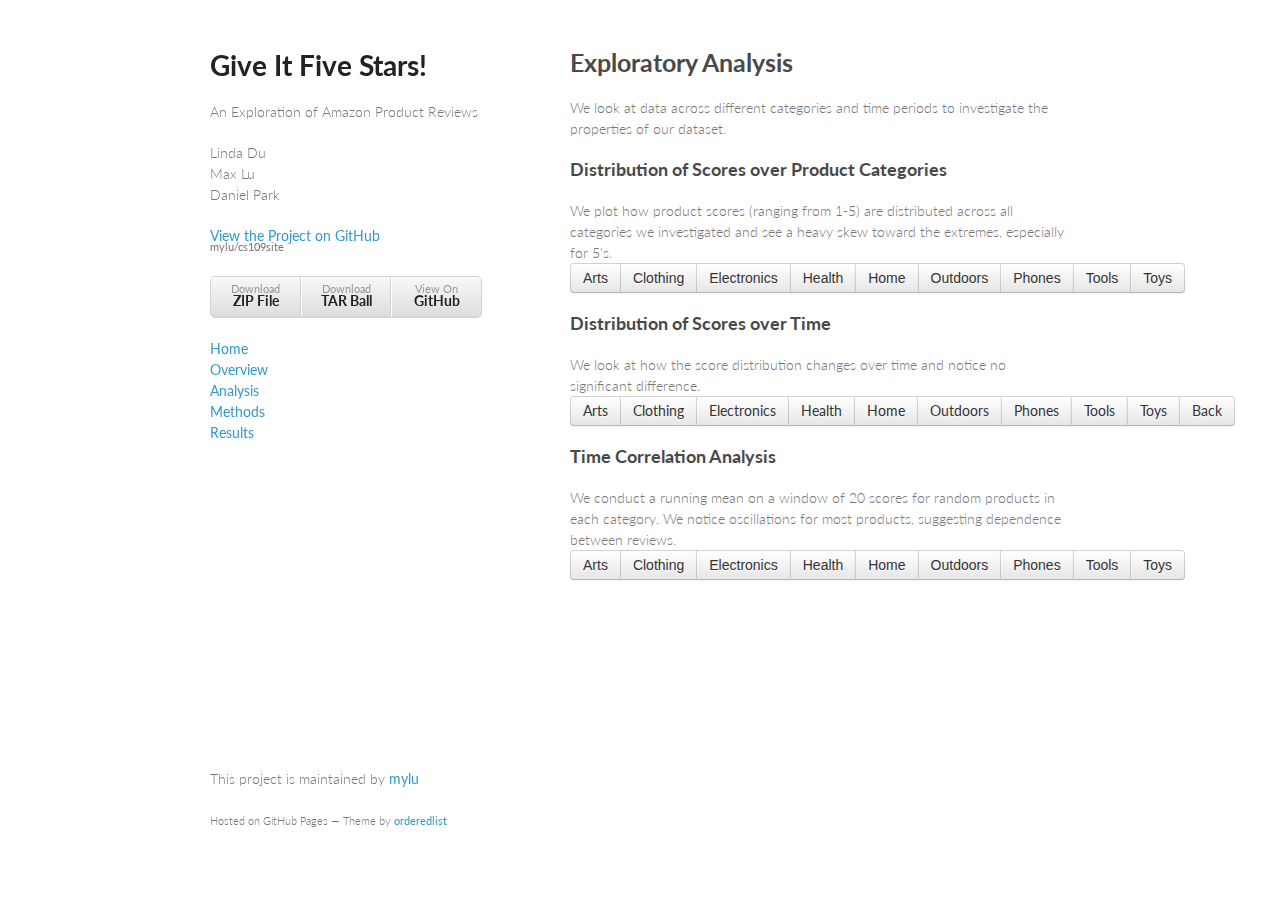
<file: analysis9.html>
<!doctype html>
<html>
  <head>
    <meta charset="utf-8">
    <meta http-equiv="X-UA-Compatible" content="chrome=1">
    <title>Give It Five Stars! by mylu</title>

    <link rel="stylesheet" href="stylesheets/styles.css">
    <link rel="stylesheet" href="stylesheets/pygment_trac.css">
    <link href="stylesheets/bootstrap.css" rel="stylesheet"/>
            <script src="javascript/jquery-1.8.2.js"></script>
            
            <script>
              
function showTArt() {
    $('#time_dist').html('');
    html = "<img src=\"images/score_dist_by_year/Arts/Arts_by_year_2009.jpg\">";
    $('#time_dist').html(html);
}
function showTElectronics() {
    $('#time_dist').html('');
    html = "<img src=\"images/score_dist_by_year/Electronics/Electronics_by_year_2009.jpg\">";
    $('#time_dist').html(html);
}
function showTPhones() {
    $('#time_dist').html('');
    html = "<img src=\"images/score_dist_by_year/Cell_Phones_&_Accessories/Cell_Phones_&_Accessories_by_year_2009.jpg\">";
    $('#time_dist').html(html);
}
function showTClothing() {
    $('#time_dist').html('');
    html = "<img src=\"images/score_dist_by_year/Clothing_&_Accessories/Clothing_&_Accessories_by_year_2009.jpg\">";
    $('#time_dist').html(html);
}
function showTHealth() {
    $('#time_dist').html('');
    html = "<img src=\"images/score_dist_by_year/Health/Health_by_year_2009.jpg\">";
    $('#time_dist').html(html);
}
function showTHome() {
    $('#time_dist').html('');
    html = "<img src=\"images/score_dist_by_year/Home_&_Kitchen/Home_&_Kitchen_by_year_2009.jpg\">";
    $('#time_dist').html(html);
}
function showTOutdoors() {
    $('#time_dist').html('');
    html = "<img src=\"images/score_dist_by_year/Sports_&_Outdoors/Sports_&_Outdoors_by_year_2009.jpg\">";
    $('#time_dist').html(html);
}
function showTTools() {
    $('#time_dist').html('');
    html = "<img src=\"images/score_dist_by_year/Tools_&_Home_Improvement/Tools_&_Home_Improvement_by_year_2009.jpg\">";
    $('#time_dist').html(html);
}
function showTToys() {
    $('#time_dist').html('');
    html = "<img src=\"images/score_dist_by_year/Toys_&_Games/Toys_&_Games_by_year_2009.jpg\">";
    $('#time_dist').html(html);
}

function showCatArt() {
    $('#cat_dist').html('');
    html = "<img src=\"images/scoredists/Arts_scoredist.jpg\" alt=\"Arts Score Dist\">";
    $('#cat_dist').html(html);
}
function showCatClothing() {
    $('#cat_dist').html('');
    html = "<img src=\"images/scoredists/Clothing_&_Accessories_scoredist.jpg\" alt=\"Clothing Score Dist\">";
    $('#cat_dist').html(html);
}
function showCatElectronics() {
    $('#cat_dist').html('');
    html = "<img src=\"images/scoredists/Electronics_scoredist.jpg\" alt=\"Electronics Score Dist\">";
    $('#cat_dist').html(html);
}
function showCatHealth() {
    $('#cat_dist').html('');
    html = "<img src=\"images/scoredists/Health_scoredist.jpg\" alt=\"Health Score Dist\">";
    $('#cat_dist').html(html);
}
function showCatHome() {
    $('#cat_dist').html('');
    html = "<img src=\"images/scoredists/Home_&_Kitchen_scoredist.jpg\" alt=\"Home Score Dist\">";
    $('#cat_dist').html(html);
}
function showCatOutdoors() {
    $('#cat_dist').html('');
    html = "<img src=\"images/scoredists/Sports_&_Outdoors_scoredist.jpg\" alt=\"Outdoors Score Dist\">";
    $('#cat_dist').html(html);
}
function showCatPhones() {
    $('#cat_dist').html('');
    html = "<img src=\"images/scoredists/Cell_Phones_&_Accessories_scoredist.jpg\" alt=\"Phones Score Dist\">";
    $('#cat_dist').html(html);
}
function showCatTools() {
    $('#cat_dist').html('');
    html = "<img src=\"images/scoredists/Tools_&_Home_Improvement_scoredist.jpg\" alt=\"Tools Score Dist\">";
    $('#cat_dist').html(html);
}
function showCatToys() {
    $('#cat_dist').html('');
    html = "<img src=\"images/scoredists/Toys_&_Games_scoredist.jpg\" alt=\"Toys Score Dist\">";
    $('#cat_dist').html(html);
}
function showMAArt() {
    $('#time_corr').html('');
    html = "<div id=\"myCarousel\" class=\"carousel slide\"><div class=\"carousel-inner\" width=\"100%\" height=\"100%\">";
    html += "<div class=\"item\"><img src=\"images/ma_analysis/Arts/Arts_ma_analysis_B0000CBK1L.jpg\"/>";
    html += "</div><div class=\"item\"><img src=\"images/ma_analysis/Arts/Arts_ma_analysis_B000EOX28E.jpg\"/>";
    html += "</div><div class=\"item\"><img src=\"images/ma_analysis/Arts/Arts_ma_analysis_B000F7DPEQ.jpg\" />";
    html += "</div><div class=\"item\"><img src=\"images/ma_analysis/Arts/Arts_ma_analysis_B000JQM1DE.jpg\" />";
    html += "</div><div class=\"item\"><img src=\"images/ma_analysis/Arts/Arts_ma_analysis_B000NK5VY2.jpg\" />";
    html += "</div><div class=\"item\"><img src=\"images/ma_analysis/Arts/Arts_ma_analysis_B0002KHBS2.jpg\" />";
    html += "</div></div><a class=\"carousel-control left\" href=\"#myCarousel\" data-slide=\"prev\">‹</a>"; 
    html += "<a class=\"carousel-control right\" href=\"#myCarousel\" data-slide=\"next\">›</a></div>";
    $('#time_corr').html(html);
}
function showMAClothing() {
    $('#time_corr').html('');
    html = "<div id=\"myCarousel\" class=\"carousel slide\"><div class=\"carousel-inner\" width=\"100%\" height=\"100%\">";
    html += "<div class=\"item\"><img src=\"images/ma_analysis/Clothing_&_Accessories/Clothing_&_Accessories_ma_analysis_B000ID49Y2.jpg\"/>";
    html += "</div><div class=\"item\"><img src=\"images/ma_analysis/Clothing_&_Accessories/Clothing_&_Accessories_ma_analysis_B000ID49Y2.jpg\"/>";
    html += "</div><div class=\"item\"><img src=\"images/ma_analysis/Clothing_&_Accessories/Clothing_&_Accessories_ma_analysis_B000ID49Z6.jpg\" />";
    html += "</div><div class=\"item\"><img src=\"images/ma_analysis/Clothing_&_Accessories/Clothing_&_Accessories_ma_analysis_B000ND1YKE.jpg\" />";
    html += "</div><div class=\"item\"><img src=\"images/ma_analysis/Clothing_&_Accessories/Clothing_&_Accessories_ma_analysis_B00016QOZS.jpg\" />";
    html += "</div><div class=\"item\"><img src=\"images/ma_analysis/Clothing_&_Accessories/Clothing_&_Accessories_ma_analysis_B00016QPBQ.jpg\" />";
    html += "</div><div class=\"item\"><img src=\"images/ma_analysis/Clothing_&_Accessories/Clothing_&_Accessories_ma_analysis_B00062NPEK.jpg\"/>";
    html += "</div></div><a class=\"carousel-control left\" href=\"#myCarousel\" data-slide=\"prev\">‹</a>"; 
    html += "<a class=\"carousel-control right\" href=\"#myCarousel\" data-slide=\"next\">›</a></div>";
    $('#time_corr').html(html);
}
function showMAElectronics() {
    $('#time_corr').html('');
    html = "<div id=\"myCarousel\" class=\"carousel slide\"><div class=\"carousel-inner\" width=\"100%\" height=\"100%\">";
    html += "<div class=\"item\"><img src=\"images/ma_analysis/Electronics/Electronics_ma_analysis_B000BYCKU8.jpg\"/>";
    html += "</div><div class=\"item\"><img src=\"images/ma_analysis/Electronics/Electronics_ma_analysis_B000BYCKU8.jpg\"/>";
    html += "</div><div class=\"item\"><img src=\"images/ma_analysis/Electronics/Electronics_ma_analysis_B000IHGJ50.jpg\" />";
    html += "</div><div class=\"item\"><img src=\"images/ma_analysis/Electronics/Electronics_ma_analysis_B000M2GYF6.jpg\" />";
    html += "</div><div class=\"item\"><img src=\"images/ma_analysis/Electronics/Electronics_ma_analysis_B0002MQGOK.jpg\" />";
    html += "</div><div class=\"item\"><img src=\"images/ma_analysis/Electronics/Electronics_ma_analysis_B00008VF63.jpg\" />";
    html += "</div><div class=\"item\"><img src=\"images/ma_analysis/Electronics/Electronics_ma_analysis_B00063LTSS.jpg\"/>";
    html += "</div></div><a class=\"carousel-control left\" href=\"#myCarousel\" data-slide=\"prev\">‹</a>"; 
    html += "<a class=\"carousel-control right\" href=\"#myCarousel\" data-slide=\"next\">›</a></div>";
    $('#time_corr').html(html);
}
function showMAHealth() {
    $('#time_corr').html('');
    html = "<div id=\"myCarousel\" class=\"carousel slide\"><div class=\"carousel-inner\" width=\"100%\" height=\"100%\">";
    html += "<div class=\"item\"><img src=\"images/ma_analysis/Health/Health_ma_analysis_B000A23CQM.jpg\"/>";
    html += "</div><div class=\"item\"><img src=\"images/ma_analysis/Health/Health_ma_analysis_B000GC1YAC.jpg\"/>";
    html += "</div><div class=\"item\"><img src=\"images/ma_analysis/Health/Health_ma_analysis_B000JRP2XO.jpg\" />";
    html += "</div><div class=\"item\"><img src=\"images/ma_analysis/Health/Health_ma_analysis_B000NBQUNW.jpg\" />";
    html += "</div><div class=\"item\"><img src=\"images/ma_analysis/Health/Health_ma_analysis_B000NL0T1G.jpg\" />";
    html += "</div><div class=\"item\"><img src=\"images/ma_analysis/Health/Health_ma_analysis_B0009MFUOA.jpg\" />";
    html += "</div></div><a class=\"carousel-control left\" href=\"#myCarousel\" data-slide=\"prev\">‹</a>"; 
    html += "<a class=\"carousel-control right\" href=\"#myCarousel\" data-slide=\"next\">›</a></div>";
    $('#time_corr').html(html);
}
function showMAHome() {
    $('#time_corr').html('');
    html = "<div id=\"myCarousel\" class=\"carousel slide\"><div class=\"carousel-inner\" width=\"100%\" height=\"100%\">";
    html += "<div class=\"item\"><img src=\"images/ma_analysis/Home_&_Kitchen/Home_&_Kitchen_ma_analysis_B000EPLK6O.jpg\"/>";
    html += "</div><div class=\"item\"><img src=\"images/ma_analysis/Home_&_Kitchen/Home_&_Kitchen_ma_analysis_B000OUY2QO.jpg\"/>";
    html += "</div><div class=\"item\"><img src=\"images/ma_analysis/Home_&_Kitchen/Home_&_Kitchen_ma_analysis_B00004YNX3.jpg\" />";
    html += "</div><div class=\"item\"><img src=\"images/ma_analysis/Home_&_Kitchen/Home_&_Kitchen_ma_analysis_B0006HVVFK.jpg\" />";
    html += "</div><div class=\"item\"><img src=\"images/ma_analysis/Home_&_Kitchen/Home_&_Kitchen_ma_analysis_B00030CGKY.jpg\" />";
    html += "</div><div class=\"item\"><img src=\"images/ma_analysis/Home_&_Kitchen/Home_&_Kitchen_ma_analysis_B000246GSE.jpg\" />";
    html += "</div></div><a class=\"carousel-control left\" href=\"#myCarousel\" data-slide=\"prev\">‹</a>"; 
    html += "<a class=\"carousel-control right\" href=\"#myCarousel\" data-slide=\"next\">›</a></div>";
    $('#time_corr').html(html);
}
function showMAOutdoors() {
    $('#time_corr').html('');
    html = "<div id=\"myCarousel\" class=\"carousel slide\"><div class=\"carousel-inner\" width=\"100%\" height=\"100%\">";
    html += "<div class=\"item\"><img src=\"images/ma_analysis/Sports_&_Outdoors/Sports_&_Outdoors_ma_analysis_B000ACAMJC.jpg\"/>";
    html += "</div><div class=\"item\"><img src=\"images/ma_analysis/Sports_&_Outdoors/Sports_&_Outdoors_ma_analysis_B000AMUFPS.jpg\"/>";
    html += "</div><div class=\"item\"><img src=\"images/ma_analysis/Sports_&_Outdoors/Sports_&_Outdoors_ma_analysis_B000EHYZKK.jpg\" />";
    html += "</div><div class=\"item\"><img src=\"images/ma_analysis/Sports_&_Outdoors/Sports_&_Outdoors_ma_analysis_B000KIMTCY.jpg\" />";
    html += "</div><div class=\"item\"><img src=\"images/ma_analysis/Sports_&_Outdoors/Sports_&_Outdoors_ma_analysis_B000PH1WPA.jpg\" />";
    html += "</div><div class=\"item\"><img src=\"images/ma_analysis/Sports_&_Outdoors/Sports_&_Outdoors_ma_analysis_B000SVI0FS.jpg\" />";
    html += "</div></div><a class=\"carousel-control left\" href=\"#myCarousel\" data-slide=\"prev\">‹</a>"; 
    html += "<a class=\"carousel-control right\" href=\"#myCarousel\" data-slide=\"next\">›</a></div>";
    $('#time_corr').html(html);
}
function showMAPhones() {
    $('#time_corr').html('');
    html = "<div id=\"myCarousel\" class=\"carousel slide\"><div class=\"carousel-inner\" width=\"100%\" height=\"100%\">";
    html += "<div class=\"item\"><img src=\"images/ma_analysis/Cell_Phones_&_Accessories/Cell_Phones_&_Accessories_ma_analysis_B0000ALPBP.jpg\"/>";
    html += "</div><div class=\"item\"><img src=\"images/ma_analysis/Cell_Phones_&_Accessories/Cell_Phones_&_Accessories_ma_analysis_B0000ALPBP.jpg\"/>";
    html += "</div><div class=\"item\"><img src=\"images/ma_analysis/Cell_Phones_&_Accessories/Cell_Phones_&_Accessories_ma_analysis_B000EYTBOS.jpg\" />";
    html += "</div><div class=\"item\"><img src=\"images/ma_analysis/Cell_Phones_&_Accessories/Cell_Phones_&_Accessories_ma_analysis_B000IN5ZHM.jpg\" />";
    html += "</div><div class=\"item\"><img src=\"images/ma_analysis/Cell_Phones_&_Accessories/Cell_Phones_&_Accessories_ma_analysis_B000J2XZ1K.jpg\" />";
    html += "</div><div class=\"item\"><img src=\"images/ma_analysis/Cell_Phones_&_Accessories/Cell_Phones_&_Accessories_ma_analysis_B0002WRGHG.jpg\" />";
    html += "</div><div class=\"item\"><img src=\"images/ma_analysis/Cell_Phones_&_Accessories/Cell_Phones_&_Accessories_ma_analysis_B0009B0IX4.jpg\" />";
    html += "</div></div><a class=\"carousel-control left\" href=\"#myCarousel\" data-slide=\"prev\">‹</a>"; 
    html += "<a class=\"carousel-control right\" href=\"#myCarousel\" data-slide=\"next\">›</a></div>";
    $('#time_corr').html(html);
}
function showMATools() {
    $('#time_corr').html('');
    html = "<div id=\"myCarousel\" class=\"carousel slide\"><div class=\"carousel-inner\" width=\"100%\" height=\"100%\">";
    html += "<div class=\"item\"><img src=\"images/ma_analysis/Tools_&_Home_Improvement/Tools_&_Home_Improvement_ma_analysis_B0000AUSOL.jpg\"/>";
    html += "</div><div class=\"item\"><img src=\"images/ma_analysis/Tools_&_Home_Improvement/Tools_&_Home_Improvement_ma_analysis_B000DZGN7Q.jpg\"/>";
    html += "</div><div class=\"item\"><img src=\"images/ma_analysis/Tools_&_Home_Improvement/Tools_&_Home_Improvement_ma_analysis_B000G837TW.jpg\" />";
    html += "</div><div class=\"item\"><img src=\"images/ma_analysis/Tools_&_Home_Improvement/Tools_&_Home_Improvement_ma_analysis_B000IXAJZA.jpg\" />";
    html += "</div><div class=\"item\"><img src=\"images/ma_analysis/Tools_&_Home_Improvement/Tools_&_Home_Improvement_ma_analysis_B000PICTYC.jpg\" />";
    html += "</div><div class=\"item\"><img src=\"images/ma_analysis/Tools_&_Home_Improvement/Tools_&_Home_Improvement_ma_analysis_B00004RAMT.jpg\" />";
    html += "</div></div><a class=\"carousel-control left\" href=\"#myCarousel\" data-slide=\"prev\">‹</a>"; 
    html += "<a class=\"carousel-control right\" href=\"#myCarousel\" data-slide=\"next\">›</a></div>";
    $('#time_corr').html(html);
}
function showMAToys() {
    $('#time_corr').html('');
    html = "<div id=\"myCarousel\" class=\"carousel slide\"><div class=\"carousel-inner\" width=\"100%\" height=\"100%\">";
    html += "<div class=\"item\"><img src=\"images/ma_analysis/Toys_&_Games/Toys_&_Games_ma_analysis_B000BTNQUQ.jpg\"/>";
    html += "</div><div class=\"item\"><img src=\"images/ma_analysis/Toys_&_Games/Toys_&_Games_ma_analysis_B00000ISC5.jpg\"/>";
    html += "</div><div class=\"item\"><img src=\"images/ma_analysis/Toys_&_Games/Toys_&_Games_ma_analysis_B00004TFLB.jpg\" />";
    html += "</div><div class=\"item\"><img src=\"images/ma_analysis/Toys_&_Games/Toys_&_Games_ma_analysis_B00005AWB5.jpg\" />";
    html += "</div><div class=\"item\"><img src=\"images/ma_analysis/Toys_&_Games/Toys_&_Games_ma_analysis_B00008W72D.jpg\" />";
    html += "</div><div class=\"item\"><img src=\"images/ma_analysis/Toys_&_Games/Toys_&_Games_ma_analysis_B000063XO3.jpg\" />";
    html += "</div></div><a class=\"carousel-control left\" href=\"#myCarousel\" data-slide=\"prev\">‹</a>"; 
    html += "<a class=\"carousel-control right\" href=\"#myCarousel\" data-slide=\"next\">›</a></div>";
    $('#time_corr').html(html);
}

$(document).ready(function () {
    $('#cat_art').click(showCatArt);
    $('#cat_clothing').click(showCatClothing);
    $('#cat_electronics').click(showCatElectronics);
    $('#cat_health').click(showCatHealth);
    $('#cat_home').click(showCatHome);
    $('#cat_outdoors').click(showCatOutdoors);
    $('#cat_phones').click(showCatPhones);
    $('#cat_tools').click(showCatTools);
    $('#cat_toys').click(showCatToys);
    $('#ma_art').click(showMAArt);
    $('#ma_clothing').click(showMAClothing);
    $('#ma_electronics').click(showMAElectronics);
    $('#ma_health').click(showMAHealth);
    $('#ma_home').click(showMAHome);
    $('#ma_outdoors').click(showMAOutdoors);
    $('#ma_phones').click(showMAPhones);
    $('#ma_tools').click(showMATools);
    $('#ma_toys').click(showMAToys);
    $('#tart').click(showTArt);
    $('#tclothing').click(showTClothing);
    $('#telectronics').click(showTElectronics);
    $('#thealth').click(showTHealth);
    $('#thome').click(showTHome);
    $('#toutdoors').click(showTOutdoors);
    $('#tphones').click(showTPhones);
    $('#ttools').click(showTTools);
    $('#ttoys').click(showTToys);
    
});
            </script>
            
            
            
            
        <link href="stylesheets/bootstrap-responsive.css" rel="stylesheet"/>
        <link href="stylesheets/styles.css" rel="stylesheet"/>
        <script src="javascript/bootstrap.js"></script>
        <meta name="viewport" content="width=device-width, initial-scale=1, user-scalable=no">
    <!--[if lt IE 9]>
    <script src="//html5shiv.googlecode.com/svn/trunk/html5.js"></script>
    <![endif]-->
  </head>
  <body>
    <div class="wrapper">
      <header>
        <h1>Give It Five Stars!</h1>
<p>An Exploration of Amazon Product Reviews</p>
        <p>
        Linda Du</br>
        Max Lu</br>
        Daniel Park</p>
        

        <p class="view"><a href="https://github.com/mylu/cs109site">View the Project on GitHub <small>mylu/cs109site</small></a></p>


        <ul>
          <li><a href="https://github.com/mylu/cs109site/zipball/master">Download <strong>ZIP File</strong></a></li>
          <li><a href="https://github.com/mylu/cs109site/tarball/master">Download <strong>TAR Ball</strong></a></li>
          <li><a href="https://github.com/mylu/cs109site">View On <strong>GitHub</strong></a></li>
        </ul>
        <a href="index.html">Home</a><br>
        <a href="overview.html">Overview</a><br>
        <a href="analysis.html">Analysis</a><br>
        <a href="methods.html">Methods</a><br>
        <a href="results.html">Results</a><br>
      </header>
      <section>
        <h3>Exploratory Analysis</h3>
        We look at data across different categories and time periods to investigate the properties of our dataset.</br>
        </br>
        <h4>Distribution of Scores over Product Categories</h4>
        We plot how product scores (ranging from 1-5) are distributed across all categories we investigated and see a heavy skew toward the extremes, especially for 5's.
        <div id="cat_dist">
        </div>
        <div class="btn-group" role="group" aria-label="...">
        <button type="button" class="btn btn-default" id="cat_art">Arts</button>
        <button type="button" class="btn btn-default" id="cat_clothing">Clothing</button>
        <button type="button" class="btn btn-default" id="cat_electronics">Electronics</button>
        <button type="button" class="btn btn-default" id="cat_health">Health</button>
        <button type="button" class="btn btn-default" id="cat_home">Home</button>
        <button type="button" class="btn btn-default" id="cat_outdoors">Outdoors</button>
        <button type="button" class="btn btn-default" id="cat_phones">Phones</button>
        <button type="button" class="btn btn-default" id="cat_tools">Tools</button>
        <button type="button" class="btn btn-default" id="cat_toys">Toys</button>
        </div>
        </br></br>
        <h4>Distribution of Scores over Time</h4>
        We look at how the score distribution changes over time and notice no significant difference.
        <div id="time_dist">
        </div>
        <div class="btn-group" role="group" aria-label="...">
        <a class="btn btn-default" id="tart">Arts</a>
        <a class="btn btn-default" id="tclothing">Clothing</a>
        <a class="btn btn-default" id="telectronics">Electronics</a>
        <a class="btn btn-default" id="thealth">Health</a>
        <a class="btn btn-default" id="thome">Home</a>
        <a class="btn btn-default" id="toutdoors">Outdoors</a>
        <a class="btn btn-default" id="tphones">Phones</a>
        <a class="btn btn-default" id="ttools">Tools</a>
        <a class="btn btn-default" id="ttoys">Toys</a>
        <a href="analysis.html" class="btn btn-default" id="back">Back</a>
        </div>
        </br>
        </br>
        <h4>Time Correlation Analysis</h4>
        We conduct a running mean on a window of 20 scores for random products in each category. We notice oscillations for most products, suggesting dependence between reviews.
        <div id="time_corr">
        </div>
        <div class="btn-group" role="group" aria-label="...">
        <button type="button" class="btn btn-default" id="ma_art">Arts</button>
        <button type="button" class="btn btn-default" id="ma_clothing">Clothing</button>
        <button type="button" class="btn btn-default" id="ma_electronics">Electronics</button>
        <button type="button" class="btn btn-default" id="ma_health">Health</button>
        <button type="button" class="btn btn-default" id="ma_home">Home</button>
        <button type="button" class="btn btn-default" id="ma_outdoors">Outdoors</button>
        <button type="button" class="btn btn-default" id="ma_phones">Phones</button>
        <button type="button" class="btn btn-default" id="ma_tools">Tools</button>
        <button type="button" class="btn btn-default" id="ma_toys">Toys</button>
        </div>


</section>
      <footer>
        <p>This project is maintained by <a href="https://github.com/mylu">mylu</a></p>
        <p><small>Hosted on GitHub Pages &mdash; Theme by <a href="https://github.com/orderedlist">orderedlist</a></small></p>
      </footer>
    </div>
    <script src="javascripts/scale.fix.js"></script>
    
  </body>
</html>
</file>
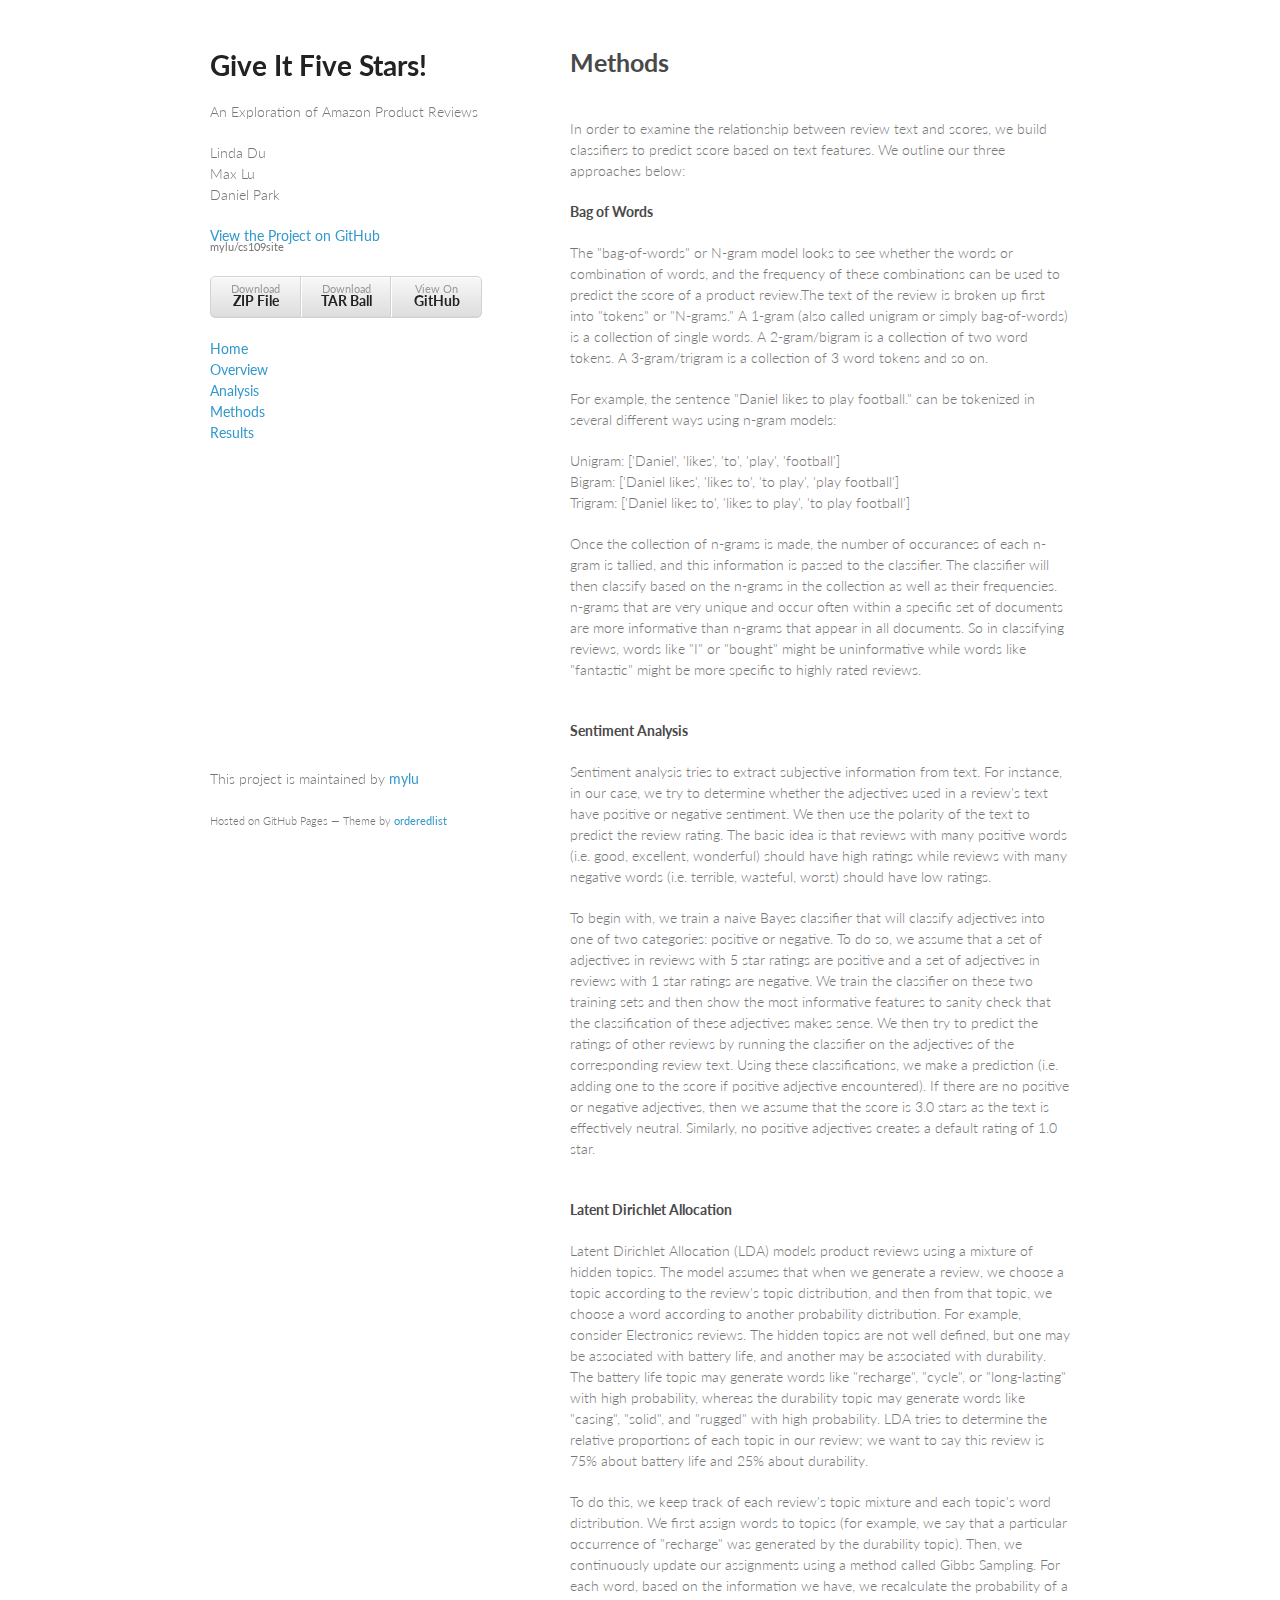
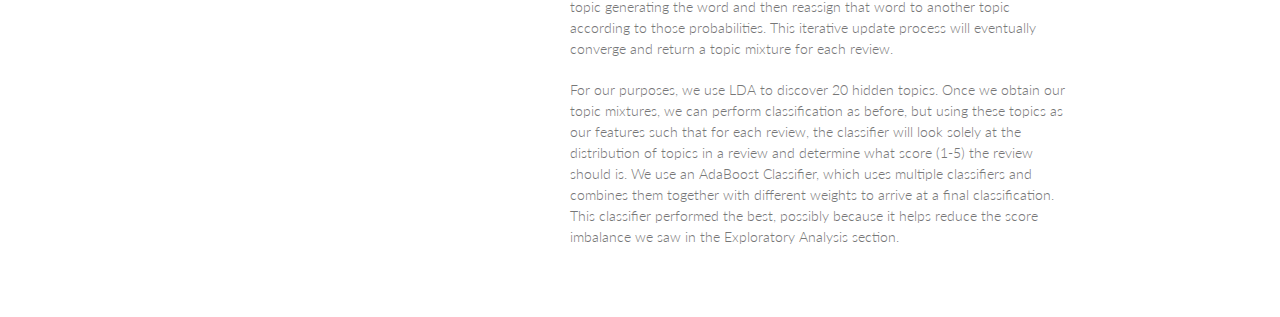
<file: methods.html>
<!doctype html>
<html>
  <head>
    <meta charset="utf-8">
    <meta http-equiv="X-UA-Compatible" content="chrome=1">
    <title>Give It Five Stars! by mylu</title>

    <link rel="stylesheet" href="stylesheets/styles.css">
    <link rel="stylesheet" href="stylesheets/pygment_trac.css">
            <link href="stylesheets/bootstrap.css" rel="stylesheet"/>
        <link href="stylesheets/bootstrap-responsive.css" rel="stylesheet"/>
        <link href="stylesheets/styles.css" rel="stylesheet"/>
        <script src="javascript/bootstrap.js"></script>
        <script src="javascript/main.js"></script>
    <meta name="viewport" content="width=device-width, initial-scale=1, user-scalable=no">
    <!--[if lt IE 9]>
    <script src="//html5shiv.googlecode.com/svn/trunk/html5.js"></script>
    <![endif]-->
  </head>
  <body>

    <div class="wrapper">
      <header>
        <h1>Give It Five Stars!</h1>
        <p>An Exploration of Amazon Product Reviews</p>
        <p>
        Linda Du</br>
        Max Lu</br>
        Daniel Park</p>

        <p class="view"><a href="https://github.com/mylu/cs109site">View the Project on GitHub <small>mylu/cs109site</small></a></p>


        <ul>
          <li><a href="https://github.com/mylu/cs109site/zipball/master">Download <strong>ZIP File</strong></a></li>
          <li><a href="https://github.com/mylu/cs109site/tarball/master">Download <strong>TAR Ball</strong></a></li>
          <li><a href="https://github.com/mylu/cs109site">View On <strong>GitHub</strong></a></li>
        </ul>
        <a href="index.html">Home</a><br>
        <a href="overview.html">Overview</a><br>
        <a href="analysis.html">Analysis</a><br>
        <a href="methods.html">Methods</a><br>
        <a href="results.html">Results</a><br>
      </header>
      <section>
          <h3> Methods </h3>
          </br>
          In order to examine the relationship between review text and scores, we build classifiers to predict score based on text features. We outline our three approaches below:
          </br></br><h5> Bag of Words </h5>
          <p>The "bag-of-words" or N-gram model looks to see whether the words or combination of words, and the frequency of these combinations can be used to predict the score of a product review.The text of the review is broken up first into "tokens" or "N-grams." A 1-gram (also called unigram or simply bag-of-words) is a collection of single words. A 2-gram/bigram is a collection of two word tokens. A 3-gram/trigram is a collection of 3 word tokens and so on. 
          </p><p>For example, the sentence "Daniel likes to play football." can be tokenized in several different ways using n-gram models:
          </p><p>Unigram: ['Daniel', 'likes', 'to', 'play', 'football']</br>
          Bigram: ['Daniel likes', 'likes to', 'to play', 'play football']</br>
          Trigram: ['Daniel likes to', 'likes to play', 'to play football']
          </p><p>Once the collection of n-grams is made, the number of occurances of each n-gram is tallied, and this information is passed to the classifier. The classifier will then classify based on the n-grams in the collection as well as their frequencies. n-grams that are very unique and occur often within a specific set of documents are more informative than n-grams that appear in all documents. So in classifying reviews, words like "I" or "bought" might be uninformative while words like "fantastic" might be more specific to highly rated reviews.  
          </p>
          </br><h5> Sentiment Analysis </h5>
          <p>Sentiment analysis tries to extract subjective information from text. For instance, in our case, we try to determine whether the adjectives used in a review's text have positive or negative sentiment.  We then use the polarity of the text to predict the review rating. The basic idea is that reviews with many positive words (i.e. good, excellent, wonderful) should have high ratings while reviews with many negative words (i.e. terrible, wasteful, worst) should have low ratings.</p>
          <p>To begin with, we train a naive Bayes classifier that will classify adjectives into one of two categories: positive or negative.  To do so, we assume that a set of adjectives in reviews with 5 star ratings are positive and a set of adjectives in reviews with 1 star ratings are negative.  We train the classifier on these two training sets and then show the most informative features to sanity check that the classification of these adjectives makes sense.  We then try to predict the ratings of other reviews by running the classifier on the adjectives of the corresponding review text.  Using these classifications, we make a prediction (i.e. adding one to the score if positive adjective encountered). If there are no positive or negative adjectives, then we assume that the score is 3.0 stars as the text is effectively neutral. Similarly, no positive adjectives creates a default rating of 1.0 star.</p>
            
          </br><h5> Latent Dirichlet Allocation </h5>
          <p>Latent Dirichlet Allocation (LDA) models product reviews using a mixture of hidden topics. The model assumes that when we generate a review, we choose a topic according to the review's topic distribution, and then from that topic, we choose a word according to another probability distribution. For example, consider Electronics reviews. The hidden topics are not well defined, but one may be associated with battery life, and another may be associated with durability. The battery life topic may generate words like "recharge", "cycle", or "long-lasting" with high probability, whereas the durability topic may generate words like "casing", "solid", and "rugged" with high probability. LDA tries to determine the relative proportions of each topic in our review; we want to say this review is 75% about battery life and 25% about durability. 
          </p><p>To do this, we keep track of each review's topic mixture and each topic's word distribution. We first assign words to topics (for example, we say that a particular occurrence of "recharge" was generated by the durability topic). Then, we continuously update our assignments using a method called Gibbs Sampling. For each word, based on the information we have, we recalculate the probability of a topic generating the word and then reassign that word to another topic according to those probabilities. This iterative update process will eventually converge and return a topic mixture for each review. </p>
          <p>For our purposes, we use LDA to discover 20 hidden topics. Once we obtain our topic mixtures, we can perform classification as before, but using these topics as our features such that for each review, the classifier will look solely at the distribution of topics in a review and determine what score (1-5) the review should is. We use an AdaBoost Classifier, which uses multiple classifiers and combines them together with different weights to arrive at a final classification. This classifier performed the best, possibly because it helps reduce the score imbalance we saw in the Exploratory Analysis section. </p>
          </p>
      </section>
      <footer>
        <p>This project is maintained by <a href="https://github.com/mylu">mylu</a></p>
        <p><small>Hosted on GitHub Pages &mdash; Theme by <a href="https://github.com/orderedlist">orderedlist</a></small></p>
      </footer>
    </div>
    <script src="javascripts/scale.fix.js"></script>
    
  </body>
</html>
</file>
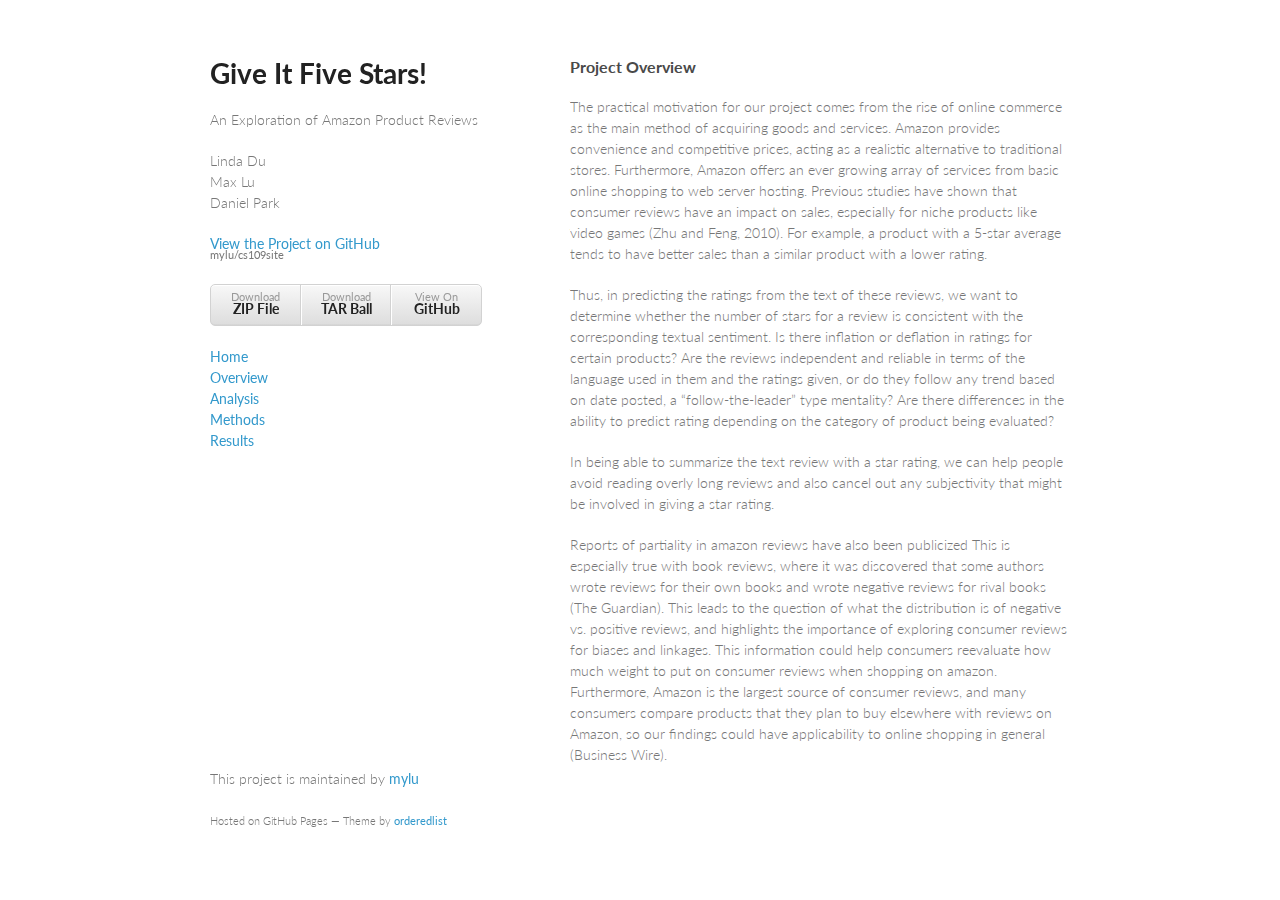
<file: overview.html>
<!doctype html>
<html>
  <head>
    <meta charset="utf-8">
    <meta http-equiv="X-UA-Compatible" content="chrome=1">
    <title>Give It Five Stars! by mylu</title>

    <link rel="stylesheet" href="stylesheets/styles.css">
    <link rel="stylesheet" href="stylesheets/pygment_trac.css">
    <meta name="viewport" content="width=device-width, initial-scale=1, user-scalable=no">
    <!--[if lt IE 9]>
    <script src="//html5shiv.googlecode.com/svn/trunk/html5.js"></script>
    <![endif]-->
  </head>
  <body>
    <div class="wrapper">
      <header>
        <h1>Give It Five Stars!</h1>
<p>An Exploration of Amazon Product Reviews</p>
        <p>
        Linda Du</br>
        Max Lu</br>
        Daniel Park</p>

        <p class="view"><a href="https://github.com/mylu/cs109site">View the Project on GitHub <small>mylu/cs109site</small></a></p>


        <ul>
          <li><a href="https://github.com/mylu/cs109site/zipball/master">Download <strong>ZIP File</strong></a></li>
          <li><a href="https://github.com/mylu/cs109site/tarball/master">Download <strong>TAR Ball</strong></a></li>
          <li><a href="https://github.com/mylu/cs109site">View On <strong>GitHub</strong></a></li>
        </ul>
        <a href="index.html">Home</a><br>
        <a href="overview.html">Overview</a><br>
        <a href="analysis.html">Analysis</a><br>
        <a href="methods.html">Methods</a><br>
        <a href="results.html">Results</a><br>
      </header>
      <section>
          <h3> Project Overview </h3>
<p>The practical motivation for our project comes from the rise of online commerce as the main method of acquiring goods and services. Amazon provides convenience and competitive prices, acting as a realistic alternative to traditional stores. Furthermore, Amazon offers an ever growing array of services from basic online shopping to web server hosting. Previous studies have shown that consumer reviews have an impact on sales, especially for niche products like video games (Zhu and Feng, 2010). For example, a product with a 5-star average tends to have better sales than a similar product with a lower rating.
</p><p>
Thus, in predicting the ratings from the text of these reviews, we want to determine whether the number of stars for a review is consistent with the corresponding textual sentiment. Is there inflation or deflation in ratings for certain products? Are the reviews independent and reliable in terms of the language used in them and the ratings given, or do they follow any trend based on date posted, a “follow-the-leader” type mentality? Are there differences in the ability to predict rating depending on the category of product being evaluated?
</p><p>
In being able to summarize the text review with a star rating, we can help people avoid reading overly long reviews and also cancel out any subjectivity that might be involved in giving a star rating.
</p><p>
Reports of partiality in amazon reviews have also been publicized This is especially true with book reviews, where it was discovered that some authors wrote reviews for their own books and wrote negative reviews for rival books (The Guardian). This leads to the question of what the distribution is of negative vs. positive reviews, and highlights the importance of exploring consumer reviews for biases and linkages. This information could help consumers reevaluate how much weight to put on consumer reviews when shopping on amazon. Furthermore, Amazon is the largest source of consumer reviews, and many consumers compare products that they plan to buy elsewhere with reviews on Amazon, so our findings could have applicability to online shopping in general (Business Wire).
</p>
      </section>
      <footer>
        <p>This project is maintained by <a href="https://github.com/mylu">mylu</a></p>
        <p><small>Hosted on GitHub Pages &mdash; Theme by <a href="https://github.com/orderedlist">orderedlist</a></small></p>
      </footer>
    </div>
    <script src="javascripts/scale.fix.js"></script>
    
  </body>
</html>
</file>
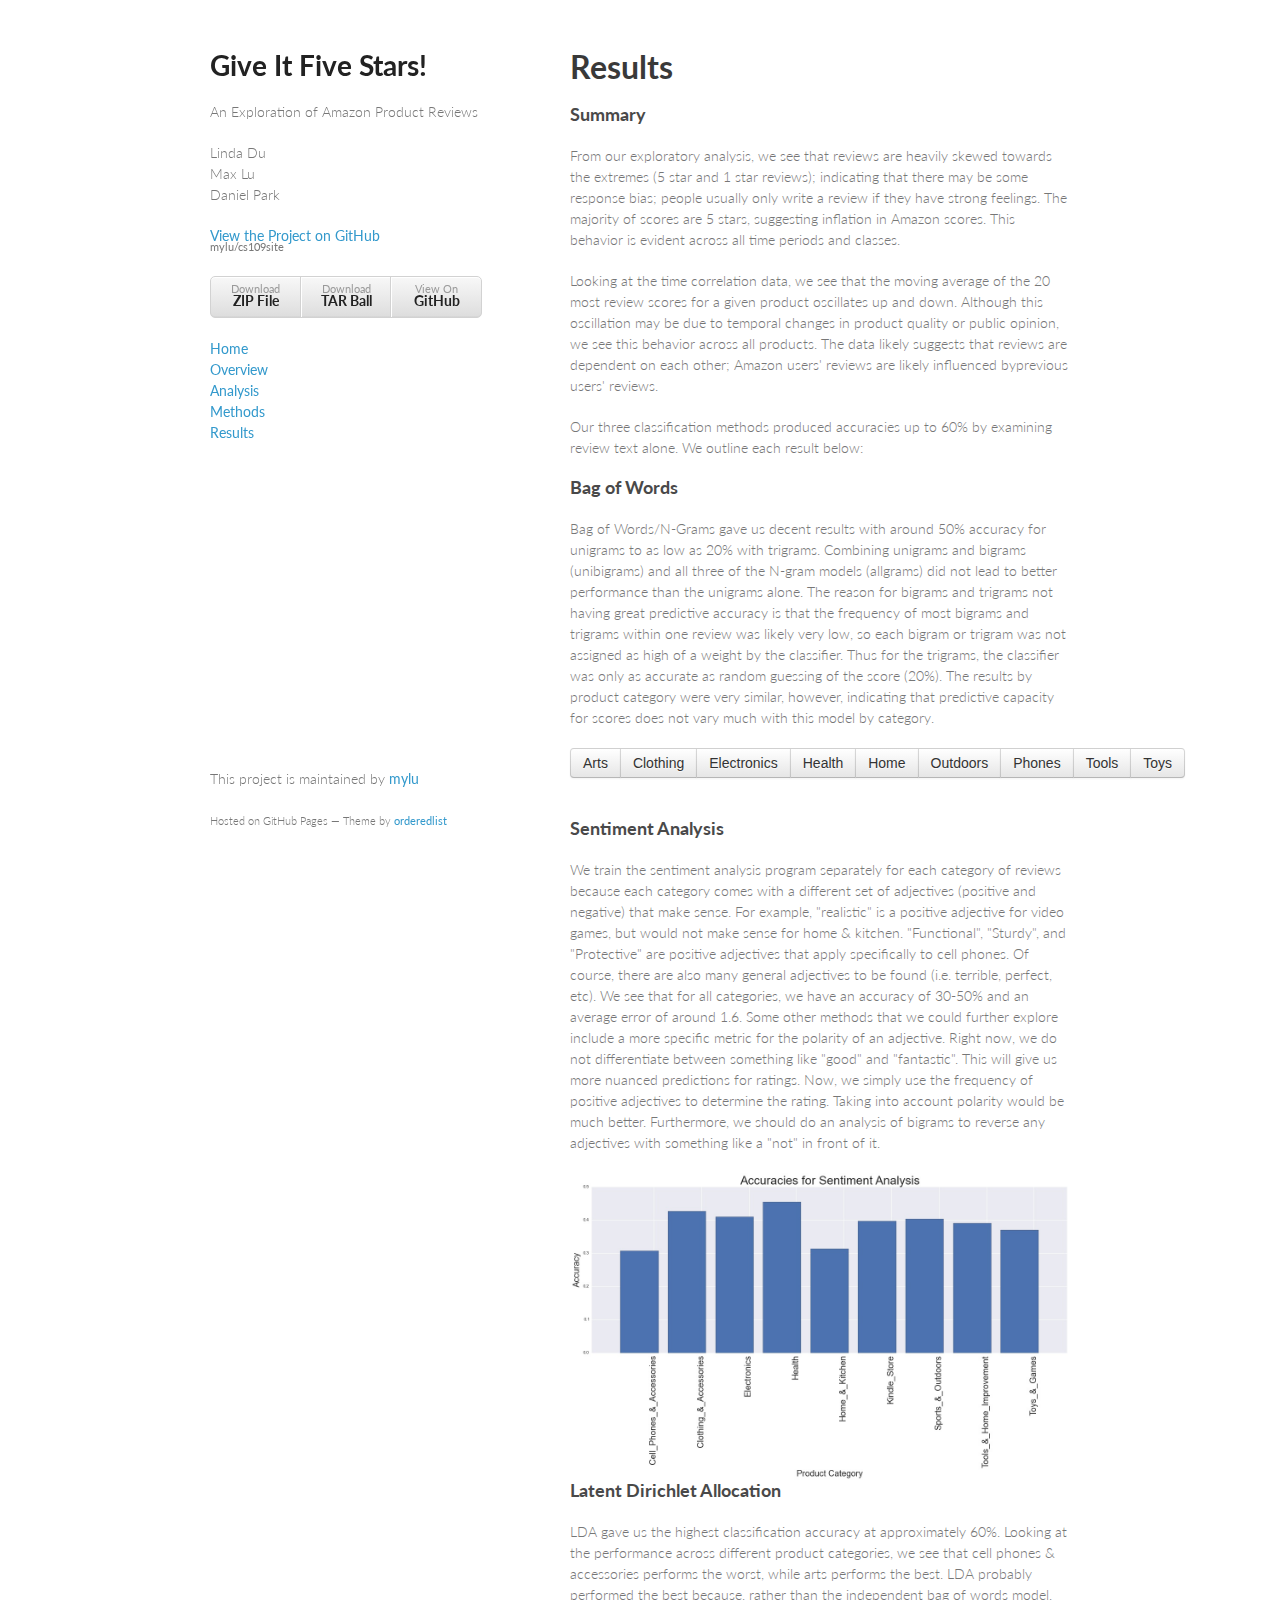
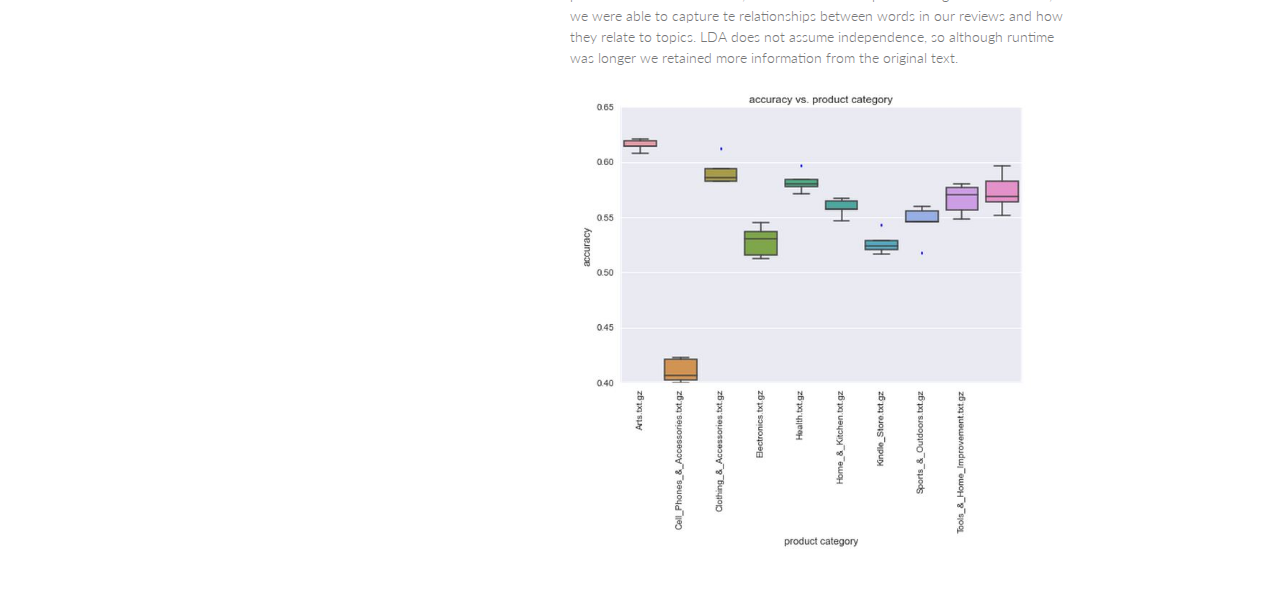
<file: results.html>
<!doctype html>
<html>
  <head>
    <meta charset="utf-8">
    <meta http-equiv="X-UA-Compatible" content="chrome=1">
    <title>Give It Five Stars! by mylu</title>
        <link rel="stylesheet" href="stylesheets/styles.css">
    <link rel="stylesheet" href="stylesheets/pygment_trac.css">
    <link href="stylesheets/bootstrap.css" rel="stylesheet"/>
            <script src="javascript/jquery-1.8.2.js"></script>
            <script src="javascript/main.js">
            </script>
            
            
            
            
            
        <link href="stylesheets/bootstrap-responsive.css" rel="stylesheet"/>
        <link href="stylesheets/styles.css" rel="stylesheet"/>
        <script src="javascript/bootstrap.js"></script>
    <meta name="viewport" content="width=device-width, initial-scale=1, user-scalable=no">
    <!--[if lt IE 9]>
    <script src="//html5shiv.googlecode.com/svn/trunk/html5.js"></script>
    <![endif]-->
  </head>
  <body>
    <div class="wrapper">
      <header>
        <h1>Give It Five Stars!</h1>
        <p>An Exploration of Amazon Product Reviews</p>
        <p>
        Linda Du</br>
        Max Lu</br>
        Daniel Park</p>

        <p class="view"><a href="https://github.com/mylu/cs109site">View the Project on GitHub <small>mylu/cs109site</small></a></p>


        <ul>
          <li><a href="https://github.com/mylu/cs109site/zipball/master">Download <strong>ZIP File</strong></a></li>
          <li><a href="https://github.com/mylu/cs109site/tarball/master">Download <strong>TAR Ball</strong></a></li>
          <li><a href="https://github.com/mylu/cs109site">View On <strong>GitHub</strong></a></li>
        </ul>
        <a href="index.html">Home</a><br>
        <a href="overview.html">Overview</a><br>
        <a href="analysis.html">Analysis</a><br>
        <a href="methods.html">Methods</a><br>
        <a href="results.html">Results</a><br>
      </header>
      <section>
      <h2>Results</h2>
      <h4>Summary</h4>
      <p>From our exploratory analysis, we see that reviews are heavily skewed towards the extremes (5 star and 1 star reviews); indicating that there may be some response bias; people usually only write a review if they have strong feelings. The majority of scores are 5 stars, suggesting inflation in Amazon scores. This behavior is evident across all time periods and classes. </p>
      <p>Looking at the time correlation data, we see that the moving average of the 20 most review scores for a given product oscillates up and down. Although this oscillation may be due to temporal changes in product quality or public opinion, we see this behavior across all products. The data likely suggests that reviews are dependent on each other; Amazon users' reviews are likely influenced byprevious users' reviews.</p>
      <p>Our three classification methods produced accuracies up to 60% by examining review text alone. We outline each result below:</p>

      <h4>Bag of Words</h4>
      
      <p>Bag of Words/N-Grams gave us decent results with around 50% accuracy for unigrams to as low as 20% with trigrams. Combining unigrams and bigrams (unibigrams) and all three of the N-gram models (allgrams) did not lead to better performance than the unigrams alone. The reason for bigrams and trigrams not having great predictive accuracy is that the frequency of most bigrams and trigrams within one review was likely very low, so each bigram or trigram was not assigned as high of a weight by the classifier. Thus for the trigrams, the classifier was only as accurate as random guessing of the score (20%). The results by product category were very similar, however, indicating that predictive capacity for scores does not vary much with this model by category.</p>
      
      <div id="bow_dist">
        </div>
        <div class="btn-group" role="group" aria-label="...">
        <button type="button" class="btn btn-default" id="bow_art">Arts</button>
        <button type="button" class="btn btn-default" id="bow_clothing">Clothing</button>
        <button type="button" class="btn btn-default" id="bow_electronics">Electronics</button>
        <button type="button" class="btn btn-default" id="bow_health">Health</button>
        <button type="button" class="btn btn-default" id="bow_home">Home</button>
        <button type="button" class="btn btn-default" id="bow_outdoors">Outdoors</button>
        <button type="button" class="btn btn-default" id="bow_phones">Phones</button>
        <button type="button" class="btn btn-default" id="bow_tools">Tools</button>
        <button type="button" class="btn btn-default" id="bow_toys">Toys</button>
      </div>
        
      </br></br>
      <p>
      <h4>Sentiment Analysis</h4></p>
      <p>We train the sentiment analysis program separately for each category of reviews because each category comes with a different set of adjectives (positive and negative) that make sense. For example, "realistic" is a positive adjective for video games, but would not make sense for home & kitchen. "Functional", "Sturdy", and "Protective" are positive adjectives that apply specifically to cell phones. Of course, there are also many general adjectives to be found (i.e. terrible, perfect, etc). We see that for all categories, we have an accuracy of 30-50% and an average error of around 1.6. Some other methods that we could further explore include a more specific metric for the polarity of an adjective. Right now, we do not differentiate between something like "good" and "fantastic". This will give us more nuanced predictions for ratings. Now, we simply use the frequency of positive adjectives to determine the rating. Taking into account polarity would be much better. Furthermore, we should do an analysis of bigrams to reverse any adjectives with something like a "not" in front of it.</p>
      <img src="images/sentiment_analysis_bigtxt.jpg"/>
      <h4>Latent Dirichlet Allocation</h4>

      <p>LDA gave us the highest classification accuracy at approximately 60%. Looking at the performance across different product categories, we see that cell phones & accessories performs the worst, while arts performs the best.
        LDA probably performed the best because, rather than the independent bag of words model, we were able to capture te relationships between words in our reviews and how they relate to topics. LDA does not assume independence,
        so although runtime was longer we retained more information from the original text.
      </p>
      <img src="images/lda.JPG"/>


        
      </section>
      <footer>
        <p>This project is maintained by <a href="https://github.com/mylu">mylu</a></p>
        <p><small>Hosted on GitHub Pages &mdash; Theme by <a href="https://github.com/orderedlist">orderedlist</a></small></p>
      </footer>
    </div>
    <script src="javascripts/scale.fix.js"></script>
    
  </body>
</html>
</file>
<file: stylesheets/styles.css>
@import url(https://fonts.googleapis.com/css?family=Lato:300italic,700italic,300,700);

body {
  padding:50px;
  font:14px/1.5 Lato, "Helvetica Neue", Helvetica, Arial, sans-serif;
  color:#777;
  font-weight:300;
}

h1, h2, h3, h4, h5, h6 {
  color:#222;
  margin:0 0 20px;
}

p, ul, ol, table, pre, dl {
  margin:0 0 20px;
}

h1, h2, h3 {
  line-height:1.1;
}

h1 {
  font-size:28px;
}

h2 {
  color:#393939;
}

h3, h4, h5, h6 {
  color:#494949;
}

a {
  color:#39c;
  font-weight:400;
  text-decoration:none;
}

a small {
  font-size:11px;
  color:#777;
  margin-top:-0.6em;
  display:block;
}

.wrapper {
  width:860px;
  margin:0 auto;
}

blockquote {
  border-left:1px solid #e5e5e5;
  margin:0;
  padding:0 0 0 20px;
  font-style:italic;
}

code, pre {
  font-family:Monaco, Bitstream Vera Sans Mono, Lucida Console, Terminal;
  color:#333;
  font-size:12px;
}

pre {
  padding:8px 15px;
  background: #f8f8f8;  
  border-radius:5px;
  border:1px solid #e5e5e5;
  overflow-x: auto;
}

table {
  width:100%;
  border-collapse:collapse;
}

th, td {
  text-align:left;
  padding:5px 10px;
  border-bottom:1px solid #e5e5e5;
}

dt {
  color:#444;
  font-weight:700;
}

th {
  color:#444;
}

img {
  max-width:100%;
}

header {
  width:270px;
  float:left;
  position:fixed;
}

header ul {
  list-style:none;
  height:40px;
  
  padding:0;
  
  background: #eee;
  background: -moz-linear-gradient(top, #f8f8f8 0%, #dddddd 100%);
  background: -webkit-gradient(linear, left top, left bottom, color-stop(0%,#f8f8f8), color-stop(100%,#dddddd));
  background: -webkit-linear-gradient(top, #f8f8f8 0%,#dddddd 100%);
  background: -o-linear-gradient(top, #f8f8f8 0%,#dddddd 100%);
  background: -ms-linear-gradient(top, #f8f8f8 0%,#dddddd 100%);
  background: linear-gradient(top, #f8f8f8 0%,#dddddd 100%);
  
  border-radius:5px;
  border:1px solid #d2d2d2;
  box-shadow:inset #fff 0 1px 0, inset rgba(0,0,0,0.03) 0 -1px 0;
  width:270px;
}

header li {
  width:89px;
  float:left;
  border-right:1px solid #d2d2d2;
  height:40px;
}

header ul a {
  line-height:1;
  font-size:11px;
  color:#999;
  display:block;
  text-align:center;
  padding-top:6px;
  height:40px;
}

strong {
  color:#222;
  font-weight:700;
}

header ul li + li {
  width:88px;
  border-left:1px solid #fff;
}

header ul li + li + li {
  border-right:none;
  width:89px;
}

header ul a strong {
  font-size:14px;
  display:block;
  color:#222;
}

section {
  width:500px;
  float:right;
  padding-bottom:50px;
}

small {
  font-size:11px;
}

hr {
  border:0;
  background:#e5e5e5;
  height:1px;
  margin:0 0 20px;
}

footer {
  width:270px;
  float:left;
  position:fixed;
  bottom:50px;
}

@media print, screen and (max-width: 960px) {
  
  div.wrapper {
    width:auto;
    margin:0;
  }
  
  header, section, footer {
    float:none;
    position:static;
    width:auto;
  }
  
  header {
    padding-right:320px;
  }
  
  section {
    border:1px solid #e5e5e5;
    border-width:1px 0;
    padding:20px 0;
    margin:0 0 20px;
  }
  
  header a small {
    display:inline;
  }
  
  header ul {
    position:absolute;
    right:50px;
    top:52px;
  }
}

@media print, screen and (max-width: 720px) {
  body {
    word-wrap:break-word;
  }
  
  header {
    padding:0;
  }
  
  header ul, header p.view {
    position:static;
  }
  
  pre, code {
    word-wrap:normal;
  }
}

@media print, screen and (max-width: 480px) {
  body {
    padding:15px;
  }
  
  header ul {
    display:none;
  }
}

@media print {
  body {
    padding:0.4in;
    font-size:12pt;
    color:#444;
  }
}


.FAQ { 
    vertical-align: top; 
    height:auto !important; 
}
.list {
    display:none; 
    height:auto;
    margin:0;
    float: left;
}
.show {
    display: none; 
}
.hide:target + .show {
    display: inline; 
}
.hide:target {
    display: none; 
}
.hide:target ~ .list {
    display:inline; 
}

/*style the (+) and (-) */
.hide, .show {
    width: 30px;
    height: 30px;
    border-radius: 30px;
    font-size: 20px;
    color: #fff;
    text-shadow: 0 1px 0 #666;
    text-align: center;
    text-decoration: none;
    box-shadow: 1px 1px 2px #000;
    background: #cccbbb;
    opacity: .95;
    margin-right: 0;
    float: left;
    margin-bottom: 25px;
}

.hide:hover, .show:hover {
    color: #eee;
    text-shadow: 0 0 1px #666;
    text-decoration: none;
    box-shadow: 0 0 4px #222 inset;
    opacity: 1;
    margin-bottom: 25px;
}

.list p{
    height:auto;
    margin:0;
}
.question {
    float: left;
    height: auto;
    width: 90%;
    line-height: 20px;
    padding-left: 20px;
    margin-bottom: 25px;
    font-style: italic;
}
</file>
<file: stylesheets/pygment_trac.css>
.highlight  { background: #ffffff; }
.highlight .c { color: #999988; font-style: italic } /* Comment */
.highlight .err { color: #a61717; background-color: #e3d2d2 } /* Error */
.highlight .k { font-weight: bold } /* Keyword */
.highlight .o { font-weight: bold } /* Operator */
.highlight .cm { color: #999988; font-style: italic } /* Comment.Multiline */
.highlight .cp { color: #999999; font-weight: bold } /* Comment.Preproc */
.highlight .c1 { color: #999988; font-style: italic } /* Comment.Single */
.highlight .cs { color: #999999; font-weight: bold; font-style: italic } /* Comment.Special */
.highlight .gd { color: #000000; background-color: #ffdddd } /* Generic.Deleted */
.highlight .gd .x { color: #000000; background-color: #ffaaaa } /* Generic.Deleted.Specific */
.highlight .ge { font-style: italic } /* Generic.Emph */
.highlight .gr { color: #aa0000 } /* Generic.Error */
.highlight .gh { color: #999999 } /* Generic.Heading */
.highlight .gi { color: #000000; background-color: #ddffdd } /* Generic.Inserted */
.highlight .gi .x { color: #000000; background-color: #aaffaa } /* Generic.Inserted.Specific */
.highlight .go { color: #888888 } /* Generic.Output */
.highlight .gp { color: #555555 } /* Generic.Prompt */
.highlight .gs { font-weight: bold } /* Generic.Strong */
.highlight .gu { color: #800080; font-weight: bold; } /* Generic.Subheading */
.highlight .gt { color: #aa0000 } /* Generic.Traceback */
.highlight .kc { font-weight: bold } /* Keyword.Constant */
.highlight .kd { font-weight: bold } /* Keyword.Declaration */
.highlight .kn { font-weight: bold } /* Keyword.Namespace */
.highlight .kp { font-weight: bold } /* Keyword.Pseudo */
.highlight .kr { font-weight: bold } /* Keyword.Reserved */
.highlight .kt { color: #445588; font-weight: bold } /* Keyword.Type */
.highlight .m { color: #009999 } /* Literal.Number */
.highlight .s { color: #d14 } /* Literal.String */
.highlight .na { color: #008080 } /* Name.Attribute */
.highlight .nb { color: #0086B3 } /* Name.Builtin */
.highlight .nc { color: #445588; font-weight: bold } /* Name.Class */
.highlight .no { color: #008080 } /* Name.Constant */
.highlight .ni { color: #800080 } /* Name.Entity */
.highlight .ne { color: #990000; font-weight: bold } /* Name.Exception */
.highlight .nf { color: #990000; font-weight: bold } /* Name.Function */
.highlight .nn { color: #555555 } /* Name.Namespace */
.highlight .nt { color: #000080 } /* Name.Tag */
.highlight .nv { color: #008080 } /* Name.Variable */
.highlight .ow { font-weight: bold } /* Operator.Word */
.highlight .w { color: #bbbbbb } /* Text.Whitespace */
.highlight .mf { color: #009999 } /* Literal.Number.Float */
.highlight .mh { color: #009999 } /* Literal.Number.Hex */
.highlight .mi { color: #009999 } /* Literal.Number.Integer */
.highlight .mo { color: #009999 } /* Literal.Number.Oct */
.highlight .sb { color: #d14 } /* Literal.String.Backtick */
.highlight .sc { color: #d14 } /* Literal.String.Char */
.highlight .sd { color: #d14 } /* Literal.String.Doc */
.highlight .s2 { color: #d14 } /* Literal.String.Double */
.highlight .se { color: #d14 } /* Literal.String.Escape */
.highlight .sh { color: #d14 } /* Literal.String.Heredoc */
.highlight .si { color: #d14 } /* Literal.String.Interpol */
.highlight .sx { color: #d14 } /* Literal.String.Other */
.highlight .sr { color: #009926 } /* Literal.String.Regex */
.highlight .s1 { color: #d14 } /* Literal.String.Single */
.highlight .ss { color: #990073 } /* Literal.String.Symbol */
.highlight .bp { color: #999999 } /* Name.Builtin.Pseudo */
.highlight .vc { color: #008080 } /* Name.Variable.Class */
.highlight .vg { color: #008080 } /* Name.Variable.Global */
.highlight .vi { color: #008080 } /* Name.Variable.Instance */
.highlight .il { color: #009999 } /* Literal.Number.Integer.Long */

.type-csharp .highlight .k { color: #0000FF }
.type-csharp .highlight .kt { color: #0000FF }
.type-csharp .highlight .nf { color: #000000; font-weight: normal }
.type-csharp .highlight .nc { color: #2B91AF }
.type-csharp .highlight .nn { color: #000000 }
.type-csharp .highlight .s { color: #A31515 }
.type-csharp .highlight .sc { color: #A31515 }
</file>
